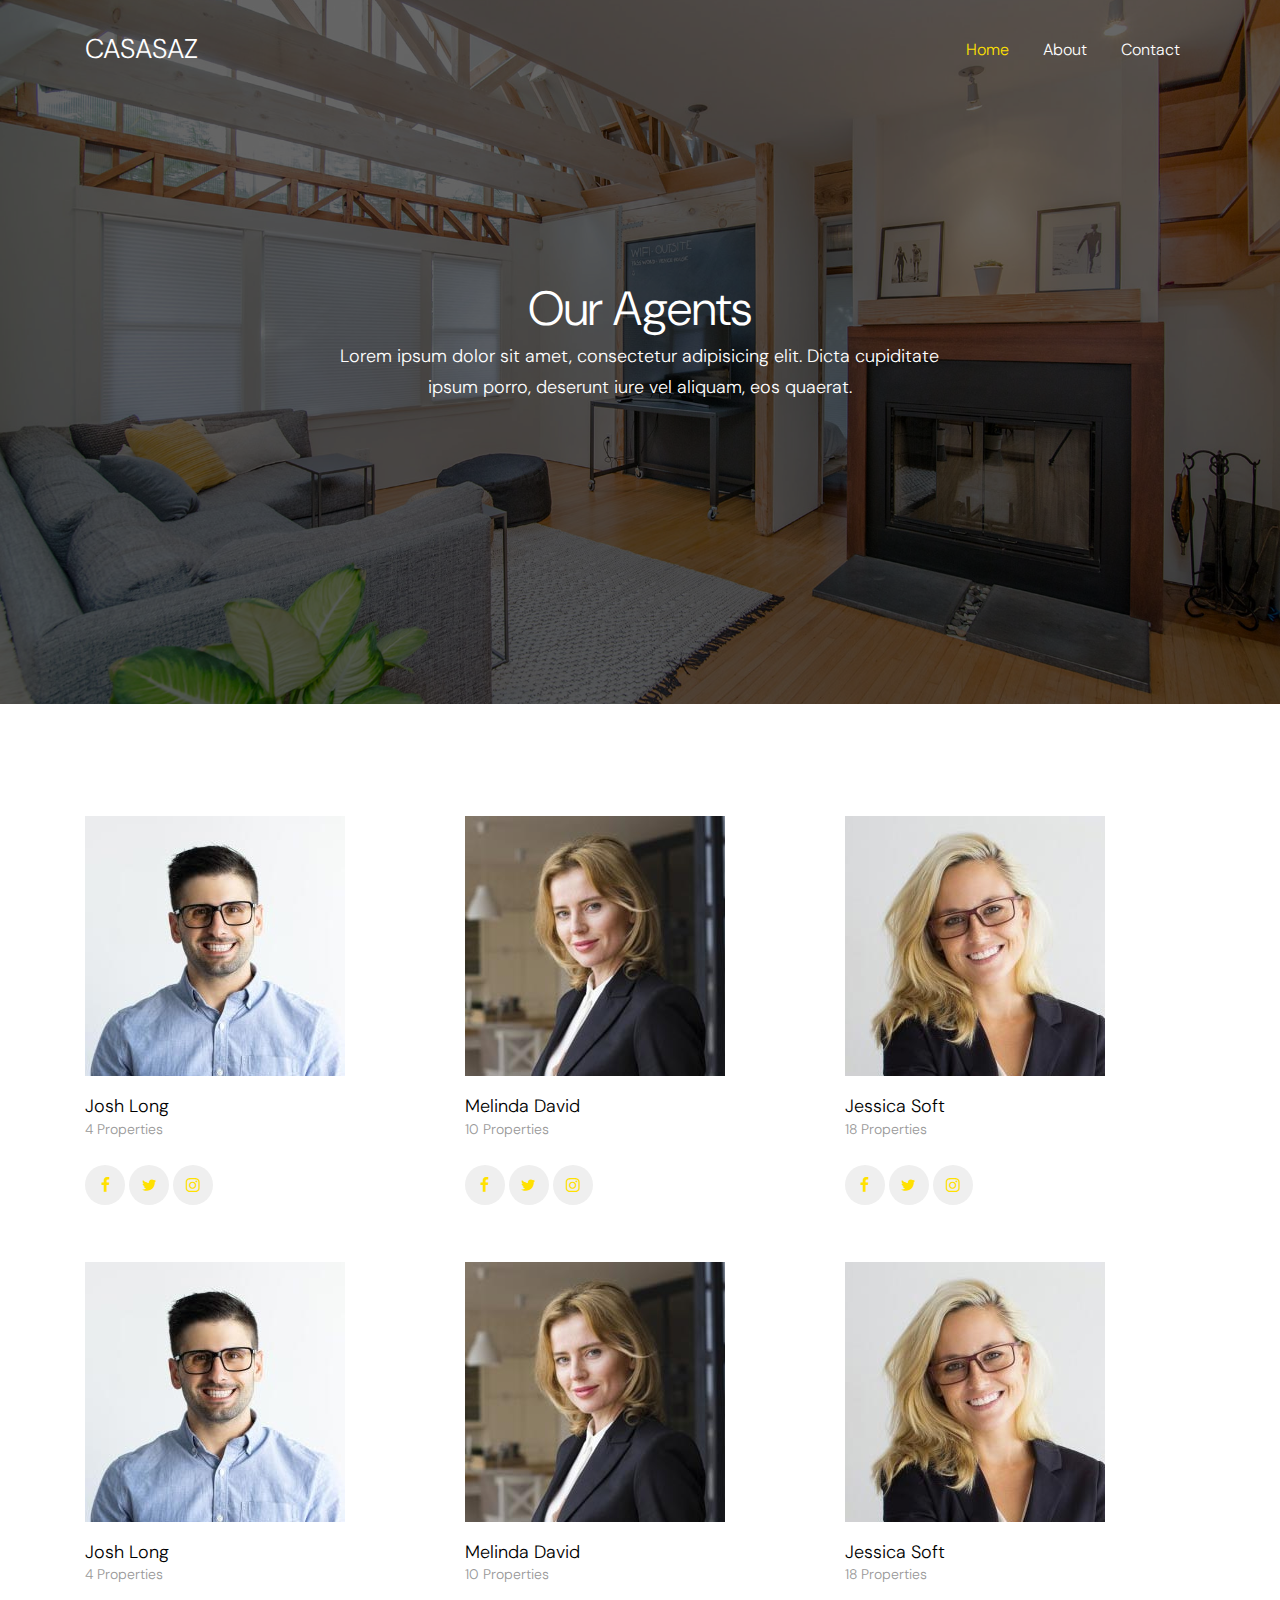
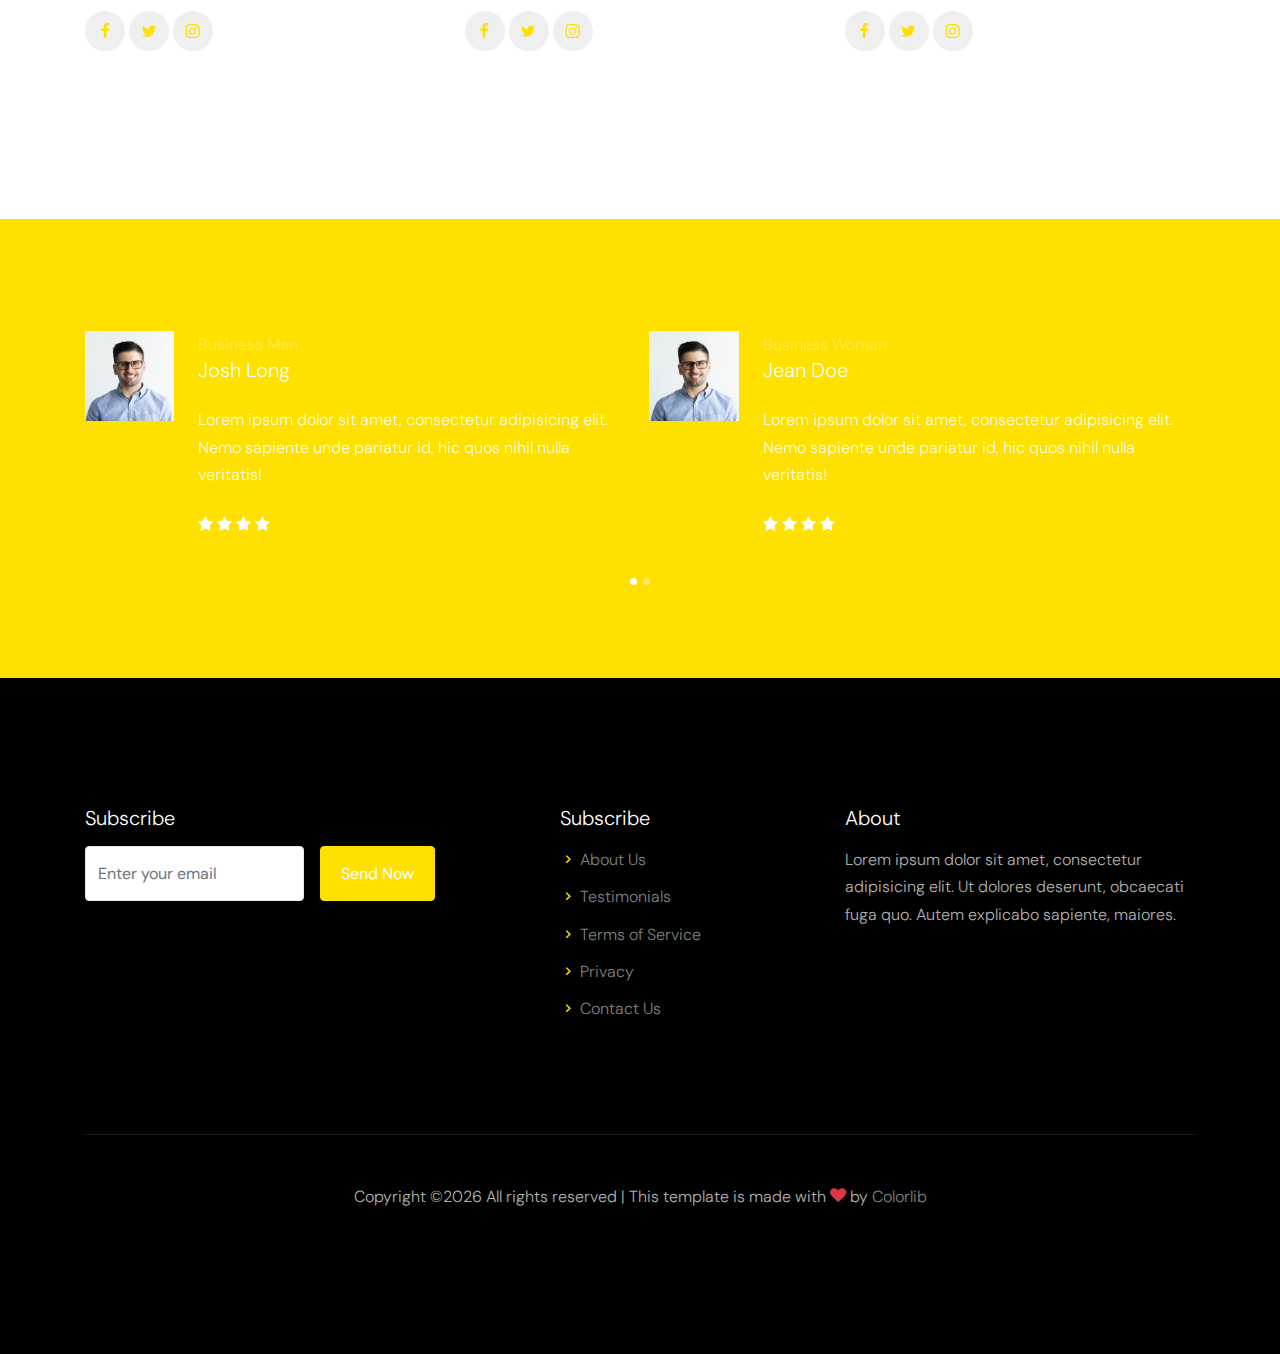
<file: agents.html>
<!doctype html>
<html lang="en">

  <head>
    <title>CasasAZ &mdash; Website Template by Colorlib</title>
    <meta charset="utf-8">
    <meta name="viewport" content="width=device-width, initial-scale=1, shrink-to-fit=no">

    <link href="https://fonts.googleapis.com/css?family=DM+Sans:300,400,700&display=swap" rel="stylesheet">

    <link rel="stylesheet" href="fonts/icomoon/style.css">

    <link rel="stylesheet" href="css/bootstrap.min.css">
    <link rel="stylesheet" href="css/bootstrap-datepicker.css">
    <link rel="stylesheet" href="css/jquery.fancybox.min.css">
    <link rel="stylesheet" href="css/owl.carousel.min.css">
    <link rel="stylesheet" href="css/owl.theme.default.min.css">
    <link rel="stylesheet" href="fonts/flaticon/font/flaticon.css">
    <link rel="stylesheet" href="css/aos.css">

    <!-- MAIN CSS -->
    <link rel="stylesheet" href="css/style.css">

  </head>

  <body data-spy="scroll" data-target=".site-navbar-target" data-offset="300">

    
    <div class="site-wrap" id="home-section">

      <div class="site-mobile-menu site-navbar-target">
        <div class="site-mobile-menu-header">
          <div class="site-mobile-menu-close mt-3">
            <span class="icon-close2 js-menu-toggle"></span>
          </div>
        </div>
        <div class="site-mobile-menu-body"></div>
      </div>



      <header class="site-navbar site-navbar-target" role="banner">

        <div class="container">
          <div class="row align-items-center position-relative">

            <div class="col-3 ">
              <div class="site-logo">
                <a href="index.html">CasasAZ</a>
              </div>
            </div>

            <div class="col-9  text-right">
              

              <span class="d-inline-block d-lg-none"><a href="#" class="text-white site-menu-toggle js-menu-toggle py-5 text-white"><span class="icon-menu h3 text-white"></span></a></span>

              

              <nav class="site-navigation text-right ml-auto d-none d-lg-block" role="navigation">
                <ul class="site-menu main-menu js-clone-nav ml-auto ">
                  <li class="active"><a href="index.html" class="nav-link">Home</a></li>
                  <!-- <li><a href="agents.html" class="nav-link">Agents</a></li> -->
                  <!-- <li><a href="property.html" class="nav-link">Property</a></li> -->
                  <li><a href="about.html" class="nav-link">About</a></li>
                  <!-- <li><a href="blog.html" class="nav-link">Blog</a></li> -->
                  <li><a href="contact.html" class="nav-link">Contact</a></li>
                </ul>
              </nav>
            </div>

            
          </div>
        </div>

      </header>

    <div class="ftco-blocks-cover-1">
      <div class="site-section-cover overlay" data-stellar-background-ratio="0.5" style="background-image: url('images/hero_1.jpg')">
        <div class="container">
          <div class="row align-items-center justify-content-center text-center">
            <div class="col-md-7">
              <h1 class="mb-2">Our Agents</h1>
              <p class="text-white">Lorem ipsum dolor sit amet, consectetur adipisicing elit. Dicta cupiditate ipsum porro, deserunt iure vel aliquam, eos quaerat.</p>
            </div>
          </div>
        </div>
      </div>
    </div>
    
    

    
    <div class="site-section">
      <div class="container">
        
        <div class="row">
          <div class="col-md-4 mb-5">
            <div class="person-29381">
              <div class="media-39912">
                <img src="images/person_1.jpg" alt="Image" class="img-fluid">
              </div>
              <h3><a href="#">Josh Long</a></h3>
              <span class="meta d-block mb-4">4 Properties</span>
              <div class="social-32913">
                <a href="#"><span class="icon-facebook"></span></a>
                <a href="#"><span class="icon-twitter"></span></a>
                <a href="#"><span class="icon-instagram"></span></a>
              </div>
            </div>
          </div>
          <div class="col-md-4 mb-5">
            <div class="person-29381">
              <div class="media-39912">
                <img src="images/person_3.jpg" alt="Image" class="img-fluid">
              </div>
              <h3><a href="#">Melinda David</a></h3>
              <span class="meta d-block mb-4">10 Properties</span>
              <div class="social-32913">
                <a href="#"><span class="icon-facebook"></span></a>
                <a href="#"><span class="icon-twitter"></span></a>
                <a href="#"><span class="icon-instagram"></span></a>
              </div>
            </div>
          </div>
          <div class="col-md-4 mb-5">
            <div class="person-29381">
              <div class="media-39912">
                <img src="images/person_2.jpg" alt="Image" class="img-fluid">
              </div>
              <h3><a href="#">Jessica Soft</a></h3>
              <span class="meta d-block mb-4">18 Properties</span>
              <div class="social-32913">
                <a href="#"><span class="icon-facebook"></span></a>
                <a href="#"><span class="icon-twitter"></span></a>
                <a href="#"><span class="icon-instagram"></span></a>
              </div>
            </div>
          </div>

          <div class="col-md-4 mb-5">
            <div class="person-29381">
              <div class="media-39912">
                <img src="images/person_1.jpg" alt="Image" class="img-fluid">
              </div>
              <h3><a href="#">Josh Long</a></h3>
              <span class="meta d-block mb-4">4 Properties</span>
              <div class="social-32913">
                <a href="#"><span class="icon-facebook"></span></a>
                <a href="#"><span class="icon-twitter"></span></a>
                <a href="#"><span class="icon-instagram"></span></a>
              </div>
            </div>
          </div>
          <div class="col-md-4 mb-5">
            <div class="person-29381">
              <div class="media-39912">
                <img src="images/person_3.jpg" alt="Image" class="img-fluid">
              </div>
              <h3><a href="#">Melinda David</a></h3>
              <span class="meta d-block mb-4">10 Properties</span>
              <div class="social-32913">
                <a href="#"><span class="icon-facebook"></span></a>
                <a href="#"><span class="icon-twitter"></span></a>
                <a href="#"><span class="icon-instagram"></span></a>
              </div>
            </div>
          </div>
          <div class="col-md-4 mb-5">
            <div class="person-29381">
              <div class="media-39912">
                <img src="images/person_2.jpg" alt="Image" class="img-fluid">
              </div>
              <h3><a href="#">Jessica Soft</a></h3>
              <span class="meta d-block mb-4">18 Properties</span>
              <div class="social-32913">
                <a href="#"><span class="icon-facebook"></span></a>
                <a href="#"><span class="icon-twitter"></span></a>
                <a href="#"><span class="icon-instagram"></span></a>
              </div>
            </div>
          </div>
          
        </div>
      </div>
    </div>


    <div class="site-section bg-primary">
      <div class="container block-13">
        <div class="nonloop-block-13 owl-carousel">
          <div class="testimonial-38920 d-flex align-items-start">
            <div class="pic mr-4"><img src="images/person_1.jpg" alt=""></div>
            <div>
              <span class="meta">Business Man</span>
              <h3 class="mb-4">Josh Long</h3>
              <p>Lorem ipsum dolor sit amet, consectetur adipisicing elit. Nemo sapiente unde pariatur id, hic quos nihil nulla veritatis!</p>
              <div class="mt-4">
                <span class="icon-star text-white"></span>
                <span class="icon-star text-white"></span>
                <span class="icon-star text-white"></span>
                <span class="icon-star text-white"></span>
              </div>
            </div>
          </div>

          <div class="testimonial-38920 d-flex align-items-start">
            <div class="pic mr-4"><img src="images/person_1.jpg" alt=""></div>
            <div>
              <span class="meta">Business Woman</span>
              <h3 class="mb-4">Jean Doe</h3>
              <p>Lorem ipsum dolor sit amet, consectetur adipisicing elit. Nemo sapiente unde pariatur id, hic quos nihil nulla veritatis!</p>
              <div class="mt-4">
                <span class="icon-star text-white"></span>
                <span class="icon-star text-white"></span>
                <span class="icon-star text-white"></span>
                <span class="icon-star text-white"></span>
              </div>
            </div>
          </div>

          <div class="testimonial-38920 d-flex align-items-start">
            <div class="pic mr-4"><img src="images/person_1.jpg" alt=""></div>
            <div>
              <span class="meta">Business Woman</span>
              <h3 class="mb-4">Jean Doe</h3>
              <p>Lorem ipsum dolor sit amet, consectetur adipisicing elit. Nemo sapiente unde pariatur id, hic quos nihil nulla veritatis!</p>
              <div class="mt-4">
                <span class="icon-star text-white"></span>
                <span class="icon-star text-white"></span>
                <span class="icon-star text-white"></span>
                <span class="icon-star text-white"></span>
              </div>
            </div>
          </div>
        </div>
      </div>
    </div>


    

    <footer class="site-footer">
      <div class="container">
        <div class="row">
          <div class="col-md-4">
            <h3 class="text-white h5 mb-3">Subscribe</h3>
            <form action="" class="d-flex">
              <input type="text" class="form-control mr-3" placeholder="Enter your email">
              <input type="submit" class="btn btn-primary text-white" value="Send Now">
            </form>
          </div>
          <div class="col-md-3 ml-auto">
            <h3 class="text-white h5 mb-3">Subscribe</h3>
            <ul class="list-unstyled menu-arrow">
              <li><a href="#">About Us</a></li>
              <li><a href="#">Testimonials</a></li>
              <li><a href="#">Terms of Service</a></li>
              <li><a href="#">Privacy</a></li>
              <li><a href="#">Contact Us</a></li>
            </ul>
          </div>
          <div class="col-md-4">
            <h3 class="text-white h5 mb-3">About</h3>
            <p>Lorem ipsum dolor sit amet, consectetur adipisicing elit. Ut dolores deserunt, obcaecati fuga quo. Autem explicabo sapiente, maiores.</p>
          </div>
        </div>
        <div class="row pt-5 mt-5 text-center">
          <div class="col-md-12">
            <div class="border-top pt-5">
              <p>
            <!-- Link back to Colorlib can't be removed. Template is licensed under CC BY 3.0. -->
            Copyright &copy;<script>document.write(new Date().getFullYear());</script> All rights reserved | This template is made with <i class="icon-heart text-danger" aria-hidden="true"></i> by <a href="https://colorlib.com" target="_blank" >Colorlib</a>
            <!-- Link back to Colorlib can't be removed. Template is licensed under CC BY 3.0. -->
            </p>
            </div>
          </div>

        </div>
      </div>
    </footer>

    </div>

    <script src="js/jquery-3.3.1.min.js"></script>
    <script src="js/jquery-migrate-3.0.0.js"></script>
    <script src="js/popper.min.js"></script>
    <script src="js/bootstrap.min.js"></script>
    <script src="js/owl.carousel.min.js"></script>
    <script src="js/jquery.sticky.js"></script>
    <script src="js/jquery.waypoints.min.js"></script>
    <script src="js/jquery.animateNumber.min.js"></script>
    <script src="js/jquery.fancybox.min.js"></script>
    <script src="js/jquery.stellar.min.js"></script>
    <script src="js/jquery.easing.1.3.js"></script>
    <script src="js/bootstrap-datepicker.min.js"></script>
    <script src="js/aos.js"></script>

    <script src="js/main.js"></script>

  </body>

</html>
</file>
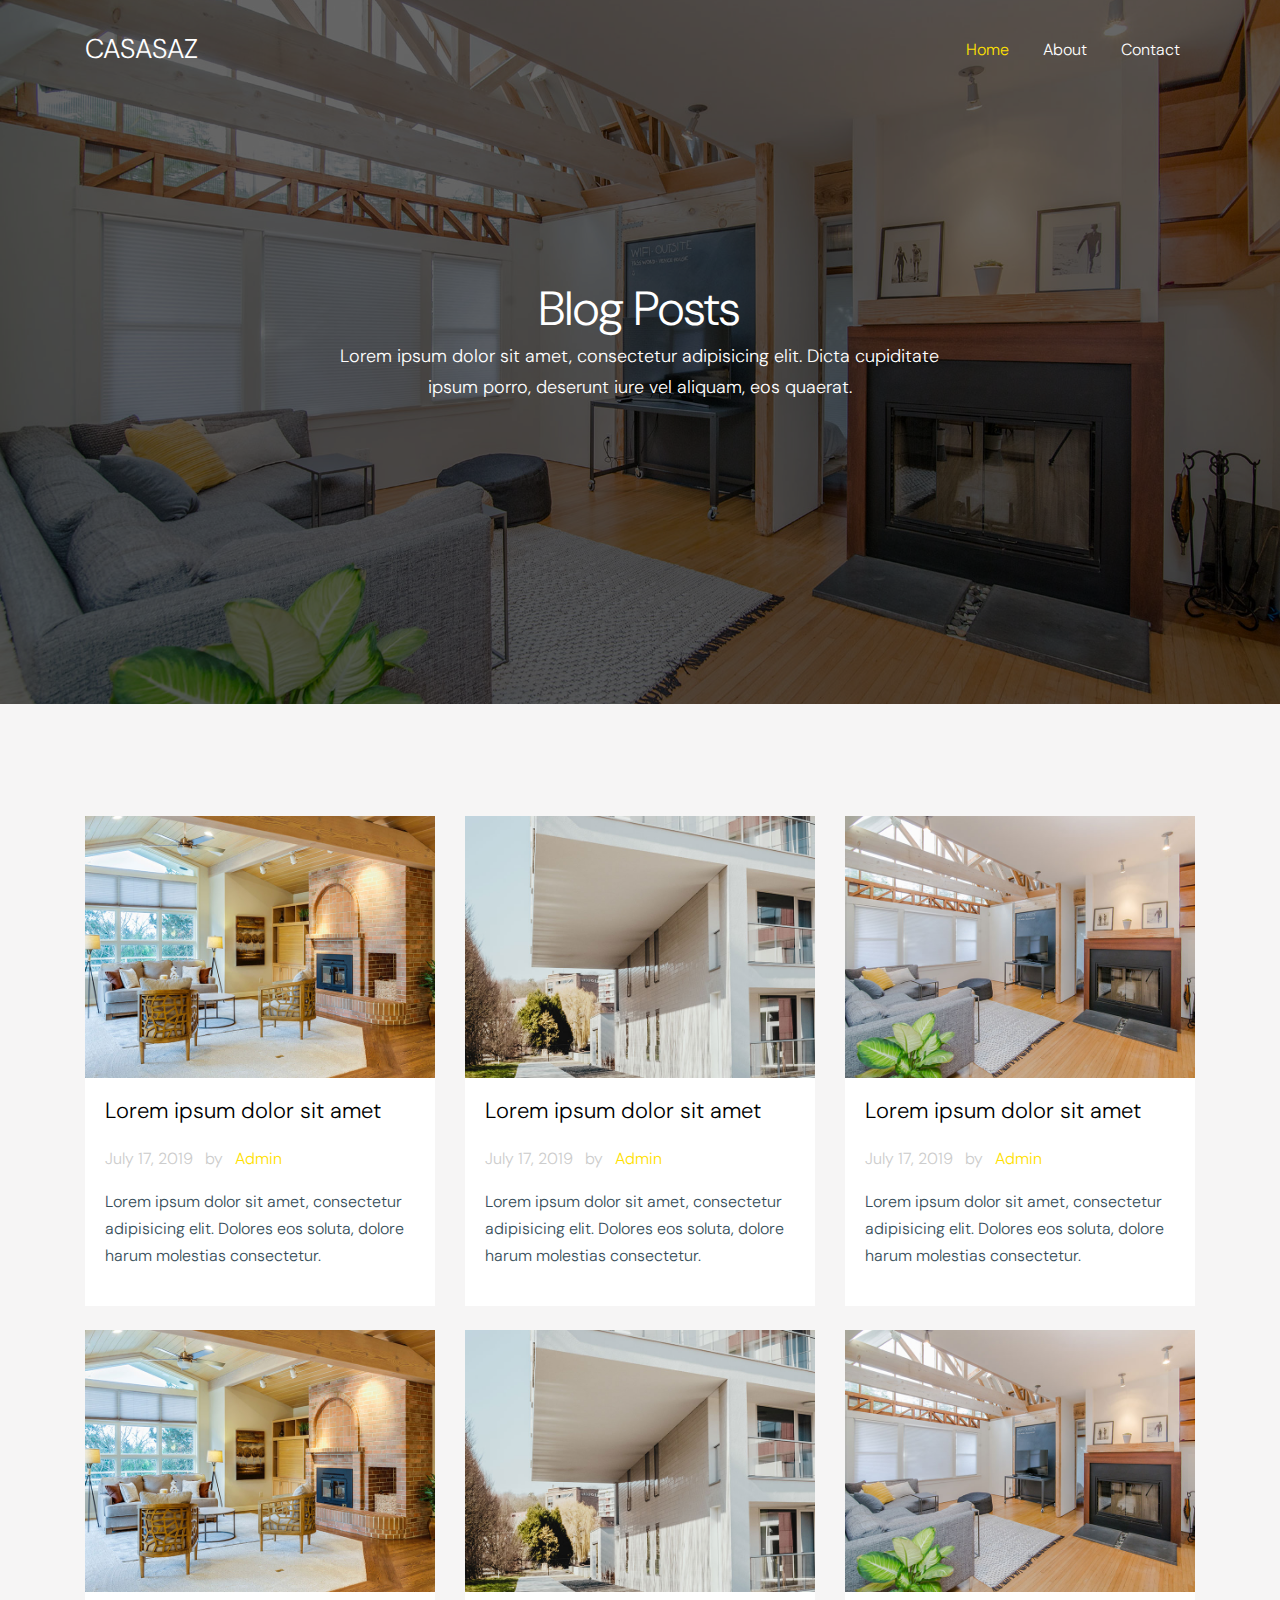
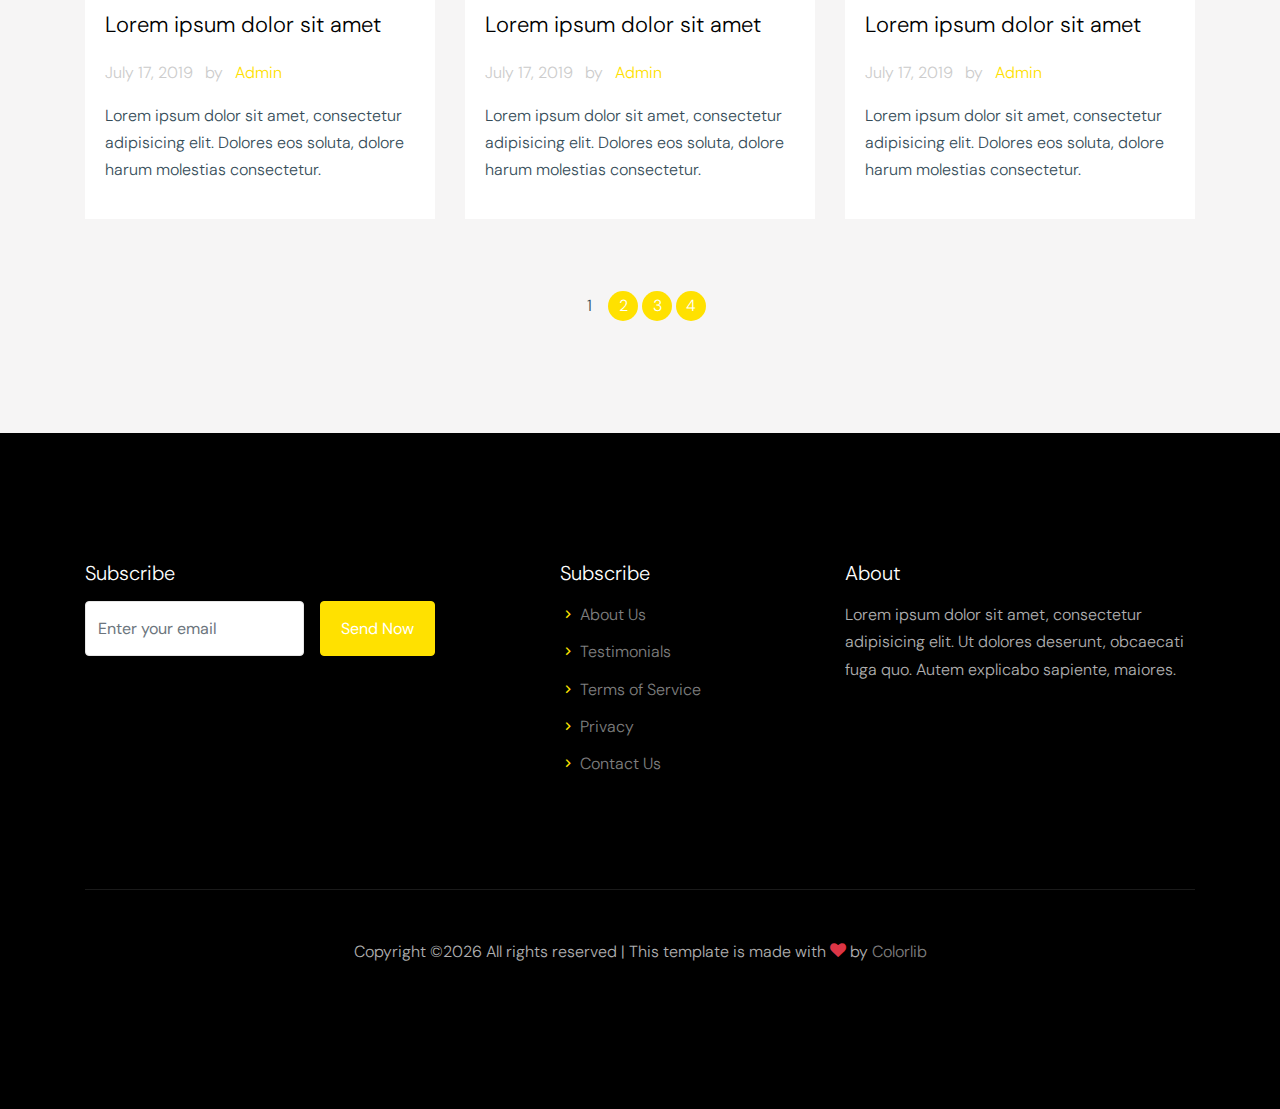
<file: blog.html>
<!doctype html>
<html lang="en">

  <head>
    <title>CasasAZ &mdash; Website Template by Colorlib</title>
    <meta charset="utf-8">
    <meta name="viewport" content="width=device-width, initial-scale=1, shrink-to-fit=no">

    <link href="https://fonts.googleapis.com/css?family=DM+Sans:300,400,700&display=swap" rel="stylesheet">

    <link rel="stylesheet" href="fonts/icomoon/style.css">

    <link rel="stylesheet" href="css/bootstrap.min.css">
    <link rel="stylesheet" href="css/bootstrap-datepicker.css">
    <link rel="stylesheet" href="css/jquery.fancybox.min.css">
    <link rel="stylesheet" href="css/owl.carousel.min.css">
    <link rel="stylesheet" href="css/owl.theme.default.min.css">
    <link rel="stylesheet" href="fonts/flaticon/font/flaticon.css">
    <link rel="stylesheet" href="css/aos.css">

    <!-- MAIN CSS -->
    <link rel="stylesheet" href="css/style.css">

  </head>

  <body data-spy="scroll" data-target=".site-navbar-target" data-offset="300">

    
    <div class="site-wrap" id="home-section">

      <div class="site-mobile-menu site-navbar-target">
        <div class="site-mobile-menu-header">
          <div class="site-mobile-menu-close mt-3">
            <span class="icon-close2 js-menu-toggle"></span>
          </div>
        </div>
        <div class="site-mobile-menu-body"></div>
      </div>



      <header class="site-navbar site-navbar-target" role="banner">

        <div class="container">
          <div class="row align-items-center position-relative">

            <div class="col-3 ">
              <div class="site-logo">
                <a href="index.html">CasasAZ</a>
              </div>
            </div>

            <div class="col-9  text-right">
              

              <span class="d-inline-block d-lg-none"><a href="#" class="text-white site-menu-toggle js-menu-toggle py-5 text-white"><span class="icon-menu h3 text-white"></span></a></span>

              

              <nav class="site-navigation text-right ml-auto d-none d-lg-block" role="navigation">
                <ul class="site-menu main-menu js-clone-nav ml-auto ">
                  <li class="active"><a href="index.html" class="nav-link">Home</a></li>
                  <!-- <li><a href="agents.html" class="nav-link">Agents</a></li> -->
                  <!-- <li><a href="property.html" class="nav-link">Property</a></li> -->
                  <li><a href="about.html" class="nav-link">About</a></li>
                  <!-- <li><a href="blog.html" class="nav-link">Blog</a></li> -->
                  <li><a href="contact.html" class="nav-link">Contact</a></li>
                </ul>
              </nav>
            </div>

            
          </div>
        </div>

      </header>

    <div class="ftco-blocks-cover-1">
      <div class="site-section-cover overlay" data-stellar-background-ratio="0.5" style="background-image: url('images/hero_1.jpg')">
        <div class="container">
          <div class="row align-items-center justify-content-center text-center">
            <div class="col-md-7">
              <h1 class="mb-2">Blog Posts</h1>
              <p class="text-white">Lorem ipsum dolor sit amet, consectetur adipisicing elit. Dicta cupiditate ipsum porro, deserunt iure vel aliquam, eos quaerat.</p>
            </div>
          </div>
        </div>
      </div>
    </div>
    
    

    <div class="site-section bg-light">
      <div class="container">
        <div class="row">
          
          <div class="col-lg-4 col-md-6 mb-4">
            <div class="post-entry-1 h-100">
              <a href="single.html">
                <img src="images/img_1.jpg" alt="Image"
                 class="img-fluid">
              </a>
              <div class="post-entry-1-contents">
                
                <h2><a href="single.html">Lorem ipsum dolor sit amet</a></h2>
                <span class="meta d-inline-block mb-3">July 17, 2019 <span class="mx-2">by</span> <a href="#">Admin</a></span>
                <p>Lorem ipsum dolor sit amet, consectetur adipisicing elit. Dolores eos soluta, dolore harum molestias consectetur.</p>
              </div>
            </div>
          </div>
          <div class="col-lg-4 col-md-6 mb-4">
            <div class="post-entry-1 h-100">
              <a href="single.html">
                <img src="images/img_2.jpg" alt="Image"
                 class="img-fluid">
              </a>
              <div class="post-entry-1-contents">
                
                <h2><a href="single.html">Lorem ipsum dolor sit amet</a></h2>
                <span class="meta d-inline-block mb-3">July 17, 2019 <span class="mx-2">by</span> <a href="#">Admin</a></span>
                <p>Lorem ipsum dolor sit amet, consectetur adipisicing elit. Dolores eos soluta, dolore harum molestias consectetur.</p>
              </div>
            </div>
          </div>

          <div class="col-lg-4 col-md-6 mb-4">
            <div class="post-entry-1 h-100">
              <a href="single.html">
                <img src="images/img_3.jpg" alt="Image"
                 class="img-fluid">
              </a>
              <div class="post-entry-1-contents">
                
                <h2><a href="single.html">Lorem ipsum dolor sit amet</a></h2>
                <span class="meta d-inline-block mb-3">July 17, 2019 <span class="mx-2">by</span> <a href="#">Admin</a></span>
                <p>Lorem ipsum dolor sit amet, consectetur adipisicing elit. Dolores eos soluta, dolore harum molestias consectetur.</p>
              </div>
            </div>
          </div>

          <div class="col-lg-4 col-md-6 mb-4">
            <div class="post-entry-1 h-100">
              <a href="single.html">
                <img src="images/img_1.jpg" alt="Image"
                 class="img-fluid">
              </a>
              <div class="post-entry-1-contents">
                
                <h2><a href="single.html">Lorem ipsum dolor sit amet</a></h2>
                <span class="meta d-inline-block mb-3">July 17, 2019 <span class="mx-2">by</span> <a href="#">Admin</a></span>
                <p>Lorem ipsum dolor sit amet, consectetur adipisicing elit. Dolores eos soluta, dolore harum molestias consectetur.</p>
              </div>
            </div>
          </div>
          <div class="col-lg-4 col-md-6 mb-4">
            <div class="post-entry-1 h-100">
              <a href="single.html">
                <img src="images/img_2.jpg" alt="Image"
                 class="img-fluid">
              </a>
              <div class="post-entry-1-contents">
                
                <h2><a href="single.html">Lorem ipsum dolor sit amet</a></h2>
                <span class="meta d-inline-block mb-3">July 17, 2019 <span class="mx-2">by</span> <a href="#">Admin</a></span>
                <p>Lorem ipsum dolor sit amet, consectetur adipisicing elit. Dolores eos soluta, dolore harum molestias consectetur.</p>
              </div>
            </div>
          </div>

          <div class="col-lg-4 col-md-6 mb-4">
            <div class="post-entry-1 h-100">
              <a href="single.html">
                <img src="images/img_3.jpg" alt="Image"
                 class="img-fluid">
              </a>
              <div class="post-entry-1-contents">
                
                <h2><a href="single.html">Lorem ipsum dolor sit amet</a></h2>
                <span class="meta d-inline-block mb-3">July 17, 2019 <span class="mx-2">by</span> <a href="#">Admin</a></span>
                <p>Lorem ipsum dolor sit amet, consectetur adipisicing elit. Dolores eos soluta, dolore harum molestias consectetur.</p>
              </div>
            </div>
          </div>
        

          <div class="col-12 mt-5 text-center pagination-39291">
            <span>1</span>
            <a href="#" >2</a>
            <a href="#" >3</a>
            <a href="#" >4</a>
          </div>
        </div>
      </div>
    </div>


    

    <footer class="site-footer">
      <div class="container">
        <div class="row">
          <div class="col-md-4">
            <h3 class="text-white h5 mb-3">Subscribe</h3>
            <form action="" class="d-flex">
              <input type="text" class="form-control mr-3" placeholder="Enter your email">
              <input type="submit" class="btn btn-primary text-white" value="Send Now">
            </form>
          </div>
          <div class="col-md-3 ml-auto">
            <h3 class="text-white h5 mb-3">Subscribe</h3>
            <ul class="list-unstyled menu-arrow">
              <li><a href="#">About Us</a></li>
              <li><a href="#">Testimonials</a></li>
              <li><a href="#">Terms of Service</a></li>
              <li><a href="#">Privacy</a></li>
              <li><a href="#">Contact Us</a></li>
            </ul>
          </div>
          <div class="col-md-4">
            <h3 class="text-white h5 mb-3">About</h3>
            <p>Lorem ipsum dolor sit amet, consectetur adipisicing elit. Ut dolores deserunt, obcaecati fuga quo. Autem explicabo sapiente, maiores.</p>
          </div>
        </div>
        <div class="row pt-5 mt-5 text-center">
          <div class="col-md-12">
            <div class="border-top pt-5">
              <p>
            <!-- Link back to Colorlib can't be removed. Template is licensed under CC BY 3.0. -->
            Copyright &copy;<script>document.write(new Date().getFullYear());</script> All rights reserved | This template is made with <i class="icon-heart text-danger" aria-hidden="true"></i> by <a href="https://colorlib.com" target="_blank" >Colorlib</a>
            <!-- Link back to Colorlib can't be removed. Template is licensed under CC BY 3.0. -->
            </p>
            </div>
          </div>

        </div>
      </div>
    </footer>

    </div>

    <script src="js/jquery-3.3.1.min.js"></script>
    <script src="js/jquery-migrate-3.0.0.js"></script>
    <script src="js/popper.min.js"></script>
    <script src="js/bootstrap.min.js"></script>
    <script src="js/owl.carousel.min.js"></script>
    <script src="js/jquery.sticky.js"></script>
    <script src="js/jquery.waypoints.min.js"></script>
    <script src="js/jquery.animateNumber.min.js"></script>
    <script src="js/jquery.fancybox.min.js"></script>
    <script src="js/jquery.stellar.min.js"></script>
    <script src="js/jquery.easing.1.3.js"></script>
    <script src="js/bootstrap-datepicker.min.js"></script>
    <script src="js/aos.js"></script>

    <script src="js/main.js"></script>

  </body>

</html>
</file>
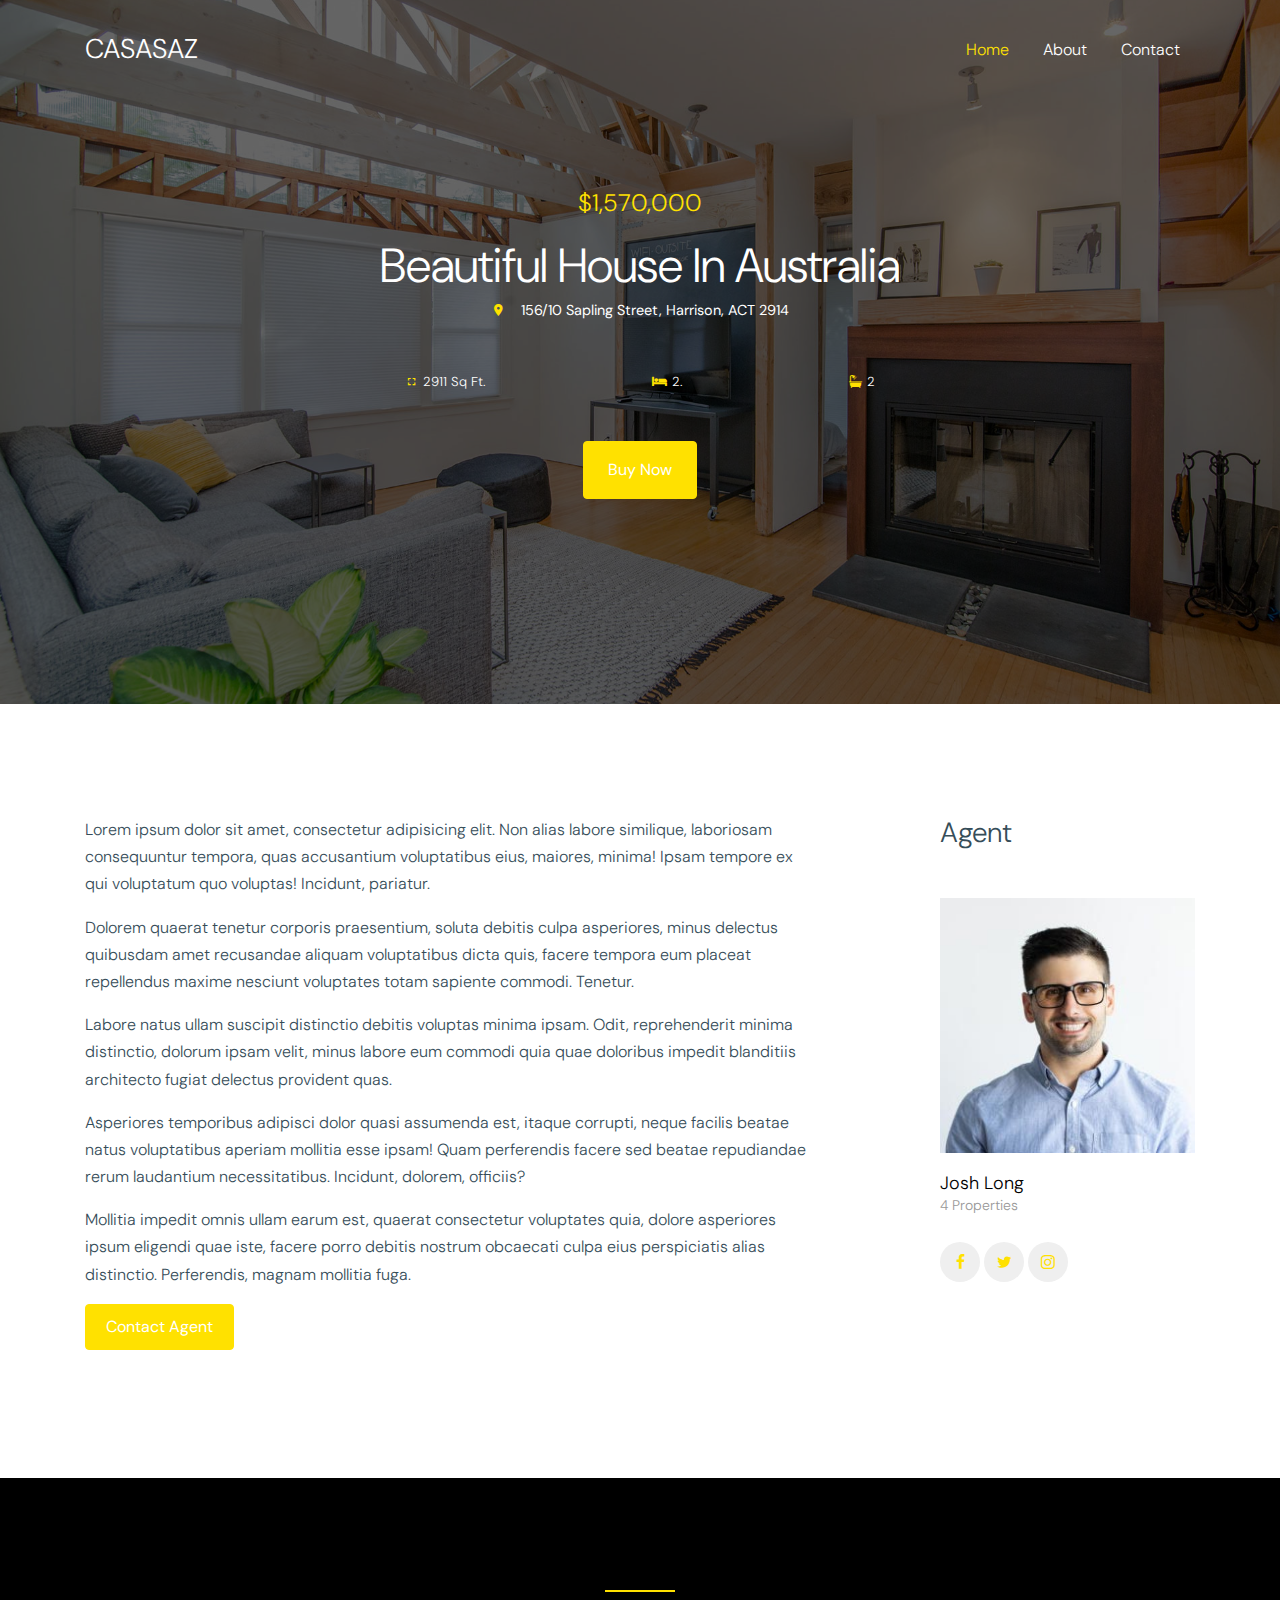
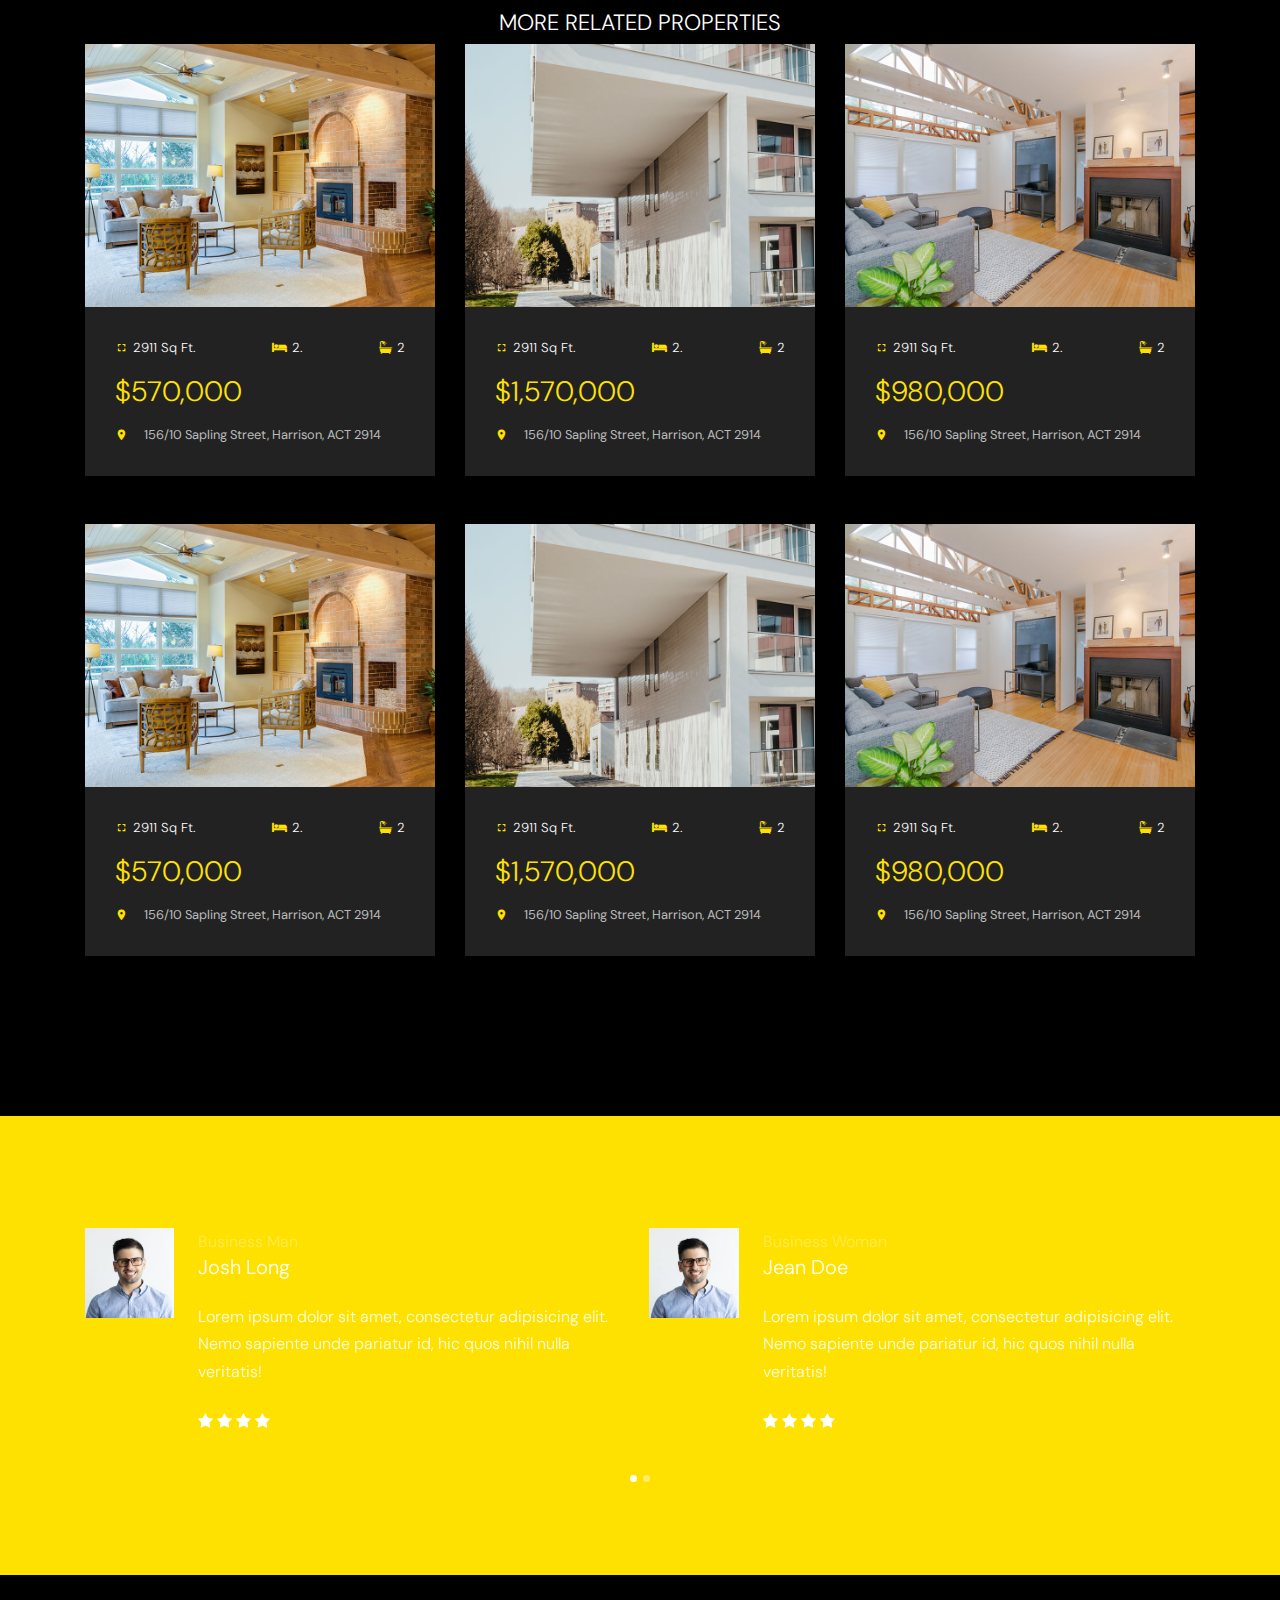
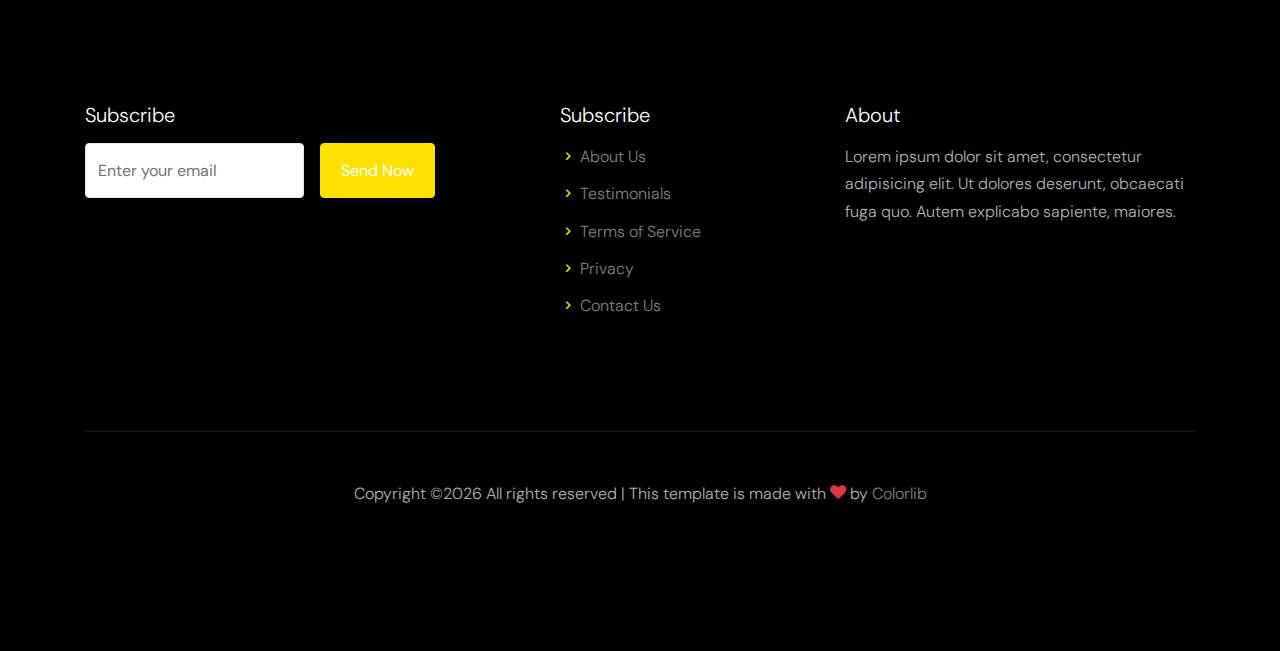
<file: property-single.html>
<!doctype html>
<html lang="en">

  <head>
    <title>CasasAZ</title>
    <meta charset="utf-8">
    <meta name="viewport" content="width=device-width, initial-scale=1, shrink-to-fit=no">

    <link href="https://fonts.googleapis.com/css?family=DM+Sans:300,400,700&display=swap" rel="stylesheet">

    <link rel="stylesheet" href="fonts/icomoon/style.css">

    <link rel="stylesheet" href="css/bootstrap.min.css">
    <link rel="stylesheet" href="css/bootstrap-datepicker.css">
    <link rel="stylesheet" href="css/jquery.fancybox.min.css">
    <link rel="stylesheet" href="css/owl.carousel.min.css">
    <link rel="stylesheet" href="css/owl.theme.default.min.css">
    <link rel="stylesheet" href="fonts/flaticon/font/flaticon.css">
    <link rel="stylesheet" href="css/aos.css">

    <!-- MAIN CSS -->
    <link rel="stylesheet" href="css/style.css">

  </head>

  <body data-spy="scroll" data-target=".site-navbar-target" data-offset="300">

    
    <div class="site-wrap" id="home-section">

      <div class="site-mobile-menu site-navbar-target">
        <div class="site-mobile-menu-header">
          <div class="site-mobile-menu-close mt-3">
            <span class="icon-close2 js-menu-toggle"></span>
          </div>
        </div>
        <div class="site-mobile-menu-body"></div>
      </div>



      <header class="site-navbar site-navbar-target" role="banner">

        <div class="container">
          <div class="row align-items-center position-relative">

            <div class="col-3 ">
              <div class="site-logo">
                <a href="index.html">CasasAZ</a>
              </div>
            </div>

            <div class="col-9  text-right">
              

              <span class="d-inline-block d-lg-none"><a href="#" class="text-white site-menu-toggle js-menu-toggle py-5 text-white"><span class="icon-menu h3 text-white"></span></a></span>

              

              <nav class="site-navigation text-right ml-auto d-none d-lg-block" role="navigation">
                <ul class="site-menu main-menu js-clone-nav ml-auto ">
                  <li class="active"><a href="index.html" class="nav-link">Home</a></li>
                  <!-- <li><a href="agents.html" class="nav-link">Agents</a></li> -->
                  <!-- <li><a href="property.html" class="nav-link">Property</a></li> -->
                  <li><a href="about.html" class="nav-link">About</a></li>
                  <!-- <li><a href="blog.html" class="nav-link">Blog</a></li> -->
                  <li><a href="contact.html" class="nav-link">Contact</a></li>
                </ul>
              </nav>
            </div>

            
          </div>
        </div>

      </header>

    <div class="ftco-blocks-cover-1">
      <div class="site-section-cover overlay" data-stellar-background-ratio="0.5" style="background-image: url('images/hero_1.jpg')">
        <div class="container">
          <div class="row align-items-center justify-content-center text-center">
            <div class="col-md-7">
              <span class="h4 text-primary mb-4 d-block">$1,570,000</span>
              <h1 class="mb-2">Beautiful House In Australia</h1>
              <p class="text-center mb-5"><span class="small address d-flex align-items-center justify-content-center"> <span class="icon-room mr-3 text-primary"></span> <span>156/10 Sapling Street, Harrison, ACT 2914</span></span></p>
            
                <div class="d-flex media-38289 justify-content-around mb-5">
                  <div class="sq d-flex align-items-center"><span class="wrap-icon icon-fullscreen"></span> <span>2911 Sq Ft.</span></div>
                  <div class="bed d-flex align-items-center"><span class="wrap-icon icon-bed"></span> <span>2.</span></div>
                  <div class="bath d-flex align-items-center"><span class="wrap-icon icon-bath"></span> <span>2</span></div>
                </div>
              <p><a href="#" class="btn btn-primary text-white px-4 py-3">Buy Now</a></p>
            </div>
          </div>
        </div>
      </div>
    </div>
    

    
    <div class="site-section">
      <div class="container">
        <div class="row">
          <div class="col-md-8">
            <p>Lorem ipsum dolor sit amet, consectetur adipisicing elit. Non alias labore similique, laboriosam consequuntur tempora, quas accusantium voluptatibus eius, maiores, minima! Ipsam tempore ex qui voluptatum quo voluptas! Incidunt, pariatur.</p>
            <p>Dolorem quaerat tenetur corporis praesentium, soluta debitis culpa asperiores, minus delectus quibusdam amet recusandae aliquam voluptatibus dicta quis, facere tempora eum placeat repellendus maxime nesciunt voluptates totam sapiente commodi. Tenetur.</p>
            <p>Labore natus ullam suscipit distinctio debitis voluptas minima ipsam. Odit, reprehenderit minima distinctio, dolorum ipsam velit, minus labore eum commodi quia quae doloribus impedit blanditiis architecto fugiat delectus provident quas.</p>
            <p>Asperiores temporibus adipisci dolor quasi assumenda est, itaque corrupti, neque facilis beatae natus voluptatibus aperiam mollitia esse ipsam! Quam perferendis facere sed beatae repudiandae rerum laudantium necessitatibus. Incidunt, dolorem, officiis?</p>
            <p>Mollitia impedit omnis ullam earum est, quaerat consectetur voluptates quia, dolore asperiores ipsum eligendi quae iste, facere porro debitis nostrum obcaecati culpa eius perspiciatis alias distinctio. Perferendis, magnam mollitia fuga.</p>
            <p><a href="#" class="btn btn-primary text-white">Contact Agent</a></p>
          </div>
          <div class="col-md-3 ml-auto">
            <h3 class="mb-5">Agent</h3>
            <div class="person-29381">
              <div class="media-39912">
                <img src="images/person_1.jpg" alt="Image" class="img-fluid">
              </div>
              <h3><a href="#">Josh Long</a></h3>
              <span class="meta d-block mb-4">4 Properties</span>
              <div class="social-32913">
                <a href="#"><span class="icon-facebook"></span></a>
                <a href="#"><span class="icon-twitter"></span></a>
                <a href="#"><span class="icon-instagram"></span></a>
              </div>
            </div>
          </div>
        </div>
      </div>
    </div>

    
    <div class="site-section bg-black">
      <div class="container">


        <div class="row justify-content-center">
          <div class="col-md-6 text-center">
            <h3 class="heading-29201 text-center text-white">More Related Properties</h3>
            
            
          </div>
        </div>
        
        <div class="row">

          <div class="col-md-4 mb-5">
            <div class="media-38289">
              <a href="property-single.html" class="d-block"><img src="images/img_1.jpg" alt="Image" class="img-fluid"></a>
              <div class="text">
                <div class="d-flex justify-content-between mb-3">
                  <div class="sq d-flex align-items-center"><span class="wrap-icon icon-fullscreen"></span> <span>2911 Sq Ft.</span></div>
                  <div class="bed d-flex align-items-center"><span class="wrap-icon icon-bed"></span> <span>2.</span></div>
                  <div class="bath d-flex align-items-center"><span class="wrap-icon icon-bath"></span> <span>2</span></div>
                </div>
                <h3 class="mb-3"><a href="#">$570,000</a></h3>
                <span class="d-block small address d-flex align-items-center"> <span class="icon-room mr-3 text-primary"></span> <span>156/10 Sapling Street, Harrison, ACT 2914</span></span>
              </div>
            </div>
          </div>
          <div class="col-md-4 mb-5">
            <div class="media-38289">
            <a href="property-single.html" class="d-block"><img src="images/img_2.jpg" alt="Image" class="img-fluid"></a>
            <div class="text">
              <div class="d-flex justify-content-between mb-3">
                <div class="sq d-flex align-items-center"><span class="wrap-icon icon-fullscreen"></span> <span>2911 Sq Ft.</span></div>
                <div class="bed d-flex align-items-center"><span class="wrap-icon icon-bed"></span> <span>2.</span></div>
                  <div class="bath d-flex align-items-center"><span class="wrap-icon icon-bath"></span> <span>2</span></div>
              </div>
              <h3 class="mb-3"><a href="#">$1,570,000</a></h3>
              <span class="d-block small address d-flex align-items-center"> <span class="icon-room mr-3 text-primary"></span> <span>156/10 Sapling Street, Harrison, ACT 2914</span></span>
            </div>
          </div>
          </div>
          <div class="col-md-4 mb-5">
            <div class="media-38289">
              <a href="property-single.html" class="d-block"><img src="images/img_3.jpg" alt="Image" class="img-fluid"></a>
              <div class="text">
                <div class="d-flex justify-content-between mb-3">
                  <div class="sq d-flex align-items-center"><span class="wrap-icon icon-fullscreen"></span> <span>2911 Sq Ft.</span></div>
                  <div class="bed d-flex align-items-center"><span class="wrap-icon icon-bed"></span> <span>2.</span></div>
                  <div class="bath d-flex align-items-center"><span class="wrap-icon icon-bath"></span> <span>2</span></div>
                </div>
                <h3 class="mb-3"><a href="#">$980,000</a></h3>
                <span class="d-block small address d-flex align-items-center"> <span class="icon-room mr-3 text-primary"></span> <span>156/10 Sapling Street, Harrison, ACT 2914</span></span>
              </div>
            </div>
          </div>

          <div class="col-md-4 mb-5">
            <div class="media-38289">
              <a href="property-single.html" class="d-block"><img src="images/img_1.jpg" alt="Image" class="img-fluid"></a>
              <div class="text">
                <div class="d-flex justify-content-between mb-3">
                  <div class="sq d-flex align-items-center"><span class="wrap-icon icon-fullscreen"></span> <span>2911 Sq Ft.</span></div>
                  <div class="bed d-flex align-items-center"><span class="wrap-icon icon-bed"></span> <span>2.</span></div>
                  <div class="bath d-flex align-items-center"><span class="wrap-icon icon-bath"></span> <span>2</span></div>
                </div>
                <h3 class="mb-3"><a href="#">$570,000</a></h3>
                <span class="d-block small address d-flex align-items-center"> <span class="icon-room mr-3 text-primary"></span> <span>156/10 Sapling Street, Harrison, ACT 2914</span></span>
              </div>
            </div>
          </div>
          <div class="col-md-4 mb-5">
            <div class="media-38289">
            <a href="property-single.html" class="d-block"><img src="images/img_2.jpg" alt="Image" class="img-fluid"></a>
            <div class="text">
              <div class="d-flex justify-content-between mb-3">
                <div class="sq d-flex align-items-center"><span class="wrap-icon icon-fullscreen"></span> <span>2911 Sq Ft.</span></div>
                <div class="bed d-flex align-items-center"><span class="wrap-icon icon-bed"></span> <span>2.</span></div>
                  <div class="bath d-flex align-items-center"><span class="wrap-icon icon-bath"></span> <span>2</span></div>
              </div>
              <h3 class="mb-3"><a href="#">$1,570,000</a></h3>
              <span class="d-block small address d-flex align-items-center"> <span class="icon-room mr-3 text-primary"></span> <span>156/10 Sapling Street, Harrison, ACT 2914</span></span>
            </div>
          </div>
          </div>
          <div class="col-md-4 mb-5">
            <div class="media-38289">
              <a href="property-single.html" class="d-block"><img src="images/img_3.jpg" alt="Image" class="img-fluid"></a>
              <div class="text">
                <div class="d-flex justify-content-between mb-3">
                  <div class="sq d-flex align-items-center"><span class="wrap-icon icon-fullscreen"></span> <span>2911 Sq Ft.</span></div>
                  <div class="bed d-flex align-items-center"><span class="wrap-icon icon-bed"></span> <span>2.</span></div>
                  <div class="bath d-flex align-items-center"><span class="wrap-icon icon-bath"></span> <span>2</span></div>
                </div>
                <h3 class="mb-3"><a href="#">$980,000</a></h3>
                <span class="d-block small address d-flex align-items-center"> <span class="icon-room mr-3 text-primary"></span> <span>156/10 Sapling Street, Harrison, ACT 2914</span></span>
              </div>
            </div>
          </div>
        </div>
      </div>
    </div>


    <div class="site-section bg-primary">
      <div class="container block-13">
        <div class="nonloop-block-13 owl-carousel">
          <div class="testimonial-38920 d-flex align-items-start">
            <div class="pic mr-4"><img src="images/person_1.jpg" alt=""></div>
            <div>
              <span class="meta">Business Man</span>
              <h3 class="mb-4">Josh Long</h3>
              <p>Lorem ipsum dolor sit amet, consectetur adipisicing elit. Nemo sapiente unde pariatur id, hic quos nihil nulla veritatis!</p>
              <div class="mt-4">
                <span class="icon-star text-white"></span>
                <span class="icon-star text-white"></span>
                <span class="icon-star text-white"></span>
                <span class="icon-star text-white"></span>
              </div>
            </div>
          </div>

          <div class="testimonial-38920 d-flex align-items-start">
            <div class="pic mr-4"><img src="images/person_1.jpg" alt=""></div>
            <div>
              <span class="meta">Business Woman</span>
              <h3 class="mb-4">Jean Doe</h3>
              <p>Lorem ipsum dolor sit amet, consectetur adipisicing elit. Nemo sapiente unde pariatur id, hic quos nihil nulla veritatis!</p>
              <div class="mt-4">
                <span class="icon-star text-white"></span>
                <span class="icon-star text-white"></span>
                <span class="icon-star text-white"></span>
                <span class="icon-star text-white"></span>
              </div>
            </div>
          </div>

          <div class="testimonial-38920 d-flex align-items-start">
            <div class="pic mr-4"><img src="images/person_1.jpg" alt=""></div>
            <div>
              <span class="meta">Business Woman</span>
              <h3 class="mb-4">Jean Doe</h3>
              <p>Lorem ipsum dolor sit amet, consectetur adipisicing elit. Nemo sapiente unde pariatur id, hic quos nihil nulla veritatis!</p>
              <div class="mt-4">
                <span class="icon-star text-white"></span>
                <span class="icon-star text-white"></span>
                <span class="icon-star text-white"></span>
                <span class="icon-star text-white"></span>
              </div>
            </div>
          </div>
        </div>
      </div>
    </div>


    

    <footer class="site-footer">
      <div class="container">
        <div class="row">
          <div class="col-md-4">
            <h3 class="text-white h5 mb-3">Subscribe</h3>
            <form action="" class="d-flex">
              <input type="text" class="form-control mr-3" placeholder="Enter your email">
              <input type="submit" class="btn btn-primary text-white" value="Send Now">
            </form>
          </div>
          <div class="col-md-3 ml-auto">
            <h3 class="text-white h5 mb-3">Subscribe</h3>
            <ul class="list-unstyled menu-arrow">
              <li><a href="#">About Us</a></li>
              <li><a href="#">Testimonials</a></li>
              <li><a href="#">Terms of Service</a></li>
              <li><a href="#">Privacy</a></li>
              <li><a href="#">Contact Us</a></li>
            </ul>
          </div>
          <div class="col-md-4">
            <h3 class="text-white h5 mb-3">About</h3>
            <p>Lorem ipsum dolor sit amet, consectetur adipisicing elit. Ut dolores deserunt, obcaecati fuga quo. Autem explicabo sapiente, maiores.</p>
          </div>
        </div>
        <div class="row pt-5 mt-5 text-center">
          <div class="col-md-12">
            <div class="border-top pt-5">
              <p>
            <!-- Link back to Colorlib can't be removed. Template is licensed under CC BY 3.0. -->
            Copyright &copy;<script>document.write(new Date().getFullYear());</script> All rights reserved | This template is made with <i class="icon-heart text-danger" aria-hidden="true"></i> by <a href="https://colorlib.com" target="_blank" >Colorlib</a>
            <!-- Link back to Colorlib can't be removed. Template is licensed under CC BY 3.0. -->
            </p>
            </div>
          </div>

        </div>
      </div>
    </footer>

    </div>

    <script src="js/jquery-3.3.1.min.js"></script>
    <script src="js/jquery-migrate-3.0.0.js"></script>
    <script src="js/popper.min.js"></script>
    <script src="js/bootstrap.min.js"></script>
    <script src="js/owl.carousel.min.js"></script>
    <script src="js/jquery.sticky.js"></script>
    <script src="js/jquery.waypoints.min.js"></script>
    <script src="js/jquery.animateNumber.min.js"></script>
    <script src="js/jquery.fancybox.min.js"></script>
    <script src="js/jquery.stellar.min.js"></script>
    <script src="js/jquery.easing.1.3.js"></script>
    <script src="js/bootstrap-datepicker.min.js"></script>
    <script src="js/aos.js"></script>

    <script src="js/main.js"></script>

  </body>

</html>
</file>
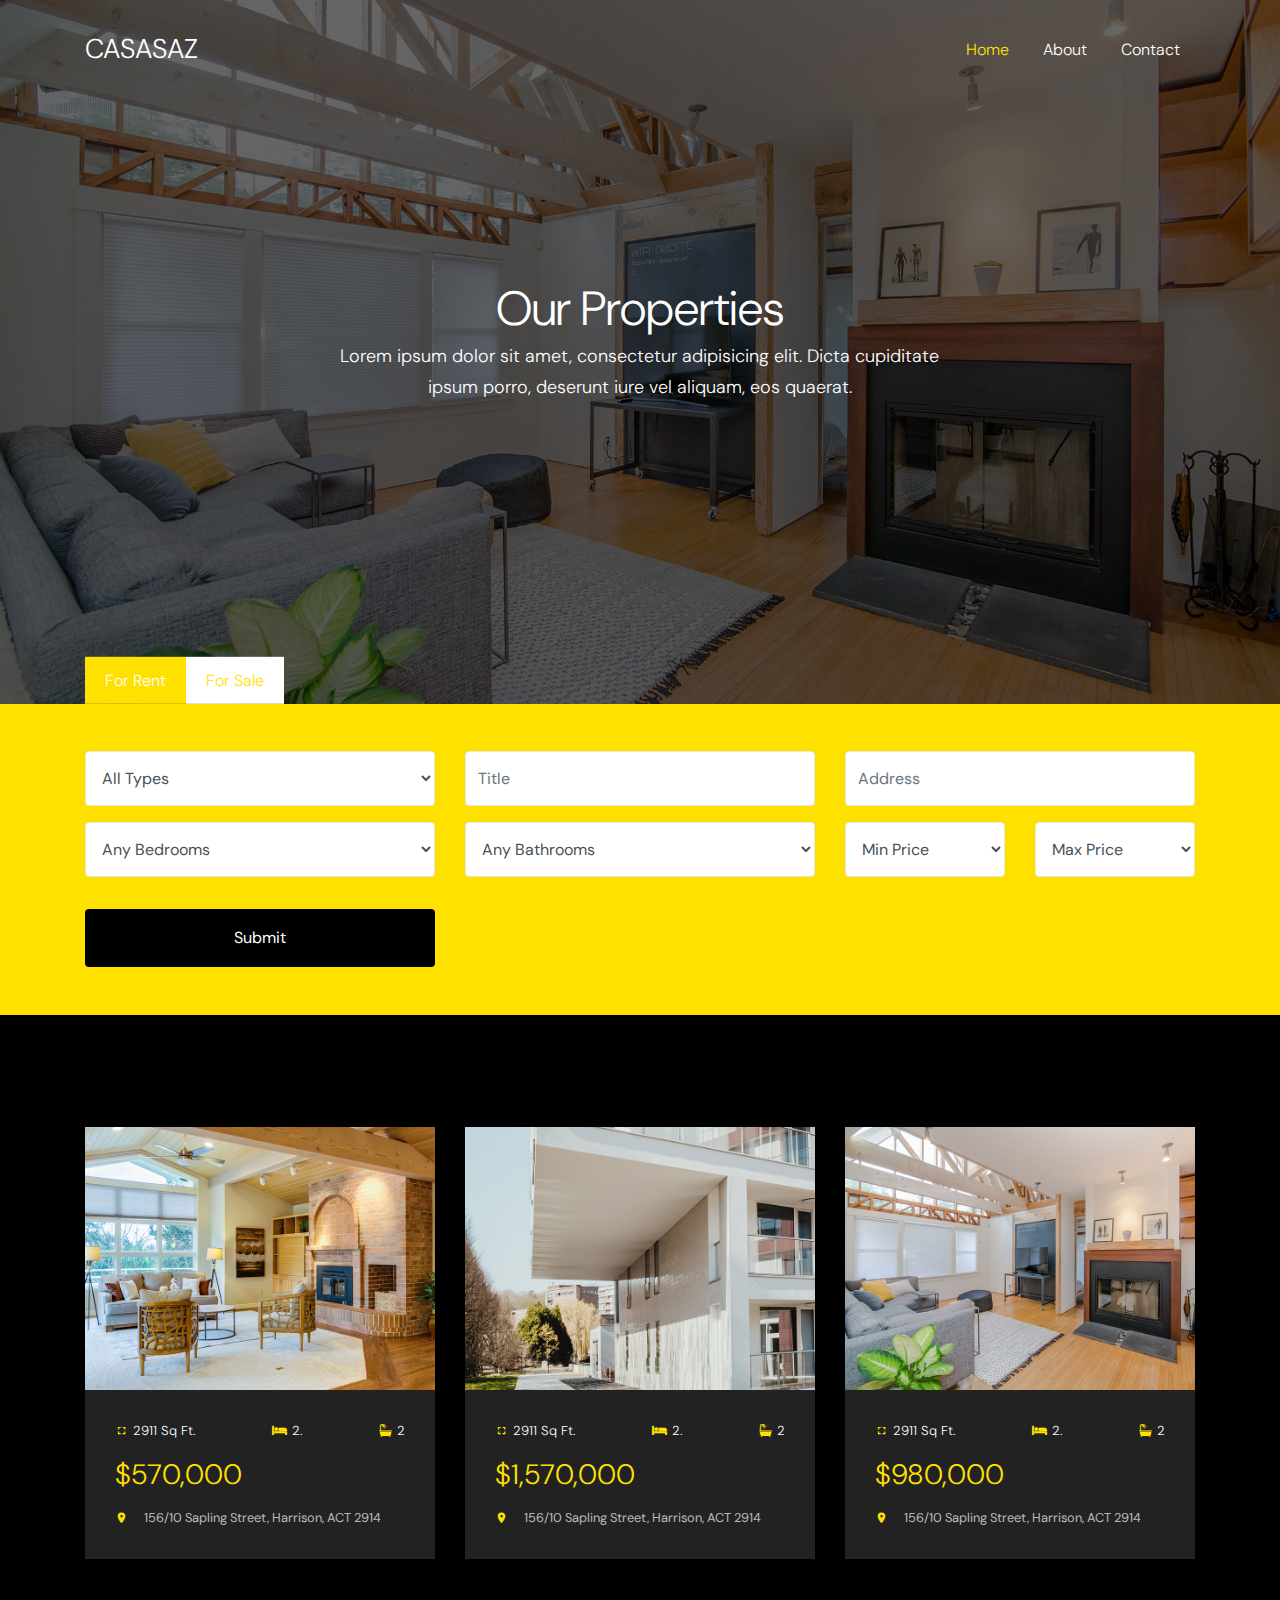
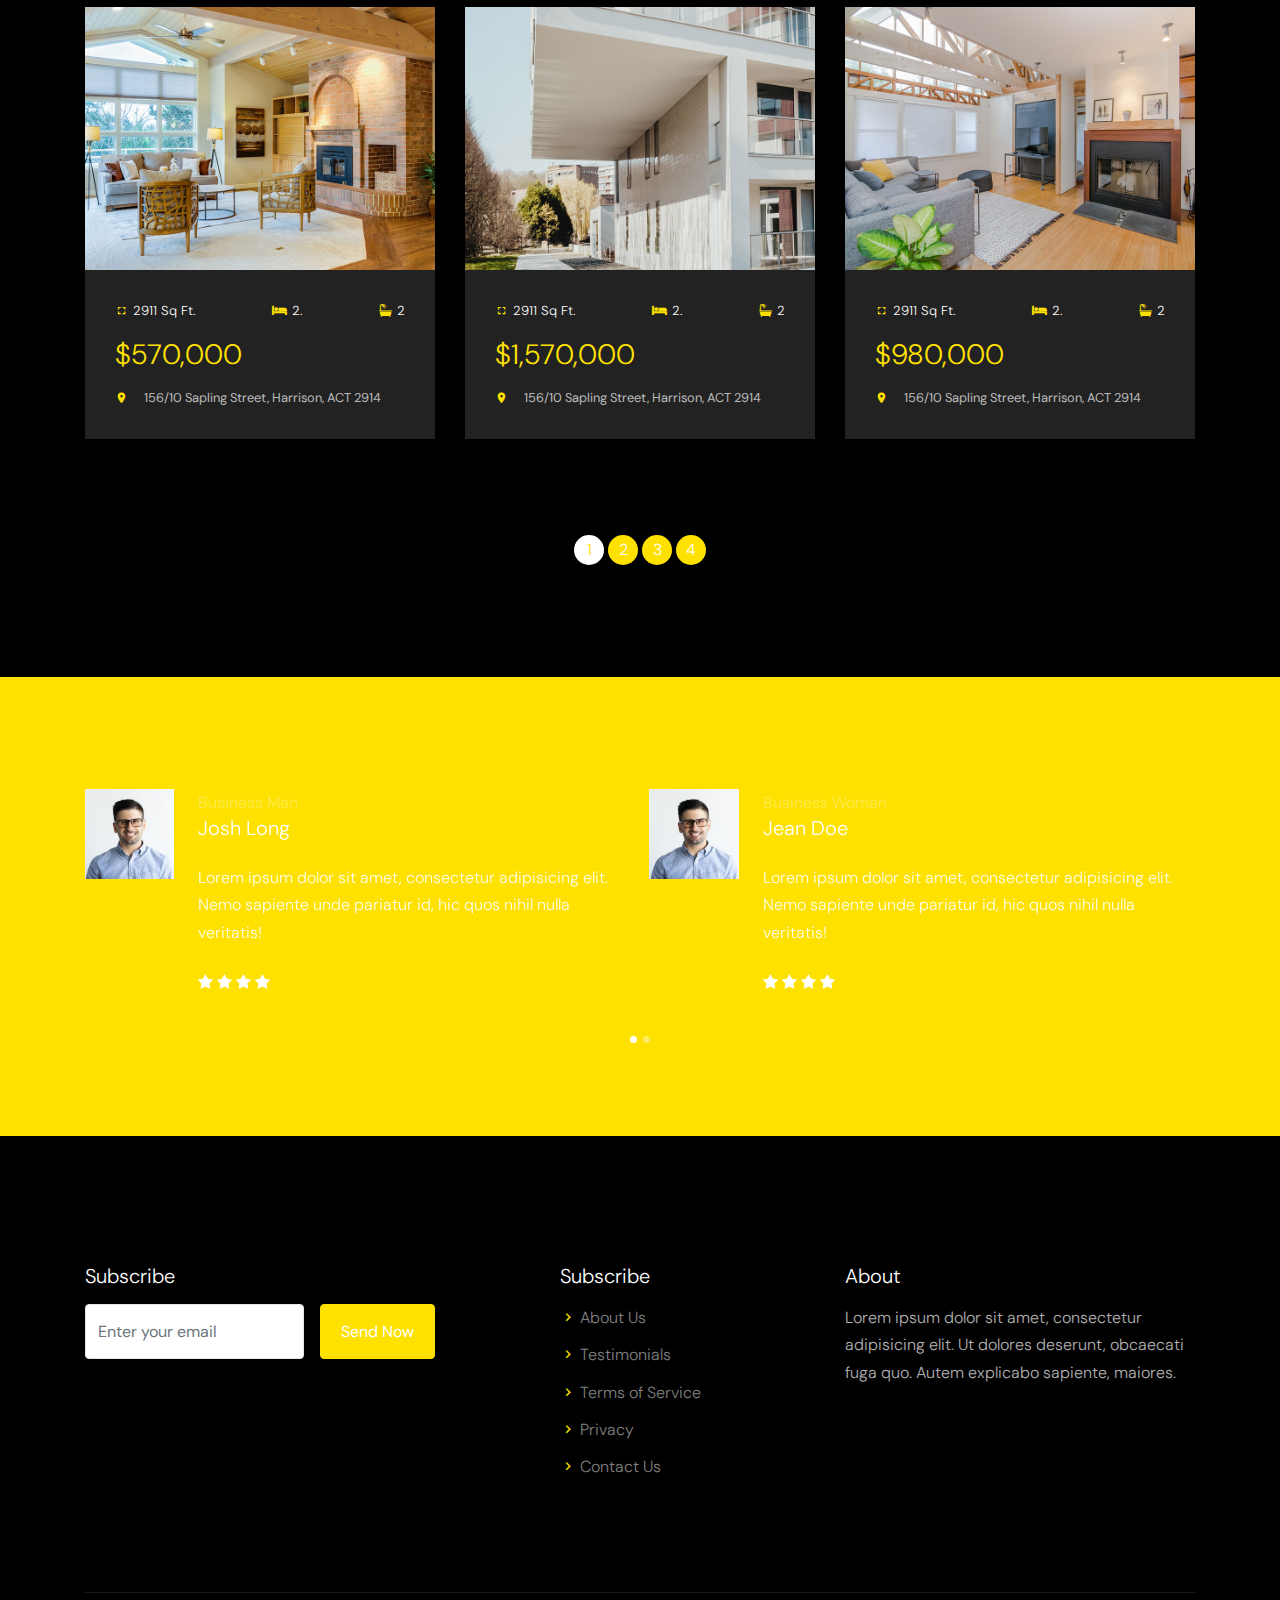
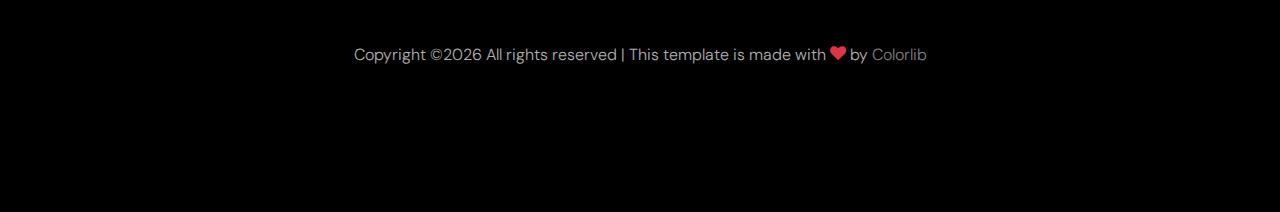
<file: property.html>
<!doctype html>
<html lang="en">

  <head>
    <title>CasasAZ</title>
    <meta charset="utf-8">
    <meta name="viewport" content="width=device-width, initial-scale=1, shrink-to-fit=no">

    <link href="https://fonts.googleapis.com/css?family=DM+Sans:300,400,700&display=swap" rel="stylesheet">

    <link rel="stylesheet" href="fonts/icomoon/style.css">

    <link rel="stylesheet" href="css/bootstrap.min.css">
    <link rel="stylesheet" href="css/bootstrap-datepicker.css">
    <link rel="stylesheet" href="css/jquery.fancybox.min.css">
    <link rel="stylesheet" href="css/owl.carousel.min.css">
    <link rel="stylesheet" href="css/owl.theme.default.min.css">
    <link rel="stylesheet" href="fonts/flaticon/font/flaticon.css">
    <link rel="stylesheet" href="css/aos.css">

    <!-- MAIN CSS -->
    <link rel="stylesheet" href="css/style.css">

  </head>

  <body data-spy="scroll" data-target=".site-navbar-target" data-offset="300">

    
    <div class="site-wrap" id="home-section">

      <div class="site-mobile-menu site-navbar-target">
        <div class="site-mobile-menu-header">
          <div class="site-mobile-menu-close mt-3">
            <span class="icon-close2 js-menu-toggle"></span>
          </div>
        </div>
        <div class="site-mobile-menu-body"></div>
      </div>



      <header class="site-navbar site-navbar-target" role="banner">

        <div class="container">
          <div class="row align-items-center position-relative">

            <div class="col-3 ">
              <div class="site-logo">
                <a href="index.html">CasasAZ</a>
              </div>
            </div>

            <div class="col-9  text-right">
              

              <span class="d-inline-block d-lg-none"><a href="#" class="text-white site-menu-toggle js-menu-toggle py-5 text-white"><span class="icon-menu h3 text-white"></span></a></span>

              

              <nav class="site-navigation text-right ml-auto d-none d-lg-block" role="navigation">
                <ul class="site-menu main-menu js-clone-nav ml-auto ">
                  <li class="active"><a href="index.html" class="nav-link">Home</a></li>
                  <!-- <li><a href="agents.html" class="nav-link">Agents</a></li> -->
                  <!-- <li><a href="property.html" class="nav-link">Property</a></li> -->
                  <li><a href="about.html" class="nav-link">About</a></li>
                  <!-- <li><a href="blog.html" class="nav-link">Blog</a></li> -->
                  <li><a href="contact.html" class="nav-link">Contact</a></li>
                </ul>
              </nav>
            </div>

            
          </div>
        </div>

      </header>

    <div class="ftco-blocks-cover-1">
      <div class="site-section-cover overlay" data-stellar-background-ratio="0.5" style="background-image: url('images/hero_1.jpg')">
        <div class="container">
          <div class="row align-items-center justify-content-center text-center">
            <div class="col-md-7">
              <h1 class="mb-2">Our Properties</h1>
              <p class="text-white">Lorem ipsum dolor sit amet, consectetur adipisicing elit. Dicta cupiditate ipsum porro, deserunt iure vel aliquam, eos quaerat.</p>
            </div>
          </div>
        </div>
      </div>
    </div>
    

    <form action="">
      <div class="realestate-filter">
        <div class="container">
          <div class="realestate-filter-wrap nav">
            <a href="#for-rent" class="active" data-toggle="tab" id="rent-tab" aria-controls="rent" aria-selected="true">For Rent</a>
            <a href="#for-sale" class="" data-toggle="tab" id="sale-tab" aria-controls="sale" aria-selected="false">For Sale</a>
          </div>
        </div>
      </div>
      
      <div class="realestate-tabpane pb-5">
        <div class="container tab-content">
           <div class="tab-pane active" id="for-rent" role="tabpanel" aria-labelledby="rent-tab">

             <div class="row">
               <div class="col-md-4 form-group">
                 <select name="" id="" class="form-control w-100">
                   <option value="">All Types</option>
                   <option value="">Townhouses</option>
                   <option value="">Duplexes</option>
                   <option value="">Quadplexes</option>
                   <option value="">Condominiums</option>
                 </select>
               </div>
               <div class="col-md-4 form-group">
                 <input type="text" class="form-control" placeholder="Title">
               </div>
               <div class="col-md-4 form-group">
                 <input type="text" class="form-control" placeholder="Address">
               </div>
             </div>

             <div class="row">
               <div class="col-md-4 form-group">
                 <select name="" id="" class="form-control w-100">
                   <option value="">Any Bedrooms</option>
                   <option value="">0</option>
                   <option value="">1</option>
                   <option value="">2</option>
                   <option value="">3+</option>
                 </select>
               </div>
               <div class="col-md-4 form-group">
                 <select name="" id="" class="form-control w-100">
                   <option value="">Any Bathrooms</option>
                   <option value="">0</option>
                   <option value="">1</option>
                   <option value="">2</option>
                   <option value="">3+</option>
                 </select>
               </div>
               <div class="col-md-4 form-group">
                 <div class="row">
                   <div class="col-md-6 form-group">
                     <select name="" id="" class="form-control w-100">
                       <option value="">Min Price</option>
                       <option value="">$100</option>
                       <option value="">$200</option>
                       <option value="">$300</option>
                       <option value="">$400</option>
                     </select>
                   </div>
                   <div class="col-md-6">
                     <select name="" id="" class="form-control w-100">
                       <option value="">Max Price</option>
                       <option value="">$25,000</option>
                       <option value="">$50,000</option>
                       <option value="">$75,000</option>
                       <option value="">$100,000</option>
                       <option value="">$100,000,000</option>
                     </select>
                   </div>
                 </div>
               </div>
             </div>
             <div class="row">
               <div class="col-md-4">
                 <input type="submit" class="btn btn-black py-3 btn-block" value="Submit">
               </div>
             </div>

           </div>
           <div class="tab-pane" id="for-sale" role="tabpanel" aria-labelledby="sale-tab">
             <div class="row">
               <div class="col-md-4 form-group">
                 <select name="" id="" class="form-control w-100">
                   <option value="">All Types</option>
                   <option value="">Townhouses</option>
                   <option value="">Duplexes</option>
                   <option value="">Quadplexes</option>
                   <option value="">Condominiums</option>
                 </select>
               </div>
               <div class="col-md-4 form-group">
                 <input type="text" class="form-control" placeholder="Title">
               </div>
               <div class="col-md-4 form-group">
                 <input type="text" class="form-control" placeholder="Address">
               </div>
             </div>

             <div class="row">
               <div class="col-md-4 form-group">
                 <select name="" id="" class="form-control w-100">
                   <option value="">Any Bedrooms</option>
                   <option value="">0</option>
                   <option value="">1</option>
                   <option value="">2</option>
                   <option value="">3+</option>
                 </select>
               </div>
               <div class="col-md-4 form-group">
                 <select name="" id="" class="form-control w-100">
                   <option value="">Any Bathrooms</option>
                   <option value="">0</option>
                   <option value="">1</option>
                   <option value="">2</option>
                   <option value="">3+</option>
                 </select>
               </div>
               <div class="col-md-4 form-group">
                 <div class="row">
                   <div class="col-md-6 form-group">
                     <select name="" id="" class="form-control w-100">
                       <option value="">Min Price</option>
                       <option value="">$100</option>
                       <option value="">$200</option>
                       <option value="">$300</option>
                       <option value="">$400</option>
                     </select>
                   </div>
                   <div class="col-md-6">
                     <select name="" id="" class="form-control w-100">
                       <option value="">Max Price</option>
                       <option value="">$25,000</option>
                       <option value="">$50,000</option>
                       <option value="">$75,000</option>
                       <option value="">$100,000</option>
                       <option value="">$100,000,000</option>
                     </select>
                   </div>
                 </div>
               </div>
             </div>
             <div class="row">
               <div class="col-md-4">
                 <input type="submit" class="btn btn-black py-3 btn-block" value="Submit">
               </div>
             </div>

           </div>
        </div>
      </div>
    </form>
    

    
    <div class="site-section bg-black">
      <div class="container">
        
        <div class="row">

          <div class="col-md-4 mb-5">
            <div class="media-38289">
              <a href="property-single.html" class="d-block"><img src="images/img_1.jpg" alt="Image" class="img-fluid"></a>
              <div class="text">
                <div class="d-flex justify-content-between mb-3">
                  <div class="sq d-flex align-items-center"><span class="wrap-icon icon-fullscreen"></span> <span>2911 Sq Ft.</span></div>
                  <div class="bed d-flex align-items-center"><span class="wrap-icon icon-bed"></span> <span>2.</span></div>
                  <div class="bath d-flex align-items-center"><span class="wrap-icon icon-bath"></span> <span>2</span></div>
                </div>
                <h3 class="mb-3"><a href="#">$570,000</a></h3>
                <span class="d-block small address d-flex align-items-center"> <span class="icon-room mr-3 text-primary"></span> <span>156/10 Sapling Street, Harrison, ACT 2914</span></span>
              </div>
            </div>
          </div>
          <div class="col-md-4 mb-5">
            <div class="media-38289">
            <a href="property-single.html" class="d-block"><img src="images/img_2.jpg" alt="Image" class="img-fluid"></a>
            <div class="text">
              <div class="d-flex justify-content-between mb-3">
                <div class="sq d-flex align-items-center"><span class="wrap-icon icon-fullscreen"></span> <span>2911 Sq Ft.</span></div>
                <div class="bed d-flex align-items-center"><span class="wrap-icon icon-bed"></span> <span>2.</span></div>
                  <div class="bath d-flex align-items-center"><span class="wrap-icon icon-bath"></span> <span>2</span></div>
              </div>
              <h3 class="mb-3"><a href="#">$1,570,000</a></h3>
              <span class="d-block small address d-flex align-items-center"> <span class="icon-room mr-3 text-primary"></span> <span>156/10 Sapling Street, Harrison, ACT 2914</span></span>
            </div>
          </div>
          </div>
          <div class="col-md-4 mb-5">
            <div class="media-38289">
              <a href="property-single.html" class="d-block"><img src="images/img_3.jpg" alt="Image" class="img-fluid"></a>
              <div class="text">
                <div class="d-flex justify-content-between mb-3">
                  <div class="sq d-flex align-items-center"><span class="wrap-icon icon-fullscreen"></span> <span>2911 Sq Ft.</span></div>
                  <div class="bed d-flex align-items-center"><span class="wrap-icon icon-bed"></span> <span>2.</span></div>
                  <div class="bath d-flex align-items-center"><span class="wrap-icon icon-bath"></span> <span>2</span></div>
                </div>
                <h3 class="mb-3"><a href="#">$980,000</a></h3>
                <span class="d-block small address d-flex align-items-center"> <span class="icon-room mr-3 text-primary"></span> <span>156/10 Sapling Street, Harrison, ACT 2914</span></span>
              </div>
            </div>
          </div>

          <div class="col-md-4 mb-5">
            <div class="media-38289">
              <a href="property-single.html" class="d-block"><img src="images/img_1.jpg" alt="Image" class="img-fluid"></a>
              <div class="text">
                <div class="d-flex justify-content-between mb-3">
                  <div class="sq d-flex align-items-center"><span class="wrap-icon icon-fullscreen"></span> <span>2911 Sq Ft.</span></div>
                  <div class="bed d-flex align-items-center"><span class="wrap-icon icon-bed"></span> <span>2.</span></div>
                  <div class="bath d-flex align-items-center"><span class="wrap-icon icon-bath"></span> <span>2</span></div>
                </div>
                <h3 class="mb-3"><a href="#">$570,000</a></h3>
                <span class="d-block small address d-flex align-items-center"> <span class="icon-room mr-3 text-primary"></span> <span>156/10 Sapling Street, Harrison, ACT 2914</span></span>
              </div>
            </div>
          </div>
          <div class="col-md-4 mb-5">
            <div class="media-38289">
            <a href="property-single.html" class="d-block"><img src="images/img_2.jpg" alt="Image" class="img-fluid"></a>
            <div class="text">
              <div class="d-flex justify-content-between mb-3">
                <div class="sq d-flex align-items-center"><span class="wrap-icon icon-fullscreen"></span> <span>2911 Sq Ft.</span></div>
                <div class="bed d-flex align-items-center"><span class="wrap-icon icon-bed"></span> <span>2.</span></div>
                  <div class="bath d-flex align-items-center"><span class="wrap-icon icon-bath"></span> <span>2</span></div>
              </div>
              <h3 class="mb-3"><a href="#">$1,570,000</a></h3>
              <span class="d-block small address d-flex align-items-center"> <span class="icon-room mr-3 text-primary"></span> <span>156/10 Sapling Street, Harrison, ACT 2914</span></span>
            </div>
          </div>
          </div>
          <div class="col-md-4 mb-5">
            <div class="media-38289">
              <a href="property-single.html" class="d-block"><img src="images/img_3.jpg" alt="Image" class="img-fluid"></a>
              <div class="text">
                <div class="d-flex justify-content-between mb-3">
                  <div class="sq d-flex align-items-center"><span class="wrap-icon icon-fullscreen"></span> <span>2911 Sq Ft.</span></div>
                  <div class="bed d-flex align-items-center"><span class="wrap-icon icon-bed"></span> <span>2.</span></div>
                  <div class="bath d-flex align-items-center"><span class="wrap-icon icon-bath"></span> <span>2</span></div>
                </div>
                <h3 class="mb-3"><a href="#">$980,000</a></h3>
                <span class="d-block small address d-flex align-items-center"> <span class="icon-room mr-3 text-primary"></span> <span>156/10 Sapling Street, Harrison, ACT 2914</span></span>
              </div>
            </div>
          </div>


          <div class="col-12 mt-5 text-center pagination-39291">
            <span class="active">1</span>
            <a href="#">2</a>
            <a href="#">3</a>
            <a href="#">4</a>
          </div>

          
          
        </div>
      </div>
    </div>


    <div class="site-section bg-primary">
      <div class="container block-13">
        <div class="nonloop-block-13 owl-carousel">
          <div class="testimonial-38920 d-flex align-items-start">
            <div class="pic mr-4"><img src="images/person_1.jpg" alt=""></div>
            <div>
              <span class="meta">Business Man</span>
              <h3 class="mb-4">Josh Long</h3>
              <p>Lorem ipsum dolor sit amet, consectetur adipisicing elit. Nemo sapiente unde pariatur id, hic quos nihil nulla veritatis!</p>
              <div class="mt-4">
                <span class="icon-star text-white"></span>
                <span class="icon-star text-white"></span>
                <span class="icon-star text-white"></span>
                <span class="icon-star text-white"></span>
              </div>
            </div>
          </div>

          <div class="testimonial-38920 d-flex align-items-start">
            <div class="pic mr-4"><img src="images/person_1.jpg" alt=""></div>
            <div>
              <span class="meta">Business Woman</span>
              <h3 class="mb-4">Jean Doe</h3>
              <p>Lorem ipsum dolor sit amet, consectetur adipisicing elit. Nemo sapiente unde pariatur id, hic quos nihil nulla veritatis!</p>
              <div class="mt-4">
                <span class="icon-star text-white"></span>
                <span class="icon-star text-white"></span>
                <span class="icon-star text-white"></span>
                <span class="icon-star text-white"></span>
              </div>
            </div>
          </div>

          <div class="testimonial-38920 d-flex align-items-start">
            <div class="pic mr-4"><img src="images/person_1.jpg" alt=""></div>
            <div>
              <span class="meta">Business Woman</span>
              <h3 class="mb-4">Jean Doe</h3>
              <p>Lorem ipsum dolor sit amet, consectetur adipisicing elit. Nemo sapiente unde pariatur id, hic quos nihil nulla veritatis!</p>
              <div class="mt-4">
                <span class="icon-star text-white"></span>
                <span class="icon-star text-white"></span>
                <span class="icon-star text-white"></span>
                <span class="icon-star text-white"></span>
              </div>
            </div>
          </div>
        </div>
      </div>
    </div>


    

    <footer class="site-footer">
      <div class="container">
        <div class="row">
          <div class="col-md-4">
            <h3 class="text-white h5 mb-3">Subscribe</h3>
            <form action="" class="d-flex">
              <input type="text" class="form-control mr-3" placeholder="Enter your email">
              <input type="submit" class="btn btn-primary text-white" value="Send Now">
            </form>
          </div>
          <div class="col-md-3 ml-auto">
            <h3 class="text-white h5 mb-3">Subscribe</h3>
            <ul class="list-unstyled menu-arrow">
              <li><a href="#">About Us</a></li>
              <li><a href="#">Testimonials</a></li>
              <li><a href="#">Terms of Service</a></li>
              <li><a href="#">Privacy</a></li>
              <li><a href="#">Contact Us</a></li>
            </ul>
          </div>
          <div class="col-md-4">
            <h3 class="text-white h5 mb-3">About</h3>
            <p>Lorem ipsum dolor sit amet, consectetur adipisicing elit. Ut dolores deserunt, obcaecati fuga quo. Autem explicabo sapiente, maiores.</p>
          </div>
        </div>
        <div class="row pt-5 mt-5 text-center">
          <div class="col-md-12">
            <div class="border-top pt-5">
              <p>
            <!-- Link back to Colorlib can't be removed. Template is licensed under CC BY 3.0. -->
            Copyright &copy;<script>document.write(new Date().getFullYear());</script> All rights reserved | This template is made with <i class="icon-heart text-danger" aria-hidden="true"></i> by <a href="https://colorlib.com" target="_blank" >Colorlib</a>
            <!-- Link back to Colorlib can't be removed. Template is licensed under CC BY 3.0. -->
            </p>
            </div>
          </div>

        </div>
      </div>
    </footer>

    </div>

    <script src="js/jquery-3.3.1.min.js"></script>
    <script src="js/jquery-migrate-3.0.0.js"></script>
    <script src="js/popper.min.js"></script>
    <script src="js/bootstrap.min.js"></script>
    <script src="js/owl.carousel.min.js"></script>
    <script src="js/jquery.sticky.js"></script>
    <script src="js/jquery.waypoints.min.js"></script>
    <script src="js/jquery.animateNumber.min.js"></script>
    <script src="js/jquery.fancybox.min.js"></script>
    <script src="js/jquery.stellar.min.js"></script>
    <script src="js/jquery.easing.1.3.js"></script>
    <script src="js/bootstrap-datepicker.min.js"></script>
    <script src="js/aos.js"></script>

    <script src="js/main.js"></script>

  </body>

</html>
</file>
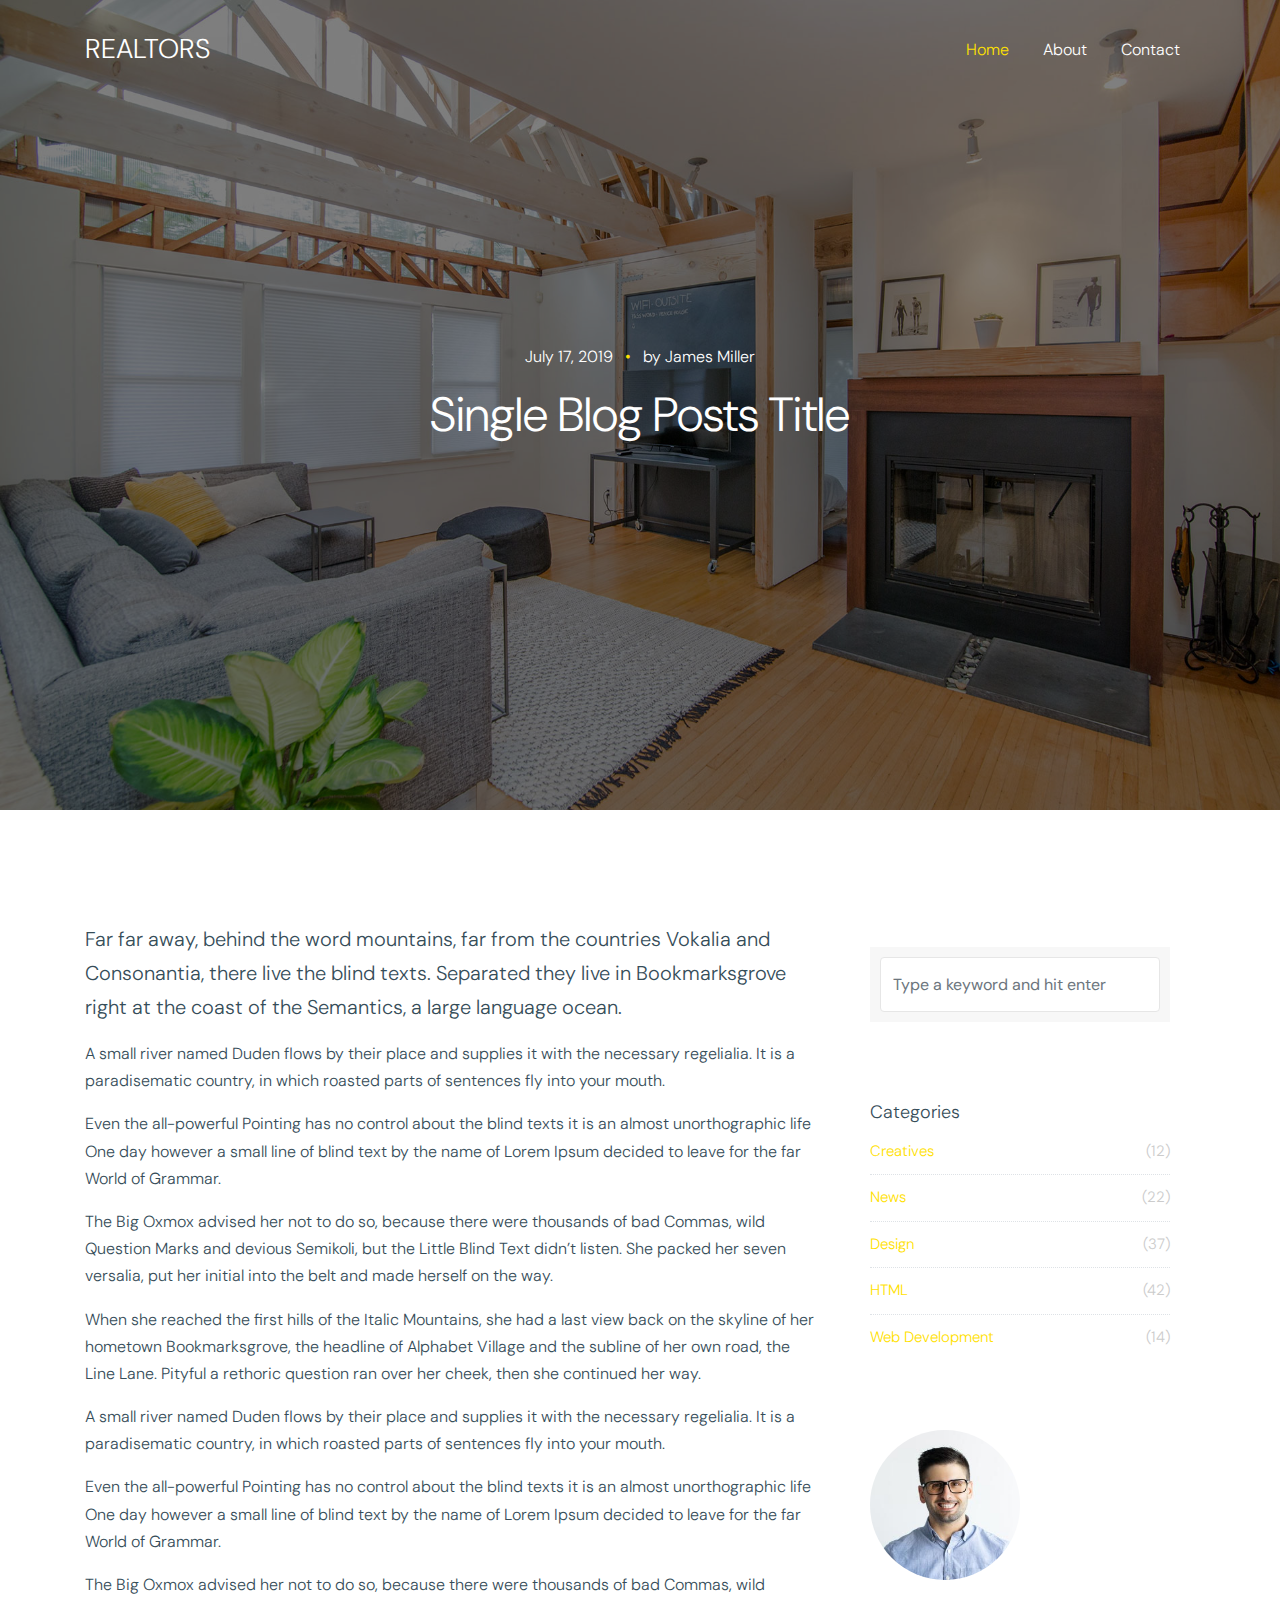
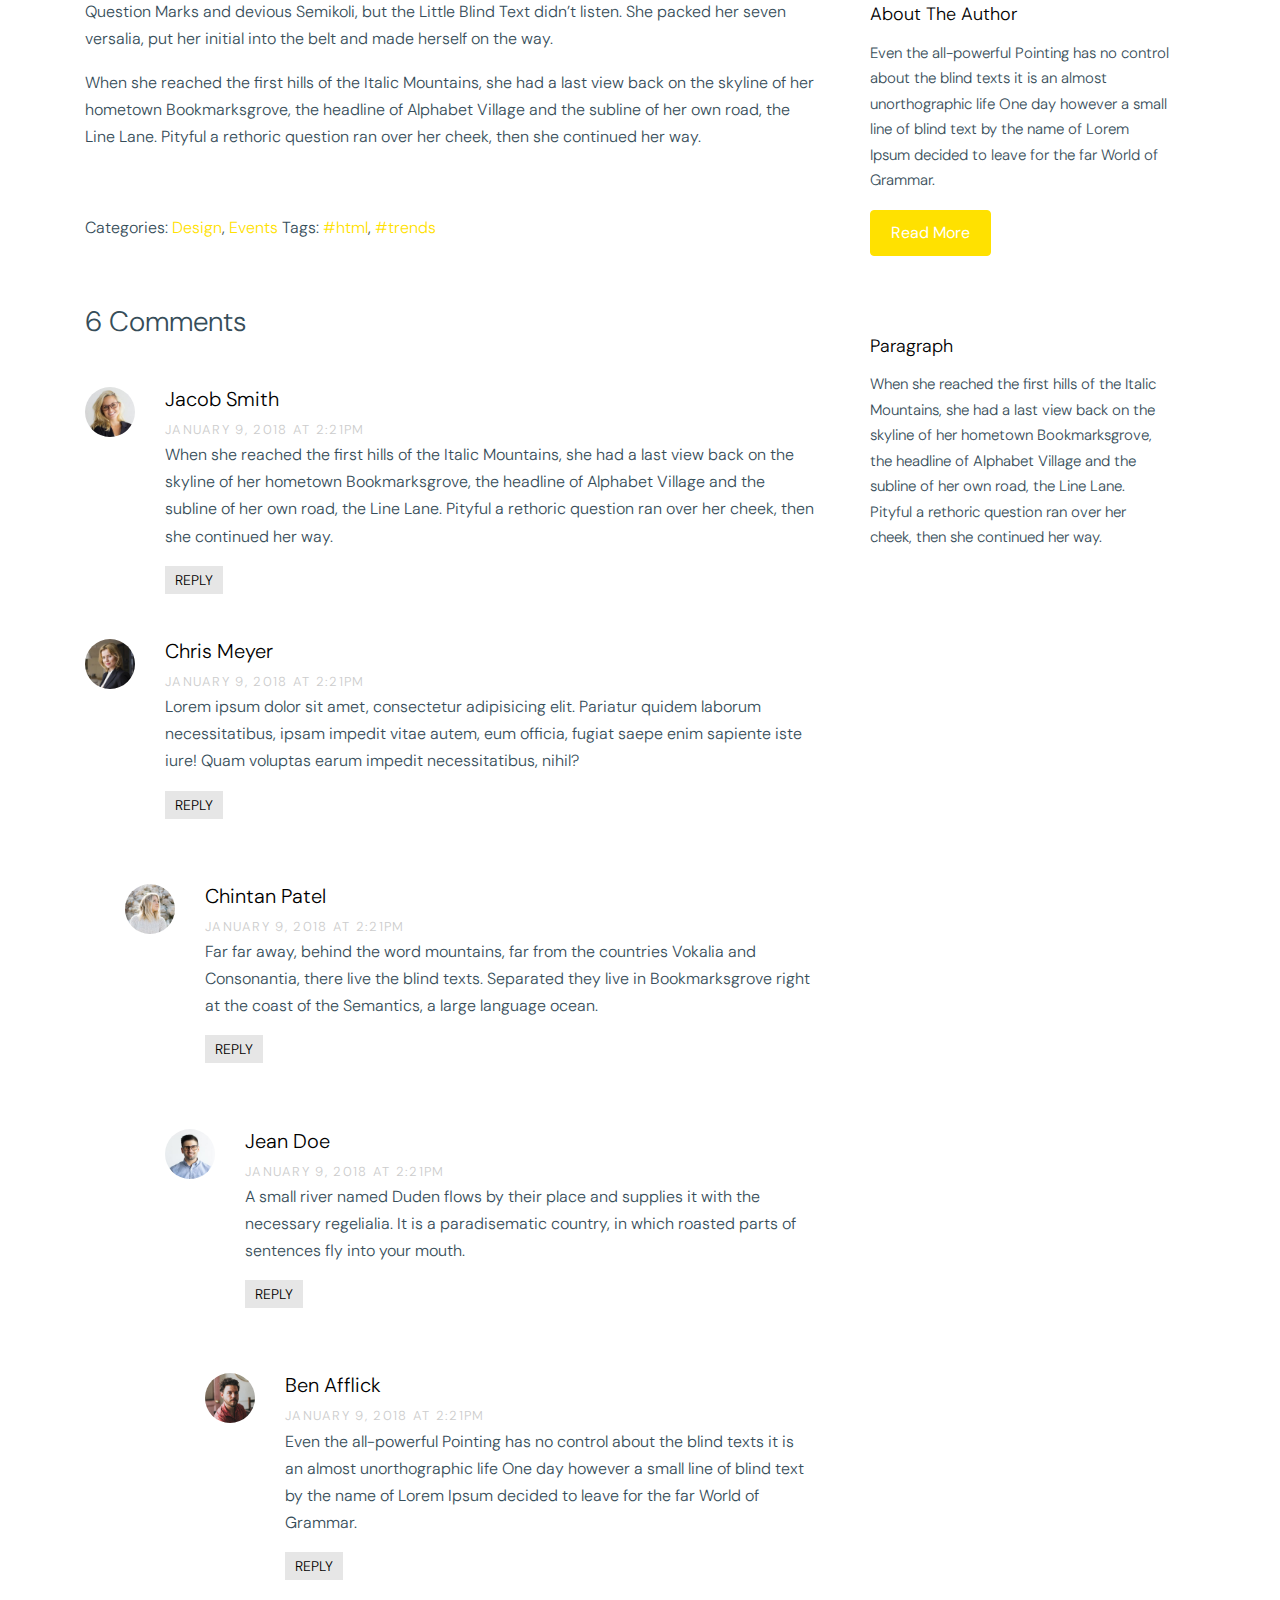
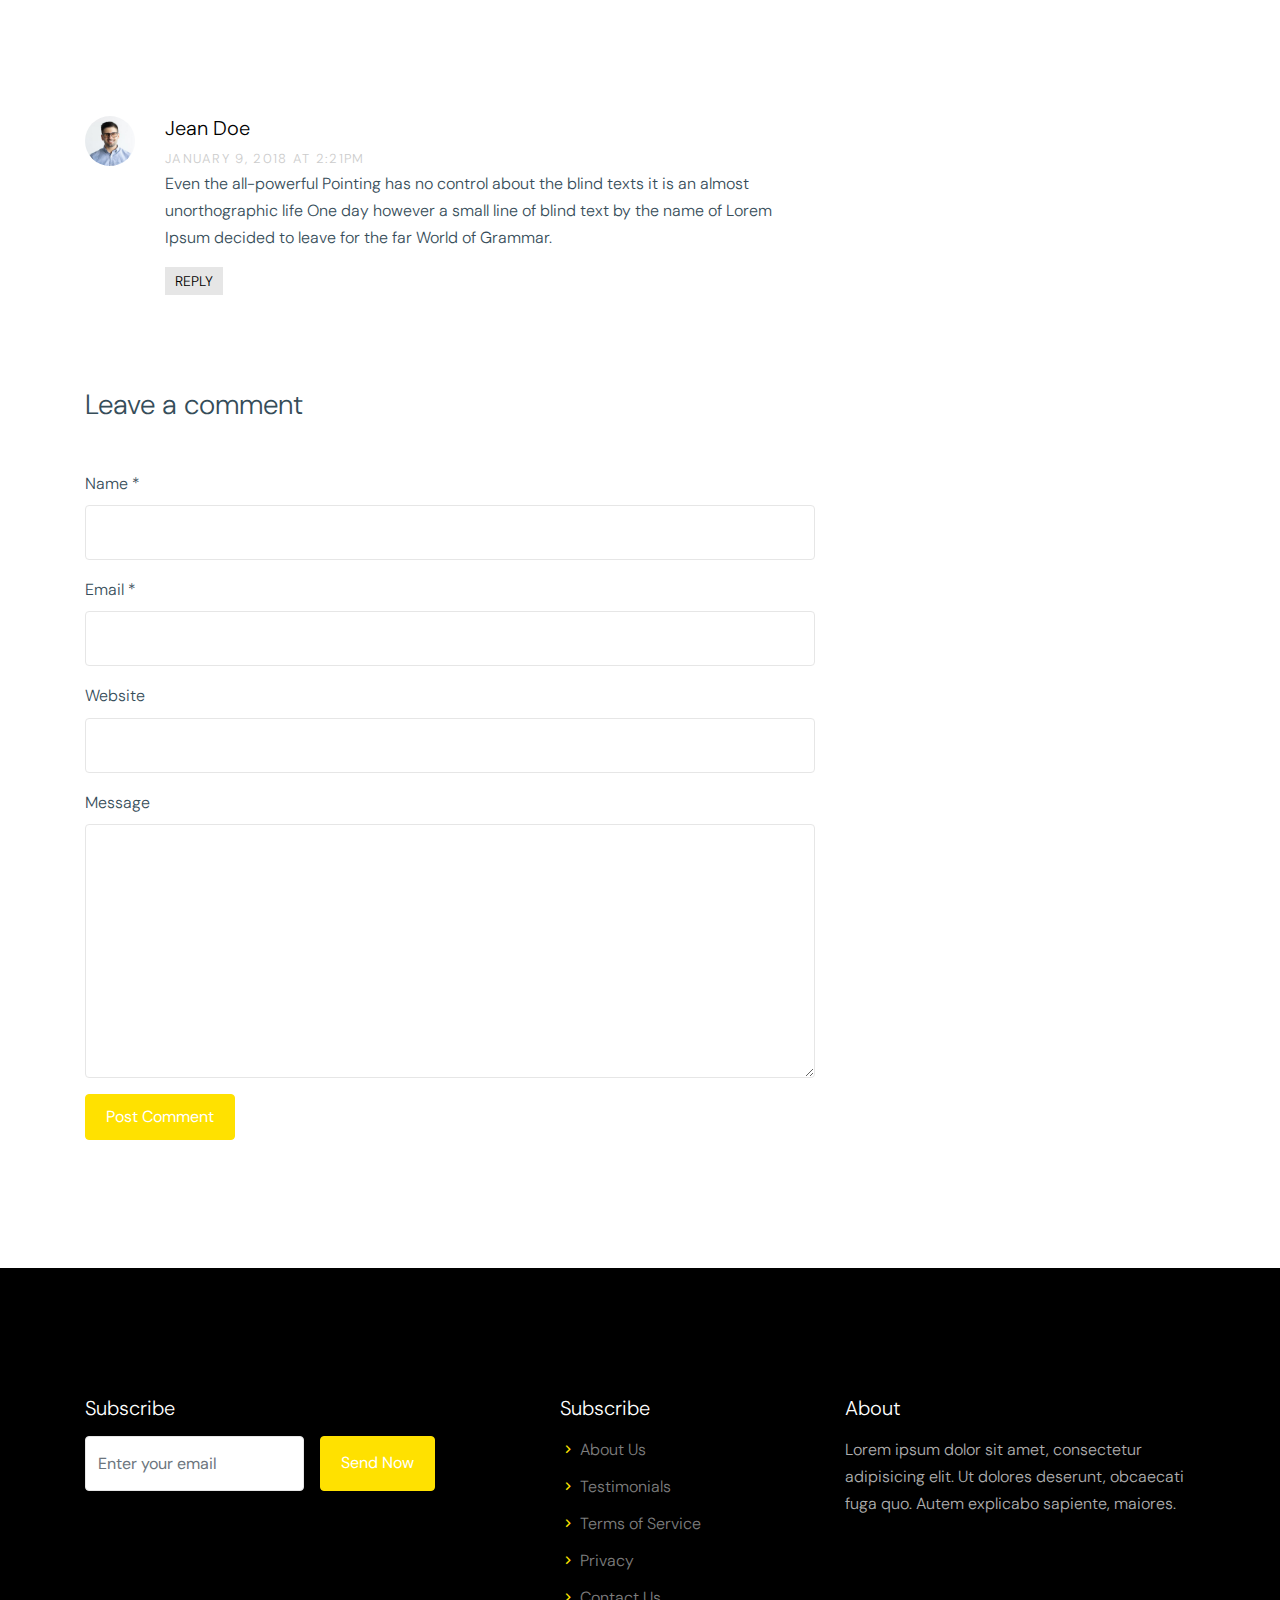
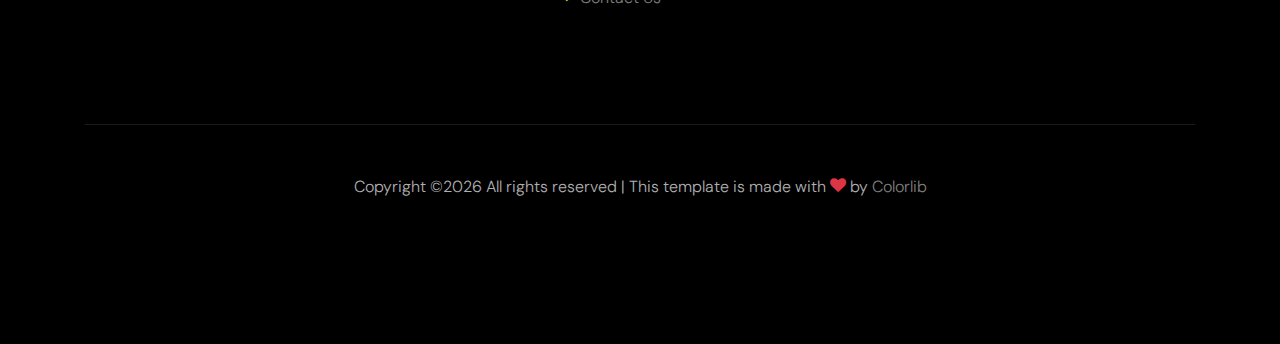
<file: single.html>
<!doctype html>
<html lang="en">

  <head>
    <title>CasasAZ</title>
    <meta charset="utf-8">
    <meta name="viewport" content="width=device-width, initial-scale=1, shrink-to-fit=no">

    <link href="https://fonts.googleapis.com/css?family=DM+Sans:300,400,700&display=swap" rel="stylesheet">

    <link rel="stylesheet" href="fonts/icomoon/style.css">

    <link rel="stylesheet" href="css/bootstrap.min.css">
    <link rel="stylesheet" href="css/bootstrap-datepicker.css">
    <link rel="stylesheet" href="css/jquery.fancybox.min.css">
    <link rel="stylesheet" href="css/owl.carousel.min.css">
    <link rel="stylesheet" href="css/owl.theme.default.min.css">
    <link rel="stylesheet" href="fonts/flaticon/font/flaticon.css">
    <link rel="stylesheet" href="css/aos.css">

    <!-- MAIN CSS -->
    <link rel="stylesheet" href="css/style.css">

  </head>

  <body data-spy="scroll" data-target=".site-navbar-target" data-offset="300">

    
    <div class="site-wrap" id="home-section">

      <div class="site-mobile-menu site-navbar-target">
        <div class="site-mobile-menu-header">
          <div class="site-mobile-menu-close mt-3">
            <span class="icon-close2 js-menu-toggle"></span>
          </div>
        </div>
        <div class="site-mobile-menu-body"></div>
      </div>



      <header class="site-navbar site-navbar-target" role="banner">

        <div class="container">
          <div class="row align-items-center position-relative">

            <div class="col-3 ">
              <div class="site-logo">
                <a href="index.html">Realtors</a>
              </div>
            </div>

            <div class="col-9  text-right">
              

              <span class="d-inline-block d-lg-none"><a href="#" class="text-white site-menu-toggle js-menu-toggle py-5 text-white"><span class="icon-menu h3 text-white"></span></a></span>

              

              <nav class="site-navigation text-right ml-auto d-none d-lg-block" role="navigation">
                <ul class="site-menu main-menu js-clone-nav ml-auto ">
                  <li class="active"><a href="index.html" class="nav-link">Home</a></li>
                  <!-- <li><a href="agents.html" class="nav-link">Agents</a></li> -->
                  <!-- <li><a href="property.html" class="nav-link">Property</a></li> -->
                  <li><a href="about.html" class="nav-link">About</a></li>
                  <!-- <li><a href="blog.html" class="nav-link">Blog</a></li> -->
                  <li><a href="contact.html" class="nav-link">Contact</a></li>
                </ul>
              </nav>
            </div>

            
          </div>
        </div>

      </header>

    <div class="ftco-blocks-cover-1">
      <div class="ftco-cover-1 innerpage overlay" style="background-image: url('images/hero_1.jpg')">
        <div class="container">
          <div class="row align-items-center justify-content-center">
            <div class="col-lg-6 text-center">
              <span class="d-block mb-3 text-white" data-aos="fade-up">July 17, 2019 <span class="mx-2 text-primary">&bullet;</span> by James Miller</span>
                <h1 class="mb-4" data-aos="fade-up" data-aos-delay="100">Single Blog Posts Title</h1>
            </div>
          </div>
        </div>
      </div>
    </div>

    <div class="site-section">
      <div class="container">
        <div class="row">
          <div class="col-md-8 blog-content">
            <p class="lead">Far far away, behind the word mountains, far from the countries Vokalia and Consonantia, there live the blind texts. Separated they live in Bookmarksgrove right at the coast of the Semantics, a large language ocean.</p>
            <p>A small river named Duden flows by their place and supplies it with the necessary regelialia. It is a paradisematic country, in which roasted parts of sentences fly into your mouth.</p>

            <blockquote><p>Even the all-powerful Pointing has no control about the blind texts it is an almost unorthographic life One day however a small line of blind text by the name of Lorem Ipsum decided to leave for the far World of Grammar.</p></blockquote>

            <p>The Big Oxmox advised her not to do so, because there were thousands of bad Commas, wild Question Marks and devious Semikoli, but the Little Blind Text didn’t listen. She packed her seven versalia, put her initial into the belt and made herself on the way.</p>

            <p>When she reached the first hills of the Italic Mountains, she had a last view back on the skyline of her hometown Bookmarksgrove, the headline of Alphabet Village and the subline of her own road, the Line Lane. Pityful a rethoric question ran over her cheek, then she continued her way.</p>

            <p>A small river named Duden flows by their place and supplies it with the necessary regelialia. It is a paradisematic country, in which roasted parts of sentences fly into your mouth.</p>

            <blockquote><p>Even the all-powerful Pointing has no control about the blind texts it is an almost unorthographic life One day however a small line of blind text by the name of Lorem Ipsum decided to leave for the far World of Grammar.</p></blockquote>

            <p>The Big Oxmox advised her not to do so, because there were thousands of bad Commas, wild Question Marks and devious Semikoli, but the Little Blind Text didn’t listen. She packed her seven versalia, put her initial into the belt and made herself on the way.</p>
            
            <p>When she reached the first hills of the Italic Mountains, she had a last view back on the skyline of her hometown Bookmarksgrove, the headline of Alphabet Village and the subline of her own road, the Line Lane. Pityful a rethoric question ran over her cheek, then she continued her way.</p>


            <div class="pt-5">
              <p>Categories:  <a href="#">Design</a>, <a href="#">Events</a>  Tags: <a href="#">#html</a>, <a href="#">#trends</a></p>
            </div>


            <div class="pt-5">
              <h3 class="mb-5">6 Comments</h3>
              <ul class="comment-list">
                <li class="comment">
                  <div class="vcard bio">
                    <img src="images/person_2.jpg" alt="Free Website Template by Free-Template.co">
                  </div>
                  <div class="comment-body">
                    <h3>Jacob Smith</h3>
                    <div class="meta">January 9, 2018 at 2:21pm</div>
                    <p>When she reached the first hills of the Italic Mountains, she had a last view back on the skyline of her hometown Bookmarksgrove, the headline of Alphabet Village and the subline of her own road, the Line Lane. Pityful a rethoric question ran over her cheek, then she continued her way.</p>
                    <p><a href="#" class="reply">Reply</a></p>
                  </div>
                </li>

                <li class="comment">
                  <div class="vcard bio">
                    <img src="images/person_3.jpg" alt="Free Website Template by Free-Template.co">
                  </div>
                  <div class="comment-body">
                    <h3>Chris Meyer</h3>
                    <div class="meta">January 9, 2018 at 2:21pm</div>
                    <p>Lorem ipsum dolor sit amet, consectetur adipisicing elit. Pariatur quidem laborum necessitatibus, ipsam impedit vitae autem, eum officia, fugiat saepe enim sapiente iste iure! Quam voluptas earum impedit necessitatibus, nihil?</p>
                    <p><a href="#" class="reply">Reply</a></p>
                  </div>

                  <ul class="children">
                    <li class="comment">
                      <div class="vcard bio">
                        <img src="images/person_5.jpg" alt="Free Website Template by Free-Template.co">
                      </div>
                      <div class="comment-body">
                        <h3>Chintan Patel</h3>
                        <div class="meta">January 9, 2018 at 2:21pm</div>
                        <p>Far far away, behind the word mountains, far from the countries Vokalia and Consonantia, there live the blind texts. Separated they live in Bookmarksgrove right at the coast of the Semantics, a large language ocean.</p>
                        <p><a href="#" class="reply">Reply</a></p>
                      </div>


                      <ul class="children">
                        <li class="comment">
                          <div class="vcard bio">
                            <img src="images/person_1.jpg" alt="Free Website Template by Free-Template.co">
                          </div>
                          <div class="comment-body">
                            <h3>Jean Doe</h3>
                            <div class="meta">January 9, 2018 at 2:21pm</div>
                            <p>A small river named Duden flows by their place and supplies it with the necessary regelialia. It is a paradisematic country, in which roasted parts of sentences fly into your mouth.</p>
                            <p><a href="#" class="reply">Reply</a></p>
                          </div>

                            <ul class="children">
                              <li class="comment">
                                <div class="vcard bio">
                                  <img src="images/person_4.jpg" alt="Free Website Template by Free-Template.co">
                                </div>
                                <div class="comment-body">
                                  <h3>Ben Afflick</h3>
                                  <div class="meta">January 9, 2018 at 2:21pm</div>
                                  <p>Even the all-powerful Pointing has no control about the blind texts it is an almost unorthographic life One day however a small line of blind text by the name of Lorem Ipsum decided to leave for the far World of Grammar.</p>
                                  <p><a href="#" class="reply">Reply</a></p>
                                </div>
                              </li>
                            </ul>
                        </li>
                      </ul>
                    </li>
                  </ul>
                </li>

                <li class="comment">
                  <div class="vcard bio">
                    <img src="images/person_1.jpg" alt="Free Website Template by Free-Template.co">
                  </div>
                  <div class="comment-body">
                    <h3>Jean Doe</h3>
                    <div class="meta">January 9, 2018 at 2:21pm</div>
                    <p>Even the all-powerful Pointing has no control about the blind texts it is an almost unorthographic life One day however a small line of blind text by the name of Lorem Ipsum decided to leave for the far World of Grammar.</p>
                    <p><a href="#" class="reply">Reply</a></p>
                  </div>
                </li>
              </ul>
              <!-- END comment-list -->
              
              <div class="comment-form-wrap pt-5">
                <h3 class="mb-5">Leave a comment</h3>
                <form action="#" class="">
                  <div class="form-group">
                    <label for="name">Name *</label>
                    <input type="text" class="form-control" id="name">
                  </div>
                  <div class="form-group">
                    <label for="email">Email *</label>
                    <input type="email" class="form-control" id="email">
                  </div>
                  <div class="form-group">
                    <label for="website">Website</label>
                    <input type="url" class="form-control" id="website">
                  </div>

                  <div class="form-group">
                    <label for="message">Message</label>
                    <textarea name="" id="message" cols="30" rows="10" class="form-control"></textarea>
                  </div>
                  <div class="form-group">
                    <input type="submit" value="Post Comment" class="btn btn-primary btn-md text-white">
                  </div>

                </form>
              </div>
            </div>

          </div>
          <div class="col-md-4 sidebar">
            <div class="sidebar-box">
              <form action="#" class="search-form">
                <div class="form-group">
                  <span class="icon fa fa-search"></span>
                  <input type="text" class="form-control" placeholder="Type a keyword and hit enter">
                </div>
              </form>
            </div>
            <div class="sidebar-box">
              <div class="categories">
                <h3>Categories</h3>
                <li><a href="#">Creatives <span>(12)</span></a></li>
                <li><a href="#">News <span>(22)</span></a></li>
                <li><a href="#">Design <span>(37)</span></a></li>
                <li><a href="#">HTML <span>(42)</span></a></li>
                <li><a href="#">Web Development <span>(14)</span></a></li>
              </div>
            </div>
            <div class="sidebar-box">
              <img src="images/person_1.jpg" alt="Free Website Template by Free-Template.co" class="img-fluid mb-4 w-50 rounded-circle">
              <h3 class="text-black">About The Author</h3>
              <p>Even the all-powerful Pointing has no control about the blind texts it is an almost unorthographic life One day however a small line of blind text by the name of Lorem Ipsum decided to leave for the far World of Grammar.</p>
              <p><a href="#" class="btn btn-primary btn-md text-white">Read More</a></p>
            </div>

            <div class="sidebar-box">
              <h3 class="text-black">Paragraph</h3>
              <p>When she reached the first hills of the Italic Mountains, she had a last view back on the skyline of her hometown Bookmarksgrove, the headline of Alphabet Village and the subline of her own road, the Line Lane. Pityful a rethoric question ran over her cheek, then she continued her way.</p>
            </div>
          </div>
        </div>
      </div>
    </div>


    

    <footer class="site-footer">
      <div class="container">
        <div class="row">
          <div class="col-md-4">
            <h3 class="text-white h5 mb-3">Subscribe</h3>
            <form action="" class="d-flex">
              <input type="text" class="form-control mr-3" placeholder="Enter your email">
              <input type="submit" class="btn btn-primary text-white" value="Send Now">
            </form>
          </div>
          <div class="col-md-3 ml-auto">
            <h3 class="text-white h5 mb-3">Subscribe</h3>
            <ul class="list-unstyled menu-arrow">
              <li><a href="#">About Us</a></li>
              <li><a href="#">Testimonials</a></li>
              <li><a href="#">Terms of Service</a></li>
              <li><a href="#">Privacy</a></li>
              <li><a href="#">Contact Us</a></li>
            </ul>
          </div>
          <div class="col-md-4">
            <h3 class="text-white h5 mb-3">About</h3>
            <p>Lorem ipsum dolor sit amet, consectetur adipisicing elit. Ut dolores deserunt, obcaecati fuga quo. Autem explicabo sapiente, maiores.</p>
          </div>
        </div>
        <div class="row pt-5 mt-5 text-center">
          <div class="col-md-12">
            <div class="border-top pt-5">
              <p>
            <!-- Link back to Colorlib can't be removed. Template is licensed under CC BY 3.0. -->
            Copyright &copy;<script>document.write(new Date().getFullYear());</script> All rights reserved | This template is made with <i class="icon-heart text-danger" aria-hidden="true"></i> by <a href="https://colorlib.com" target="_blank" >Colorlib</a>
            <!-- Link back to Colorlib can't be removed. Template is licensed under CC BY 3.0. -->
            </p>
            </div>
          </div>

        </div>
      </div>
    </footer>

    </div>

    <script src="js/jquery-3.3.1.min.js"></script>
    <script src="js/jquery-migrate-3.0.0.js"></script>
    <script src="js/popper.min.js"></script>
    <script src="js/bootstrap.min.js"></script>
    <script src="js/owl.carousel.min.js"></script>
    <script src="js/jquery.sticky.js"></script>
    <script src="js/jquery.waypoints.min.js"></script>
    <script src="js/jquery.animateNumber.min.js"></script>
    <script src="js/jquery.fancybox.min.js"></script>
    <script src="js/jquery.stellar.min.js"></script>
    <script src="js/jquery.easing.1.3.js"></script>
    <script src="js/bootstrap-datepicker.min.js"></script>
    <script src="js/aos.js"></script>

    <script src="js/main.js"></script>

  </body>

</html>
</file>
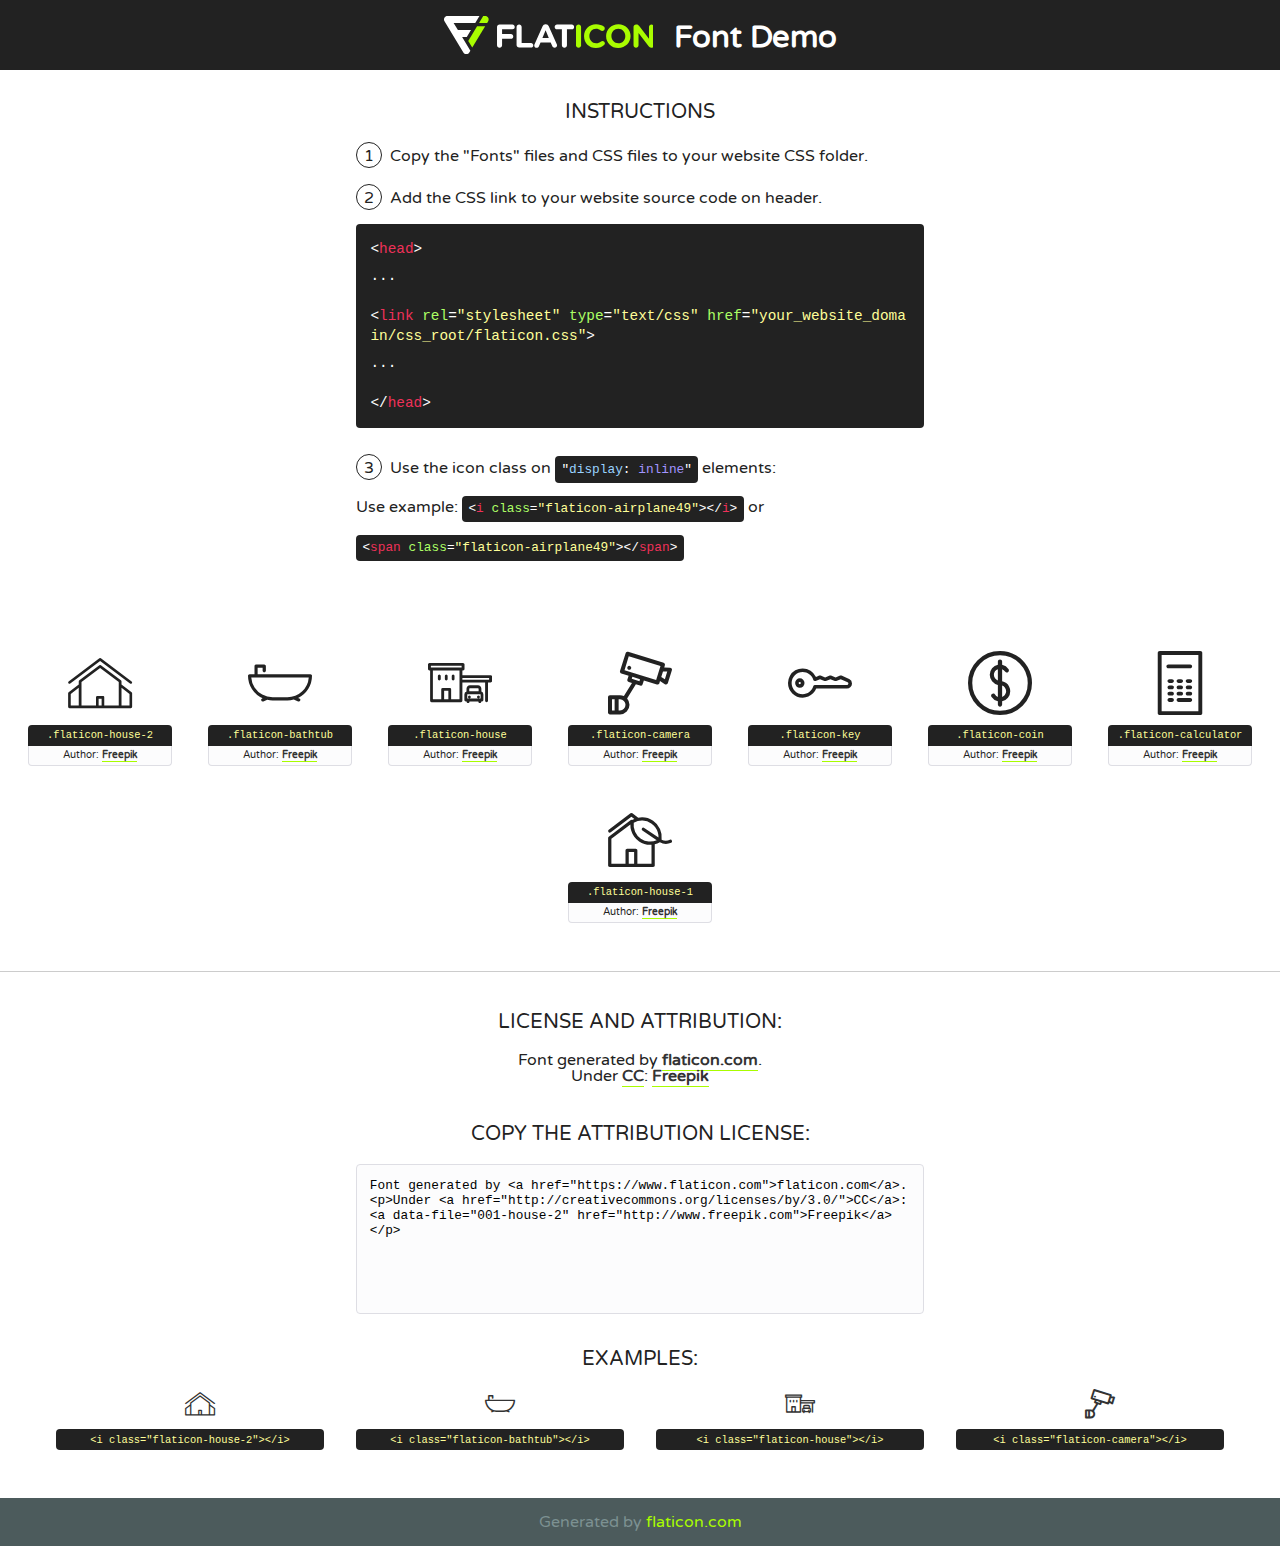
<file: fonts/flaticon/font/flaticon.html>
<!DOCTYPE html>
<!--
  Flaticon icon font: Flaticon
  Creation date: 11/09/2019 03:10
-->
<html>
<!DOCTYPE html>
<html>

<head>
    <title>Flaticon WebFont</title>
    <link href="http://fonts.googleapis.com/css?family=Varela+Round" rel="stylesheet" type="text/css" />
    <link rel="stylesheet" type="text/css" href="flaticon.css">
    <meta charset="UTF-8">
    <style>
    html, body, div, span, applet, object, iframe,
    h1, h2, h3, h4, h5, h6, p, blockquote, pre,
    a, abbr, acronym, address, big, cite, code,
    del, dfn, em, img, ins, kbd, q, s, samp,
    small, strike, strong, sub, sup, tt, var,
    b, u, i, center,
    dl, dt, dd, ol, ul, li,
    fieldset, form, label, legend,
    table, caption, tbody, tfoot, thead, tr, th, td,
    article, aside, canvas, details, embed, 
    figure, figcaption, footer, header, hgroup, 
    menu, nav, output, ruby, section, summary,
    time, mark, audio, video {
        margin: 0;
        padding: 0;
        border: 0;
        font-size: 100%;
        font: inherit;
        vertical-align: baseline;
    }
    /* HTML5 display-role reset for older browsers */
    article, aside, details, figcaption, figure, 
    footer, header, hgroup, menu, nav, section {
        display: block;
    }
    body {
        line-height: 1;
    }
    ol, ul {
        list-style: none;
    }
    blockquote, q {
        quotes: none;
    }
    blockquote:before, blockquote:after,
    q:before, q:after {
        content: '';
        content: none;
    }
    table {
        border-collapse: collapse;
        border-spacing: 0;
    }
    body {
        font-family: 'Varela Round', Helvetica, Arial, sans-serif;
        font-size: 16px;
        color: #222;
    }
    a {
        color: #333;
        border-bottom: 1px solid #a9fd00;
        font-weight: bold;
        text-decoration: none;
    }
    * {
        -moz-box-sizing: border-box;
        -webkit-box-sizing: border-box;
        box-sizing: border-box;
        margin: 0;
        padding: 0;
    }
    [class^="flaticon-"]:before, [class*=" flaticon-"]:before, [class^="flaticon-"]:after, [class*=" flaticon-"]:after {
        font-family: Flaticon;
        font-size: 30px;
        font-style: normal;
        margin-left: 20px;
        color: #333;
    }
    .wrapper {
        max-width: 600px;
        margin: auto;
        padding: 0 1em;
    }
    .title {
        font-size: 1.25em;
        text-align: center;
        margin-bottom: 1em;
        text-transform: uppercase;
    }
    header {
        text-align: center;
        background-color: #222;
        color: #fff;
        padding: 1em;
    }
    header .logo {
        width: 210px;
        height: 38px;
        display: inline-block;
        vertical-align: middle;
        margin-right: 1em;
        border: none;
    }
    header strong {
        font-size: 1.95em;
        font-weight: bold;
        vertical-align: middle;
        margin-top: 5px;
        display: inline-block;
    }
    .demo {
        margin: 2em auto;
        line-height: 1.25em;
    }
    .demo ul li {
        margin-bottom: 1em;
    }
    .demo ul li .num {
        color: #222;
        border-radius: 20px;
        display: inline-block;
        width: 26px;
        padding: 3px;
        height: 26px;
        text-align: center;
        margin-right: 0.5em;
        border: 1px solid #222;
    }
    .demo ul li code {
        background-color: #222;
        border-radius: 4px;
        padding: 0.25em 0.5em;
        display: inline-block;
        color: #fff;
        font-family: Consolas,Monaco,Lucida Console,Liberation Mono,DejaVu Sans Mono,Bitstream Vera Sans Mono,Courier New, monospace;
        font-weight: lighter;
        margin-top: 1em;
        font-size: 0.8em;
        word-break: break-all;
    }
    .demo ul li code.big {
        padding: 1em;
        font-size: 0.9em;
    }
    .demo ul li code .red {
        color: #EF3159;
    }
    .demo ul li code .green {
        color: #ACFF65;
    }
    .demo ul li code .yellow {
        color: #FFFF99;
    }
    .demo ul li code .blue {
        color: #99D3FF;
    }
    .demo ul li code .purple {
        color: #A295FF;
    }
    .demo ul li code .dots {
        margin-top: 0.5em;
        display: block;
    }
    #glyphs {
        border-bottom: 1px solid #ccc;
        padding: 2em 0;
        text-align: center;
    }
    .glyph {
        display: inline-block;
        width: 9em;
        margin: 1em;
        text-align: center;
        vertical-align: top;
        background: #FFF;
    }
    .glyph .glyph-icon {
        padding: 10px;
        display: block;
        font-family:"Flaticon";
        font-size: 64px;
        line-height: 1;
    }
    .glyph .glyph-icon:before {
        font-size: 64px;
        color: #222;
        margin-left: 0;
    }
    .class-name {
        font-size: 0.65em;
        background-color: #222;
        color: #fff;
        border-radius: 4px 4px 0 0;
        padding: 0.5em;
        color: #FFFF99;
        font-family: Consolas,Monaco,Lucida Console,Liberation Mono,DejaVu Sans Mono,Bitstream Vera Sans Mono,Courier New, monospace;
    }
    .author-name {
        font-size: 0.6em;
        background-color: #fcfcfd;
        border: 1px solid #DEDEE4;
        border-top: 0;
        border-radius: 0 0 4px 4px;
        padding: 0.5em;
    }
    .class-name:last-child {
        font-size: 10px;
        color:#888;
    }
    .class-name:last-child a {
        font-size: 10px;
        color:#555;
    }
    .class-name:last-child a:hover {
        color:#a9fd00;
    }
    .glyph > input {
        display: block;
        width: 100px;
        margin: 5px auto;
        text-align: center;
        font-size: 12px;
        cursor: text;
    }
    .glyph > input.icon-input {
        font-family:"Flaticon";
        font-size: 16px;
        margin-bottom: 10px;
    }
    .attribution .title {
        margin-top: 2em;
    }
    .attribution textarea {
        background-color: #fcfcfd;
        padding: 1em;
        border: none;
        box-shadow: none;
        border: 1px solid #DEDEE4;
        border-radius: 4px;
        resize: none;
        width: 100%;
        height: 150px;
        font-size: 0.8em;
        font-family: Consolas,Monaco,Lucida Console,Liberation Mono,DejaVu Sans Mono,Bitstream Vera Sans Mono,Courier New, monospace;
        -webkit-appearance: none;
    }
    .iconsuse {
        margin: 2em auto;
        text-align: center;
        max-width: 1200px;
    }
    .iconsuse:after {
        content: '';
        display: table;
        clear: both;
    }
    .iconsuse .image {
        float: left;
        width: 25%;
        padding: 0 1em;
    }
    .iconsuse .image p {
        margin-bottom: 1em;
    }
    .iconsuse .image span {
        display: block;
        font-size: 0.65em;
        background-color: #222;
        color: #fff;
        border-radius: 4px;
        padding: 0.5em;
        color: #FFFF99;
        margin-top: 1em;
        font-family: Consolas,Monaco,Lucida Console,Liberation Mono,DejaVu Sans Mono,Bitstream Vera Sans Mono,Courier New, monospace;
    }
    #footer {
        text-align: center;
        background-color: #4C5B5C;
        color: #7c9192;
        padding: 1em;
    }
    #footer a {
        border: none;
        color: #a9fd00;
        font-weight: normal;
    }
    @media (max-width: 960px) {
        .iconsuse .image {
            width: 50%;
        }
    }
    @media (max-width: 560px) {
        .iconsuse .image {
            width: 100%;
        }
    }
    </style>
</head>

<body class="characters-off">

    <header>
        <a href="https://www.flaticon.com" target="_blank" class="logo">
            <svg version="1.1" xmlns="http://www.w3.org/2000/svg" xmlns:xlink="http://www.w3.org/1999/xlink" xmlns:a="http://ns.adobe.com/AdobeSVGViewerExtensions/3.0/" viewBox="0 0 560.875 102.036" enable-background="new 0 0 560.875 102.036" xml:space="preserve">
                <defs>
                </defs>
                <g>
                    <g class="letters">
                        <path fill="#ffffff" d="M141.596,29.675c0-3.777,2.985-6.767,6.764-6.767h34.438c3.426,0,6.15,2.728,6.15,6.15
                        c0,3.43-2.724,6.149-6.15,6.149h-27.674v13.091h23.719c3.429,0,6.151,2.724,6.151,6.15c0,3.43-2.723,6.149-6.151,6.149h-23.719
                        v17.574c0,3.773-2.986,6.761-6.764,6.761c-3.779,0-6.764-2.989-6.764-6.761V29.675z"></path>
                        <path fill="#ffffff" d="M193.844,29.149c0-3.781,2.985-6.767,6.764-6.767c3.776,0,6.763,2.985,6.763,6.767v42.957h25.039
                        c3.426,0,6.149,2.726,6.149,6.153c0,3.425-2.723,6.15-6.149,6.15h-31.802c-3.779,0-6.764-2.986-6.764-6.768V29.149z"></path>
                        <path fill="#ffffff" d="M241.891,75.71l21.438-48.407c1.492-3.341,4.215-5.357,7.906-5.357h0.792
                        c3.686,0,6.323,2.017,7.815,5.357l21.439,48.407c0.436,0.967,0.701,1.845,0.701,2.723c0,3.602-2.809,6.501-6.414,6.501
                        c-3.161,0-5.269-1.845-6.499-4.655l-4.132-9.661h-27.059l-4.301,10.102c-1.144,2.631-3.426,4.214-6.237,4.214
                        c-3.517,0-6.24-2.81-6.24-6.325C241.1,77.64,241.451,76.677,241.891,75.71z M279.932,58.666l-8.521-20.297l-8.526,20.297H279.932
                        z"></path>
                        <path fill="#ffffff" d="M314.864,35.387H301.86c-3.429,0-6.239-2.813-6.239-6.238c0-3.429,2.811-6.24,6.239-6.24h39.533
                        c3.426,0,6.237,2.811,6.237,6.24c0,3.425-2.811,6.238-6.237,6.238h-13.001v42.785c0,3.773-2.99,6.761-6.764,6.761
                        c-3.779,0-6.764-2.989-6.764-6.761V35.387z"></path>
                        <path fill="#A9FD00" d="M352.615,29.149c0-3.781,2.985-6.767,6.767-6.767c3.774,0,6.761,2.985,6.761,6.767v49.024
                        c0,3.773-2.987,6.761-6.761,6.761c-3.781,0-6.767-2.989-6.767-6.761V29.149z"></path>
                        <path fill="#A9FD00" d="M374.132,53.836v-0.179c0-17.481,13.178-31.801,32.065-31.801c9.22,0,15.459,2.458,20.557,6.238
                        c1.402,1.054,2.637,2.985,2.637,5.357c0,3.692-2.985,6.59-6.681,6.59c-1.845,0-3.071-0.702-4.044-1.319
                        c-3.776-2.813-7.729-4.393-12.562-4.393c-10.364,0-17.831,8.611-17.831,19.154v0.173c0,10.542,7.291,19.329,17.831,19.329
                        c5.715,0,9.492-1.756,13.359-4.834c1.049-0.874,2.458-1.491,4.039-1.491c3.429,0,6.325,2.813,6.325,6.236
                        c0,2.106-1.056,3.78-2.282,4.834c-5.539,4.834-12.036,7.733-21.878,7.733C387.572,85.464,374.132,71.493,374.132,53.836z"></path>
                        <path fill="#A9FD00" d="M433.009,53.836v-0.179c0-17.481,13.79-31.801,32.766-31.801c18.981,0,32.592,14.143,32.592,31.628v0.173
                        c0,17.483-13.785,31.807-32.769,31.807C446.625,85.464,433.009,71.32,433.009,53.836z M484.224,53.836v-0.179
                        c0-10.539-7.725-19.326-18.626-19.326c-10.893,0-18.449,8.611-18.449,19.154v0.173c0,10.542,7.73,19.329,18.626,19.329
                        C476.676,72.986,484.224,64.378,484.224,53.836z"></path>
                        <path fill="#A9FD00" d="M506.233,29.321c0-3.774,2.99-6.763,6.767-6.763h1.401c3.252,0,5.183,1.583,7.029,3.953l26.093,34.265
                        V29.059c0-3.692,2.99-6.677,6.681-6.677c3.683,0,6.671,2.985,6.671,6.677v48.934c0,3.78-2.987,6.765-6.764,6.765h-0.436
                        c-3.257,0-5.188-1.581-7.034-3.953l-27.056-35.492v32.944c0,3.687-2.985,6.676-6.678,6.676c-3.683,0-6.673-2.989-6.673-6.676
                        V29.321z"></path>
                    </g>
                    <g class="insignia">
                        <path fill="#ffffff" d="M48.372,56.137h12.517l11.156-18.537H37.186L25.688,18.539h57.825L94.668,0H9.271
                        C5.925,0,2.842,1.801,1.198,4.716c-1.644,2.907-1.593,6.482,0.134,9.343l50.38,83.501c1.678,2.781,4.689,4.476,7.938,4.476
                        c3.246,0,6.257-1.695,7.935-4.476l2.898-4.804L48.372,56.137z"></path>
                        <g class="i">
                            <path fill="#A9FD00" d="M93.575,18.539h0.031v0.004l21.652,0.004l2.705-4.488c1.727-2.861,1.778-6.436,0.133-9.343
                            C116.454,1.801,113.371,0,110.026,0h-5.294L93.575,18.539z"></path>
                            <polygon fill="#A9FD00" points="88.291,27.356 64.725,66.486 75.519,84.404 109.942,27.356"></polygon>
                        </g>
                    </g>
                </g>
            </svg>
        </a>
        <strong>Font Demo</strong>
    </header>


    <section class="demo wrapper">

        <p class="title">Instructions</p>

        <ul>
            <li>
                <span class="num">1</span>Copy the "Fonts" files and CSS files to your website CSS folder.
            </li>
            <li>
                <span class="num">2</span>Add the CSS link to your website source code on header.
                <code class="big">
                    &lt;<span class="red">head</span>&gt;
                    <br/><span class="dots">...</span>
                    <br/>&lt;<span class="red">link</span> <span class="green">rel</span>=<span class="yellow">"stylesheet"</span> <span class="green">type</span>=<span class="yellow">"text/css"</span> <span class="green">href</span>=<span class="yellow">"your_website_domain/css_root/flaticon.css"</span>&gt;
                    <br/><span class="dots">...</span>
                    <br/>&lt;/<span class="red">head</span>&gt;
                </code>
            </li>

            <li>
                <p>
                    <span class="num">3</span>Use the icon class on <code>"<span class="blue">display</span>:<span class="purple"> inline</span>"</code> elements:
                    <br />
                    Use example: <code>&lt;<span class="red">i</span> <span class="green">class</span>=<span class="yellow">&quot;flaticon-airplane49&quot;</span>&gt;&lt;/<span class="red">i</span>&gt;</code> or <code>&lt;<span class="red">span</span> <span class="green">class</span>=<span class="yellow">&quot;flaticon-airplane49&quot;</span>&gt;&lt;/<span class="red">span</span>&gt;</code>
            </li>
        </ul>

    </section>




   <section id="glyphs">          
    
      
        <div class="glyph"><div class="glyph-icon flaticon-house-2"></div>
            <div class="class-name">.flaticon-house-2</div>
            <div class="author-name">Author: <a data-file="001-house-2" href="http://www.freepik.com">Freepik</a> </div> 
        </div>        
        
        <div class="glyph"><div class="glyph-icon flaticon-bathtub"></div>
            <div class="class-name">.flaticon-bathtub</div>
            <div class="author-name">Author: <a data-file="002-bathtub" href="http://www.freepik.com">Freepik</a> </div> 
        </div>        
        
        <div class="glyph"><div class="glyph-icon flaticon-house"></div>
            <div class="class-name">.flaticon-house</div>
            <div class="author-name">Author: <a data-file="003-house" href="http://www.freepik.com">Freepik</a> </div> 
        </div>        
        
        <div class="glyph"><div class="glyph-icon flaticon-camera"></div>
            <div class="class-name">.flaticon-camera</div>
            <div class="author-name">Author: <a data-file="004-camera" href="http://www.freepik.com">Freepik</a> </div> 
        </div>        
        
        <div class="glyph"><div class="glyph-icon flaticon-key"></div>
            <div class="class-name">.flaticon-key</div>
            <div class="author-name">Author: <a data-file="005-key" href="http://www.freepik.com">Freepik</a> </div> 
        </div>        
        
        <div class="glyph"><div class="glyph-icon flaticon-coin"></div>
            <div class="class-name">.flaticon-coin</div>
            <div class="author-name">Author: <a data-file="006-coin" href="http://www.freepik.com">Freepik</a> </div> 
        </div>        
        
        <div class="glyph"><div class="glyph-icon flaticon-calculator"></div>
            <div class="class-name">.flaticon-calculator</div>
            <div class="author-name">Author: <a data-file="007-calculator" href="http://www.freepik.com">Freepik</a> </div> 
        </div>        
        
        <div class="glyph"><div class="glyph-icon flaticon-house-1"></div>
            <div class="class-name">.flaticon-house-1</div>
            <div class="author-name">Author: <a data-file="008-house-1" href="http://www.freepik.com">Freepik</a> </div> 
        </div>        
        

    </section>



    <section class="attribution wrapper"   style="text-align:center;">

      <div class="title">License and attribution:</div><div class="attrDiv">Font generated by <a href="https://www.flaticon.com">flaticon.com</a>. <div><p>Under <a href="http://creativecommons.org/licenses/by/3.0/">CC</a>: <a data-file="001-house-2" href="http://www.freepik.com">Freepik</a></p>  </div>
      </div>
      <div class="title">Copy the Attribution License:</div>

    <textarea onclick="this.focus();this.select();">Font generated by &lt;a href=&quot;https://www.flaticon.com&quot;&gt;flaticon.com&lt;/a&gt;. <p>Under <a href="http://creativecommons.org/licenses/by/3.0/">CC</a>: <a data-file="001-house-2" href="http://www.freepik.com">Freepik</a></p>  
     </textarea>

    </section>

    <section class="iconsuse">

          <div class="title">Examples:</div>            
             
            <div class="image">
                <p>
                    <i class="glyph-icon flaticon-house-2"></i> 
                    <span>&lt;i class=&quot;flaticon-house-2&quot;&gt;&lt;/i&gt;</span>
                </p>
            </div>
            
            <div class="image">
                <p>
                    <i class="glyph-icon flaticon-bathtub"></i> 
                    <span>&lt;i class=&quot;flaticon-bathtub&quot;&gt;&lt;/i&gt;</span>
                </p>
            </div>
            
            <div class="image">
                <p>
                    <i class="glyph-icon flaticon-house"></i> 
                    <span>&lt;i class=&quot;flaticon-house&quot;&gt;&lt;/i&gt;</span>
                </p>
            </div>
            
            <div class="image">
                <p>
                    <i class="glyph-icon flaticon-camera"></i> 
                    <span>&lt;i class=&quot;flaticon-camera&quot;&gt;&lt;/i&gt;</span>
                </p>
            </div>
                       
        </div>
                            
    </section>

<div id="footer">
    <div>Generated by <a href="https://www.flaticon.com">flaticon.com</a>
    </div>
</div>



</body>
</html>
</file>
<file: fonts/icomoon/style.css>
@font-face {
  font-family: 'icomoon';
  src:  url('fonts/icomoon.eot?10si43');
  src:  url('fonts/icomoon.eot?10si43#iefix') format('embedded-opentype'),
    url('fonts/icomoon.ttf?10si43') format('truetype'),
    url('fonts/icomoon.woff?10si43') format('woff'),
    url('fonts/icomoon.svg?10si43#icomoon') format('svg');
  font-weight: normal;
  font-style: normal;
}

[class^="icon-"], [class*=" icon-"] {
  /* use !important to prevent issues with browser extensions that change fonts */
  font-family: 'icomoon' !important;
  speak: none;
  font-style: normal;
  font-weight: normal;
  font-variant: normal;
  text-transform: none;
  line-height: 1;

  /* Better Font Rendering =========== */
  -webkit-font-smoothing: antialiased;
  -moz-osx-font-smoothing: grayscale;
}

.icon-asterisk:before {
  content: "\f069";
}
.icon-plus:before {
  content: "\f067";
}
.icon-question:before {
  content: "\f128";
}
.icon-minus:before {
  content: "\f068";
}
.icon-glass:before {
  content: "\f000";
}
.icon-music:before {
  content: "\f001";
}
.icon-search:before {
  content: "\f002";
}
.icon-envelope-o:before {
  content: "\f003";
}
.icon-heart:before {
  content: "\f004";
}
.icon-star:before {
  content: "\f005";
}
.icon-star-o:before {
  content: "\f006";
}
.icon-user:before {
  content: "\f007";
}
.icon-film:before {
  content: "\f008";
}
.icon-th-large:before {
  content: "\f009";
}
.icon-th:before {
  content: "\f00a";
}
.icon-th-list:before {
  content: "\f00b";
}
.icon-check:before {
  content: "\f00c";
}
.icon-close:before {
  content: "\f00d";
}
.icon-remove:before {
  content: "\f00d";
}
.icon-times:before {
  content: "\f00d";
}
.icon-search-plus:before {
  content: "\f00e";
}
.icon-search-minus:before {
  content: "\f010";
}
.icon-power-off:before {
  content: "\f011";
}
.icon-signal:before {
  content: "\f012";
}
.icon-cog:before {
  content: "\f013";
}
.icon-gear:before {
  content: "\f013";
}
.icon-trash-o:before {
  content: "\f014";
}
.icon-home:before {
  content: "\f015";
}
.icon-file-o:before {
  content: "\f016";
}
.icon-clock-o:before {
  content: "\f017";
}
.icon-road:before {
  content: "\f018";
}
.icon-download:before {
  content: "\f019";
}
.icon-arrow-circle-o-down:before {
  content: "\f01a";
}
.icon-arrow-circle-o-up:before {
  content: "\f01b";
}
.icon-inbox:before {
  content: "\f01c";
}
.icon-play-circle-o:before {
  content: "\f01d";
}
.icon-repeat:before {
  content: "\f01e";
}
.icon-rotate-right:before {
  content: "\f01e";
}
.icon-refresh:before {
  content: "\f021";
}
.icon-list-alt:before {
  content: "\f022";
}
.icon-lock:before {
  content: "\f023";
}
.icon-flag:before {
  content: "\f024";
}
.icon-headphones:before {
  content: "\f025";
}
.icon-volume-off:before {
  content: "\f026";
}
.icon-volume-down:before {
  content: "\f027";
}
.icon-volume-up:before {
  content: "\f028";
}
.icon-qrcode:before {
  content: "\f029";
}
.icon-barcode:before {
  content: "\f02a";
}
.icon-tag:before {
  content: "\f02b";
}
.icon-tags:before {
  content: "\f02c";
}
.icon-book:before {
  content: "\f02d";
}
.icon-bookmark:before {
  content: "\f02e";
}
.icon-print:before {
  content: "\f02f";
}
.icon-camera:before {
  content: "\f030";
}
.icon-font:before {
  content: "\f031";
}
.icon-bold:before {
  content: "\f032";
}
.icon-italic:before {
  content: "\f033";
}
.icon-text-height:before {
  content: "\f034";
}
.icon-text-width:before {
  content: "\f035";
}
.icon-align-left:before {
  content: "\f036";
}
.icon-align-center:before {
  content: "\f037";
}
.icon-align-right:before {
  content: "\f038";
}
.icon-align-justify:before {
  content: "\f039";
}
.icon-list:before {
  content: "\f03a";
}
.icon-dedent:before {
  content: "\f03b";
}
.icon-outdent:before {
  content: "\f03b";
}
.icon-indent:before {
  content: "\f03c";
}
.icon-video-camera:before {
  content: "\f03d";
}
.icon-image:before {
  content: "\f03e";
}
.icon-photo:before {
  content: "\f03e";
}
.icon-picture-o:before {
  content: "\f03e";
}
.icon-pencil:before {
  content: "\f040";
}
.icon-map-marker:before {
  content: "\f041";
}
.icon-adjust:before {
  content: "\f042";
}
.icon-tint:before {
  content: "\f043";
}
.icon-edit:before {
  content: "\f044";
}
.icon-pencil-square-o:before {
  content: "\f044";
}
.icon-share-square-o:before {
  content: "\f045";
}
.icon-check-square-o:before {
  content: "\f046";
}
.icon-arrows:before {
  content: "\f047";
}
.icon-step-backward:before {
  content: "\f048";
}
.icon-fast-backward:before {
  content: "\f049";
}
.icon-backward:before {
  content: "\f04a";
}
.icon-play:before {
  content: "\f04b";
}
.icon-pause:before {
  content: "\f04c";
}
.icon-stop:before {
  content: "\f04d";
}
.icon-forward:before {
  content: "\f04e";
}
.icon-fast-forward:before {
  content: "\f050";
}
.icon-step-forward:before {
  content: "\f051";
}
.icon-eject:before {
  content: "\f052";
}
.icon-chevron-left:before {
  content: "\f053";
}
.icon-chevron-right:before {
  content: "\f054";
}
.icon-plus-circle:before {
  content: "\f055";
}
.icon-minus-circle:before {
  content: "\f056";
}
.icon-times-circle:before {
  content: "\f057";
}
.icon-check-circle:before {
  content: "\f058";
}
.icon-question-circle:before {
  content: "\f059";
}
.icon-info-circle:before {
  content: "\f05a";
}
.icon-crosshairs:before {
  content: "\f05b";
}
.icon-times-circle-o:before {
  content: "\f05c";
}
.icon-check-circle-o:before {
  content: "\f05d";
}
.icon-ban:before {
  content: "\f05e";
}
.icon-arrow-left:before {
  content: "\f060";
}
.icon-arrow-right:before {
  content: "\f061";
}
.icon-arrow-up:before {
  content: "\f062";
}
.icon-arrow-down:before {
  content: "\f063";
}
.icon-mail-forward:before {
  content: "\f064";
}
.icon-share:before {
  content: "\f064";
}
.icon-expand:before {
  content: "\f065";
}
.icon-compress:before {
  content: "\f066";
}
.icon-exclamation-circle:before {
  content: "\f06a";
}
.icon-gift:before {
  content: "\f06b";
}
.icon-leaf:before {
  content: "\f06c";
}
.icon-fire:before {
  content: "\f06d";
}
.icon-eye:before {
  content: "\f06e";
}
.icon-eye-slash:before {
  content: "\f070";
}
.icon-exclamation-triangle:before {
  content: "\f071";
}
.icon-warning:before {
  content: "\f071";
}
.icon-plane:before {
  content: "\f072";
}
.icon-calendar:before {
  content: "\f073";
}
.icon-random:before {
  content: "\f074";
}
.icon-comment:before {
  content: "\f075";
}
.icon-magnet:before {
  content: "\f076";
}
.icon-chevron-up:before {
  content: "\f077";
}
.icon-chevron-down:before {
  content: "\f078";
}
.icon-retweet:before {
  content: "\f079";
}
.icon-shopping-cart:before {
  content: "\f07a";
}
.icon-folder:before {
  content: "\f07b";
}
.icon-folder-open:before {
  content: "\f07c";
}
.icon-arrows-v:before {
  content: "\f07d";
}
.icon-arrows-h:before {
  content: "\f07e";
}
.icon-bar-chart:before {
  content: "\f080";
}
.icon-bar-chart-o:before {
  content: "\f080";
}
.icon-twitter-square:before {
  content: "\f081";
}
.icon-facebook-square:before {
  content: "\f082";
}
.icon-camera-retro:before {
  content: "\f083";
}
.icon-key:before {
  content: "\f084";
}
.icon-cogs:before {
  content: "\f085";
}
.icon-gears:before {
  content: "\f085";
}
.icon-comments:before {
  content: "\f086";
}
.icon-thumbs-o-up:before {
  content: "\f087";
}
.icon-thumbs-o-down:before {
  content: "\f088";
}
.icon-star-half:before {
  content: "\f089";
}
.icon-heart-o:before {
  content: "\f08a";
}
.icon-sign-out:before {
  content: "\f08b";
}
.icon-linkedin-square:before {
  content: "\f08c";
}
.icon-thumb-tack:before {
  content: "\f08d";
}
.icon-external-link:before {
  content: "\f08e";
}
.icon-sign-in:before {
  content: "\f090";
}
.icon-trophy:before {
  content: "\f091";
}
.icon-github-square:before {
  content: "\f092";
}
.icon-upload:before {
  content: "\f093";
}
.icon-lemon-o:before {
  content: "\f094";
}
.icon-phone:before {
  content: "\f095";
}
.icon-square-o:before {
  content: "\f096";
}
.icon-bookmark-o:before {
  content: "\f097";
}
.icon-phone-square:before {
  content: "\f098";
}
.icon-twitter:before {
  content: "\f099";
}
.icon-facebook:before {
  content: "\f09a";
}
.icon-facebook-f:before {
  content: "\f09a";
}
.icon-github:before {
  content: "\f09b";
}
.icon-unlock:before {
  content: "\f09c";
}
.icon-credit-card:before {
  content: "\f09d";
}
.icon-feed:before {
  content: "\f09e";
}
.icon-rss:before {
  content: "\f09e";
}
.icon-hdd-o:before {
  content: "\f0a0";
}
.icon-bullhorn:before {
  content: "\f0a1";
}
.icon-bell-o:before {
  content: "\f0a2";
}
.icon-certificate:before {
  content: "\f0a3";
}
.icon-hand-o-right:before {
  content: "\f0a4";
}
.icon-hand-o-left:before {
  content: "\f0a5";
}
.icon-hand-o-up:before {
  content: "\f0a6";
}
.icon-hand-o-down:before {
  content: "\f0a7";
}
.icon-arrow-circle-left:before {
  content: "\f0a8";
}
.icon-arrow-circle-right:before {
  content: "\f0a9";
}
.icon-arrow-circle-up:before {
  content: "\f0aa";
}
.icon-arrow-circle-down:before {
  content: "\f0ab";
}
.icon-globe:before {
  content: "\f0ac";
}
.icon-wrench:before {
  content: "\f0ad";
}
.icon-tasks:before {
  content: "\f0ae";
}
.icon-filter:before {
  content: "\f0b0";
}
.icon-briefcase:before {
  content: "\f0b1";
}
.icon-arrows-alt:before {
  content: "\f0b2";
}
.icon-group:before {
  content: "\f0c0";
}
.icon-users:before {
  content: "\f0c0";
}
.icon-chain:before {
  content: "\f0c1";
}
.icon-link:before {
  content: "\f0c1";
}
.icon-cloud:before {
  content: "\f0c2";
}
.icon-flask:before {
  content: "\f0c3";
}
.icon-cut:before {
  content: "\f0c4";
}
.icon-scissors:before {
  content: "\f0c4";
}
.icon-copy:before {
  content: "\f0c5";
}
.icon-files-o:before {
  content: "\f0c5";
}
.icon-paperclip:before {
  content: "\f0c6";
}
.icon-floppy-o:before {
  content: "\f0c7";
}
.icon-save:before {
  content: "\f0c7";
}
.icon-square:before {
  content: "\f0c8";
}
.icon-bars:before {
  content: "\f0c9";
}
.icon-navicon:before {
  content: "\f0c9";
}
.icon-reorder:before {
  content: "\f0c9";
}
.icon-list-ul:before {
  content: "\f0ca";
}
.icon-list-ol:before {
  content: "\f0cb";
}
.icon-strikethrough:before {
  content: "\f0cc";
}
.icon-underline:before {
  content: "\f0cd";
}
.icon-table:before {
  content: "\f0ce";
}
.icon-magic:before {
  content: "\f0d0";
}
.icon-truck:before {
  content: "\f0d1";
}
.icon-pinterest:before {
  content: "\f0d2";
}
.icon-pinterest-square:before {
  content: "\f0d3";
}
.icon-google-plus-square:before {
  content: "\f0d4";
}
.icon-google-plus:before {
  content: "\f0d5";
}
.icon-money:before {
  content: "\f0d6";
}
.icon-caret-down:before {
  content: "\f0d7";
}
.icon-caret-up:before {
  content: "\f0d8";
}
.icon-caret-left:before {
  content: "\f0d9";
}
.icon-caret-right:before {
  content: "\f0da";
}
.icon-columns:before {
  content: "\f0db";
}
.icon-sort:before {
  content: "\f0dc";
}
.icon-unsorted:before {
  content: "\f0dc";
}
.icon-sort-desc:before {
  content: "\f0dd";
}
.icon-sort-down:before {
  content: "\f0dd";
}
.icon-sort-asc:before {
  content: "\f0de";
}
.icon-sort-up:before {
  content: "\f0de";
}
.icon-envelope:before {
  content: "\f0e0";
}
.icon-linkedin:before {
  content: "\f0e1";
}
.icon-rotate-left:before {
  content: "\f0e2";
}
.icon-undo:before {
  content: "\f0e2";
}
.icon-gavel:before {
  content: "\f0e3";
}
.icon-legal:before {
  content: "\f0e3";
}
.icon-dashboard:before {
  content: "\f0e4";
}
.icon-tachometer:before {
  content: "\f0e4";
}
.icon-comment-o:before {
  content: "\f0e5";
}
.icon-comments-o:before {
  content: "\f0e6";
}
.icon-bolt:before {
  content: "\f0e7";
}
.icon-flash:before {
  content: "\f0e7";
}
.icon-sitemap:before {
  content: "\f0e8";
}
.icon-umbrella:before {
  content: "\f0e9";
}
.icon-clipboard:before {
  content: "\f0ea";
}
.icon-paste:before {
  content: "\f0ea";
}
.icon-lightbulb-o:before {
  content: "\f0eb";
}
.icon-exchange:before {
  content: "\f0ec";
}
.icon-cloud-download:before {
  content: "\f0ed";
}
.icon-cloud-upload:before {
  content: "\f0ee";
}
.icon-user-md:before {
  content: "\f0f0";
}
.icon-stethoscope:before {
  content: "\f0f1";
}
.icon-suitcase:before {
  content: "\f0f2";
}
.icon-bell:before {
  content: "\f0f3";
}
.icon-coffee:before {
  content: "\f0f4";
}
.icon-cutlery:before {
  content: "\f0f5";
}
.icon-file-text-o:before {
  content: "\f0f6";
}
.icon-building-o:before {
  content: "\f0f7";
}
.icon-hospital-o:before {
  content: "\f0f8";
}
.icon-ambulance:before {
  content: "\f0f9";
}
.icon-medkit:before {
  content: "\f0fa";
}
.icon-fighter-jet:before {
  content: "\f0fb";
}
.icon-beer:before {
  content: "\f0fc";
}
.icon-h-square:before {
  content: "\f0fd";
}
.icon-plus-square:before {
  content: "\f0fe";
}
.icon-angle-double-left:before {
  content: "\f100";
}
.icon-angle-double-right:before {
  content: "\f101";
}
.icon-angle-double-up:before {
  content: "\f102";
}
.icon-angle-double-down:before {
  content: "\f103";
}
.icon-angle-left:before {
  content: "\f104";
}
.icon-angle-right:before {
  content: "\f105";
}
.icon-angle-up:before {
  content: "\f106";
}
.icon-angle-down:before {
  content: "\f107";
}
.icon-desktop:before {
  content: "\f108";
}
.icon-laptop:before {
  content: "\f109";
}
.icon-tablet:before {
  content: "\f10a";
}
.icon-mobile:before {
  content: "\f10b";
}
.icon-mobile-phone:before {
  content: "\f10b";
}
.icon-circle-o:before {
  content: "\f10c";
}
.icon-quote-left:before {
  content: "\f10d";
}
.icon-quote-right:before {
  content: "\f10e";
}
.icon-spinner:before {
  content: "\f110";
}
.icon-circle:before {
  content: "\f111";
}
.icon-mail-reply:before {
  content: "\f112";
}
.icon-reply:before {
  content: "\f112";
}
.icon-github-alt:before {
  content: "\f113";
}
.icon-folder-o:before {
  content: "\f114";
}
.icon-folder-open-o:before {
  content: "\f115";
}
.icon-smile-o:before {
  content: "\f118";
}
.icon-frown-o:before {
  content: "\f119";
}
.icon-meh-o:before {
  content: "\f11a";
}
.icon-gamepad:before {
  content: "\f11b";
}
.icon-keyboard-o:before {
  content: "\f11c";
}
.icon-flag-o:before {
  content: "\f11d";
}
.icon-flag-checkered:before {
  content: "\f11e";
}
.icon-terminal:before {
  content: "\f120";
}
.icon-code:before {
  content: "\f121";
}
.icon-mail-reply-all:before {
  content: "\f122";
}
.icon-reply-all:before {
  content: "\f122";
}
.icon-star-half-empty:before {
  content: "\f123";
}
.icon-star-half-full:before {
  content: "\f123";
}
.icon-star-half-o:before {
  content: "\f123";
}
.icon-location-arrow:before {
  content: "\f124";
}
.icon-crop:before {
  content: "\f125";
}
.icon-code-fork:before {
  content: "\f126";
}
.icon-chain-broken:before {
  content: "\f127";
}
.icon-unlink:before {
  content: "\f127";
}
.icon-info:before {
  content: "\f129";
}
.icon-exclamation:before {
  content: "\f12a";
}
.icon-superscript:before {
  content: "\f12b";
}
.icon-subscript:before {
  content: "\f12c";
}
.icon-eraser:before {
  content: "\f12d";
}
.icon-puzzle-piece:before {
  content: "\f12e";
}
.icon-microphone:before {
  content: "\f130";
}
.icon-microphone-slash:before {
  content: "\f131";
}
.icon-shield:before {
  content: "\f132";
}
.icon-calendar-o:before {
  content: "\f133";
}
.icon-fire-extinguisher:before {
  content: "\f134";
}
.icon-rocket:before {
  content: "\f135";
}
.icon-maxcdn:before {
  content: "\f136";
}
.icon-chevron-circle-left:before {
  content: "\f137";
}
.icon-chevron-circle-right:before {
  content: "\f138";
}
.icon-chevron-circle-up:before {
  content: "\f139";
}
.icon-chevron-circle-down:before {
  content: "\f13a";
}
.icon-html5:before {
  content: "\f13b";
}
.icon-css3:before {
  content: "\f13c";
}
.icon-anchor:before {
  content: "\f13d";
}
.icon-unlock-alt:before {
  content: "\f13e";
}
.icon-bullseye:before {
  content: "\f140";
}
.icon-ellipsis-h:before {
  content: "\f141";
}
.icon-ellipsis-v:before {
  content: "\f142";
}
.icon-rss-square:before {
  content: "\f143";
}
.icon-play-circle:before {
  content: "\f144";
}
.icon-ticket:before {
  content: "\f145";
}
.icon-minus-square:before {
  content: "\f146";
}
.icon-minus-square-o:before {
  content: "\f147";
}
.icon-level-up:before {
  content: "\f148";
}
.icon-level-down:before {
  content: "\f149";
}
.icon-check-square:before {
  content: "\f14a";
}
.icon-pencil-square:before {
  content: "\f14b";
}
.icon-external-link-square:before {
  content: "\f14c";
}
.icon-share-square:before {
  content: "\f14d";
}
.icon-compass:before {
  content: "\f14e";
}
.icon-caret-square-o-down:before {
  content: "\f150";
}
.icon-toggle-down:before {
  content: "\f150";
}
.icon-caret-square-o-up:before {
  content: "\f151";
}
.icon-toggle-up:before {
  content: "\f151";
}
.icon-caret-square-o-right:before {
  content: "\f152";
}
.icon-toggle-right:before {
  content: "\f152";
}
.icon-eur:before {
  content: "\f153";
}
.icon-euro:before {
  content: "\f153";
}
.icon-gbp:before {
  content: "\f154";
}
.icon-dollar:before {
  content: "\f155";
}
.icon-usd:before {
  content: "\f155";
}
.icon-inr:before {
  content: "\f156";
}
.icon-rupee:before {
  content: "\f156";
}
.icon-cny:before {
  content: "\f157";
}
.icon-jpy:before {
  content: "\f157";
}
.icon-rmb:before {
  content: "\f157";
}
.icon-yen:before {
  content: "\f157";
}
.icon-rouble:before {
  content: "\f158";
}
.icon-rub:before {
  content: "\f158";
}
.icon-ruble:before {
  content: "\f158";
}
.icon-krw:before {
  content: "\f159";
}
.icon-won:before {
  content: "\f159";
}
.icon-bitcoin:before {
  content: "\f15a";
}
.icon-btc:before {
  content: "\f15a";
}
.icon-file:before {
  content: "\f15b";
}
.icon-file-text:before {
  content: "\f15c";
}
.icon-sort-alpha-asc:before {
  content: "\f15d";
}
.icon-sort-alpha-desc:before {
  content: "\f15e";
}
.icon-sort-amount-asc:before {
  content: "\f160";
}
.icon-sort-amount-desc:before {
  content: "\f161";
}
.icon-sort-numeric-asc:before {
  content: "\f162";
}
.icon-sort-numeric-desc:before {
  content: "\f163";
}
.icon-thumbs-up:before {
  content: "\f164";
}
.icon-thumbs-down:before {
  content: "\f165";
}
.icon-youtube-square:before {
  content: "\f166";
}
.icon-youtube:before {
  content: "\f167";
}
.icon-xing:before {
  content: "\f168";
}
.icon-xing-square:before {
  content: "\f169";
}
.icon-youtube-play:before {
  content: "\f16a";
}
.icon-dropbox:before {
  content: "\f16b";
}
.icon-stack-overflow:before {
  content: "\f16c";
}
.icon-instagram:before {
  content: "\f16d";
}
.icon-flickr:before {
  content: "\f16e";
}
.icon-adn:before {
  content: "\f170";
}
.icon-bitbucket:before {
  content: "\f171";
}
.icon-bitbucket-square:before {
  content: "\f172";
}
.icon-tumblr:before {
  content: "\f173";
}
.icon-tumblr-square:before {
  content: "\f174";
}
.icon-long-arrow-down:before {
  content: "\f175";
}
.icon-long-arrow-up:before {
  content: "\f176";
}
.icon-long-arrow-left:before {
  content: "\f177";
}
.icon-long-arrow-right:before {
  content: "\f178";
}
.icon-apple:before {
  content: "\f179";
}
.icon-windows:before {
  content: "\f17a";
}
.icon-android:before {
  content: "\f17b";
}
.icon-linux:before {
  content: "\f17c";
}
.icon-dribbble:before {
  content: "\f17d";
}
.icon-skype:before {
  content: "\f17e";
}
.icon-foursquare:before {
  content: "\f180";
}
.icon-trello:before {
  content: "\f181";
}
.icon-female:before {
  content: "\f182";
}
.icon-male:before {
  content: "\f183";
}
.icon-gittip:before {
  content: "\f184";
}
.icon-gratipay:before {
  content: "\f184";
}
.icon-sun-o:before {
  content: "\f185";
}
.icon-moon-o:before {
  content: "\f186";
}
.icon-archive:before {
  content: "\f187";
}
.icon-bug:before {
  content: "\f188";
}
.icon-vk:before {
  content: "\f189";
}
.icon-weibo:before {
  content: "\f18a";
}
.icon-renren:before {
  content: "\f18b";
}
.icon-pagelines:before {
  content: "\f18c";
}
.icon-stack-exchange:before {
  content: "\f18d";
}
.icon-arrow-circle-o-right:before {
  content: "\f18e";
}
.icon-arrow-circle-o-left:before {
  content: "\f190";
}
.icon-caret-square-o-left:before {
  content: "\f191";
}
.icon-toggle-left:before {
  content: "\f191";
}
.icon-dot-circle-o:before {
  content: "\f192";
}
.icon-wheelchair:before {
  content: "\f193";
}
.icon-vimeo-square:before {
  content: "\f194";
}
.icon-try:before {
  content: "\f195";
}
.icon-turkish-lira:before {
  content: "\f195";
}
.icon-plus-square-o:before {
  content: "\f196";
}
.icon-space-shuttle:before {
  content: "\f197";
}
.icon-slack:before {
  content: "\f198";
}
.icon-envelope-square:before {
  content: "\f199";
}
.icon-wordpress:before {
  content: "\f19a";
}
.icon-openid:before {
  content: "\f19b";
}
.icon-bank:before {
  content: "\f19c";
}
.icon-institution:before {
  content: "\f19c";
}
.icon-university:before {
  content: "\f19c";
}
.icon-graduation-cap:before {
  content: "\f19d";
}
.icon-mortar-board:before {
  content: "\f19d";
}
.icon-yahoo:before {
  content: "\f19e";
}
.icon-google:before {
  content: "\f1a0";
}
.icon-reddit:before {
  content: "\f1a1";
}
.icon-reddit-square:before {
  content: "\f1a2";
}
.icon-stumbleupon-circle:before {
  content: "\f1a3";
}
.icon-stumbleupon:before {
  content: "\f1a4";
}
.icon-delicious:before {
  content: "\f1a5";
}
.icon-digg:before {
  content: "\f1a6";
}
.icon-pied-piper-pp:before {
  content: "\f1a7";
}
.icon-pied-piper-alt:before {
  content: "\f1a8";
}
.icon-drupal:before {
  content: "\f1a9";
}
.icon-joomla:before {
  content: "\f1aa";
}
.icon-language:before {
  content: "\f1ab";
}
.icon-fax:before {
  content: "\f1ac";
}
.icon-building:before {
  content: "\f1ad";
}
.icon-child:before {
  content: "\f1ae";
}
.icon-paw:before {
  content: "\f1b0";
}
.icon-spoon:before {
  content: "\f1b1";
}
.icon-cube:before {
  content: "\f1b2";
}
.icon-cubes:before {
  content: "\f1b3";
}
.icon-behance:before {
  content: "\f1b4";
}
.icon-behance-square:before {
  content: "\f1b5";
}
.icon-steam:before {
  content: "\f1b6";
}
.icon-steam-square:before {
  content: "\f1b7";
}
.icon-recycle:before {
  content: "\f1b8";
}
.icon-automobile:before {
  content: "\f1b9";
}
.icon-car:before {
  content: "\f1b9";
}
.icon-cab:before {
  content: "\f1ba";
}
.icon-taxi:before {
  content: "\f1ba";
}
.icon-tree:before {
  content: "\f1bb";
}
.icon-spotify:before {
  content: "\f1bc";
}
.icon-deviantart:before {
  content: "\f1bd";
}
.icon-soundcloud:before {
  content: "\f1be";
}
.icon-database:before {
  content: "\f1c0";
}
.icon-file-pdf-o:before {
  content: "\f1c1";
}
.icon-file-word-o:before {
  content: "\f1c2";
}
.icon-file-excel-o:before {
  content: "\f1c3";
}
.icon-file-powerpoint-o:before {
  content: "\f1c4";
}
.icon-file-image-o:before {
  content: "\f1c5";
}
.icon-file-photo-o:before {
  content: "\f1c5";
}
.icon-file-picture-o:before {
  content: "\f1c5";
}
.icon-file-archive-o:before {
  content: "\f1c6";
}
.icon-file-zip-o:before {
  content: "\f1c6";
}
.icon-file-audio-o:before {
  content: "\f1c7";
}
.icon-file-sound-o:before {
  content: "\f1c7";
}
.icon-file-movie-o:before {
  content: "\f1c8";
}
.icon-file-video-o:before {
  content: "\f1c8";
}
.icon-file-code-o:before {
  content: "\f1c9";
}
.icon-vine:before {
  content: "\f1ca";
}
.icon-codepen:before {
  content: "\f1cb";
}
.icon-jsfiddle:before {
  content: "\f1cc";
}
.icon-life-bouy:before {
  content: "\f1cd";
}
.icon-life-buoy:before {
  content: "\f1cd";
}
.icon-life-ring:before {
  content: "\f1cd";
}
.icon-life-saver:before {
  content: "\f1cd";
}
.icon-support:before {
  content: "\f1cd";
}
.icon-circle-o-notch:before {
  content: "\f1ce";
}
.icon-ra:before {
  content: "\f1d0";
}
.icon-rebel:before {
  content: "\f1d0";
}
.icon-resistance:before {
  content: "\f1d0";
}
.icon-empire:before {
  content: "\f1d1";
}
.icon-ge:before {
  content: "\f1d1";
}
.icon-git-square:before {
  content: "\f1d2";
}
.icon-git:before {
  content: "\f1d3";
}
.icon-hacker-news:before {
  content: "\f1d4";
}
.icon-y-combinator-square:before {
  content: "\f1d4";
}
.icon-yc-square:before {
  content: "\f1d4";
}
.icon-tencent-weibo:before {
  content: "\f1d5";
}
.icon-qq:before {
  content: "\f1d6";
}
.icon-wechat:before {
  content: "\f1d7";
}
.icon-weixin:before {
  content: "\f1d7";
}
.icon-paper-plane:before {
  content: "\f1d8";
}
.icon-send:before {
  content: "\f1d8";
}
.icon-paper-plane-o:before {
  content: "\f1d9";
}
.icon-send-o:before {
  content: "\f1d9";
}
.icon-history:before {
  content: "\f1da";
}
.icon-circle-thin:before {
  content: "\f1db";
}
.icon-header:before {
  content: "\f1dc";
}
.icon-paragraph:before {
  content: "\f1dd";
}
.icon-sliders:before {
  content: "\f1de";
}
.icon-share-alt:before {
  content: "\f1e0";
}
.icon-share-alt-square:before {
  content: "\f1e1";
}
.icon-bomb:before {
  content: "\f1e2";
}
.icon-futbol-o:before {
  content: "\f1e3";
}
.icon-soccer-ball-o:before {
  content: "\f1e3";
}
.icon-tty:before {
  content: "\f1e4";
}
.icon-binoculars:before {
  content: "\f1e5";
}
.icon-plug:before {
  content: "\f1e6";
}
.icon-slideshare:before {
  content: "\f1e7";
}
.icon-twitch:before {
  content: "\f1e8";
}
.icon-yelp:before {
  content: "\f1e9";
}
.icon-newspaper-o:before {
  content: "\f1ea";
}
.icon-wifi:before {
  content: "\f1eb";
}
.icon-calculator:before {
  content: "\f1ec";
}
.icon-paypal:before {
  content: "\f1ed";
}
.icon-google-wallet:before {
  content: "\f1ee";
}
.icon-cc-visa:before {
  content: "\f1f0";
}
.icon-cc-mastercard:before {
  content: "\f1f1";
}
.icon-cc-discover:before {
  content: "\f1f2";
}
.icon-cc-amex:before {
  content: "\f1f3";
}
.icon-cc-paypal:before {
  content: "\f1f4";
}
.icon-cc-stripe:before {
  content: "\f1f5";
}
.icon-bell-slash:before {
  content: "\f1f6";
}
.icon-bell-slash-o:before {
  content: "\f1f7";
}
.icon-trash:before {
  content: "\f1f8";
}
.icon-copyright:before {
  content: "\f1f9";
}
.icon-at:before {
  content: "\f1fa";
}
.icon-eyedropper:before {
  content: "\f1fb";
}
.icon-paint-brush:before {
  content: "\f1fc";
}
.icon-birthday-cake:before {
  content: "\f1fd";
}
.icon-area-chart:before {
  content: "\f1fe";
}
.icon-pie-chart:before {
  content: "\f200";
}
.icon-line-chart:before {
  content: "\f201";
}
.icon-lastfm:before {
  content: "\f202";
}
.icon-lastfm-square:before {
  content: "\f203";
}
.icon-toggle-off:before {
  content: "\f204";
}
.icon-toggle-on:before {
  content: "\f205";
}
.icon-bicycle:before {
  content: "\f206";
}
.icon-bus:before {
  content: "\f207";
}
.icon-ioxhost:before {
  content: "\f208";
}
.icon-angellist:before {
  content: "\f209";
}
.icon-cc:before {
  content: "\f20a";
}
.icon-ils:before {
  content: "\f20b";
}
.icon-shekel:before {
  content: "\f20b";
}
.icon-sheqel:before {
  content: "\f20b";
}
.icon-meanpath:before {
  content: "\f20c";
}
.icon-buysellads:before {
  content: "\f20d";
}
.icon-connectdevelop:before {
  content: "\f20e";
}
.icon-dashcube:before {
  content: "\f210";
}
.icon-forumbee:before {
  content: "\f211";
}
.icon-leanpub:before {
  content: "\f212";
}
.icon-sellsy:before {
  content: "\f213";
}
.icon-shirtsinbulk:before {
  content: "\f214";
}
.icon-simplybuilt:before {
  content: "\f215";
}
.icon-skyatlas:before {
  content: "\f216";
}
.icon-cart-plus:before {
  content: "\f217";
}
.icon-cart-arrow-down:before {
  content: "\f218";
}
.icon-diamond:before {
  content: "\f219";
}
.icon-ship:before {
  content: "\f21a";
}
.icon-user-secret:before {
  content: "\f21b";
}
.icon-motorcycle:before {
  content: "\f21c";
}
.icon-street-view:before {
  content: "\f21d";
}
.icon-heartbeat:before {
  content: "\f21e";
}
.icon-venus:before {
  content: "\f221";
}
.icon-mars:before {
  content: "\f222";
}
.icon-mercury:before {
  content: "\f223";
}
.icon-intersex:before {
  content: "\f224";
}
.icon-transgender:before {
  content: "\f224";
}
.icon-transgender-alt:before {
  content: "\f225";
}
.icon-venus-double:before {
  content: "\f226";
}
.icon-mars-double:before {
  content: "\f227";
}
.icon-venus-mars:before {
  content: "\f228";
}
.icon-mars-stroke:before {
  content: "\f229";
}
.icon-mars-stroke-v:before {
  content: "\f22a";
}
.icon-mars-stroke-h:before {
  content: "\f22b";
}
.icon-neuter:before {
  content: "\f22c";
}
.icon-genderless:before {
  content: "\f22d";
}
.icon-facebook-official:before {
  content: "\f230";
}
.icon-pinterest-p:before {
  content: "\f231";
}
.icon-whatsapp:before {
  content: "\f232";
}
.icon-server:before {
  content: "\f233";
}
.icon-user-plus:before {
  content: "\f234";
}
.icon-user-times:before {
  content: "\f235";
}
.icon-bed:before {
  content: "\f236";
}
.icon-hotel:before {
  content: "\f236";
}
.icon-viacoin:before {
  content: "\f237";
}
.icon-train:before {
  content: "\f238";
}
.icon-subway:before {
  content: "\f239";
}
.icon-medium:before {
  content: "\f23a";
}
.icon-y-combinator:before {
  content: "\f23b";
}
.icon-yc:before {
  content: "\f23b";
}
.icon-optin-monster:before {
  content: "\f23c";
}
.icon-opencart:before {
  content: "\f23d";
}
.icon-expeditedssl:before {
  content: "\f23e";
}
.icon-battery:before {
  content: "\f240";
}
.icon-battery-4:before {
  content: "\f240";
}
.icon-battery-full:before {
  content: "\f240";
}
.icon-battery-3:before {
  content: "\f241";
}
.icon-battery-three-quarters:before {
  content: "\f241";
}
.icon-battery-2:before {
  content: "\f242";
}
.icon-battery-half:before {
  content: "\f242";
}
.icon-battery-1:before {
  content: "\f243";
}
.icon-battery-quarter:before {
  content: "\f243";
}
.icon-battery-0:before {
  content: "\f244";
}
.icon-battery-empty:before {
  content: "\f244";
}
.icon-mouse-pointer:before {
  content: "\f245";
}
.icon-i-cursor:before {
  content: "\f246";
}
.icon-object-group:before {
  content: "\f247";
}
.icon-object-ungroup:before {
  content: "\f248";
}
.icon-sticky-note:before {
  content: "\f249";
}
.icon-sticky-note-o:before {
  content: "\f24a";
}
.icon-cc-jcb:before {
  content: "\f24b";
}
.icon-cc-diners-club:before {
  content: "\f24c";
}
.icon-clone:before {
  content: "\f24d";
}
.icon-balance-scale:before {
  content: "\f24e";
}
.icon-hourglass-o:before {
  content: "\f250";
}
.icon-hourglass-1:before {
  content: "\f251";
}
.icon-hourglass-start:before {
  content: "\f251";
}
.icon-hourglass-2:before {
  content: "\f252";
}
.icon-hourglass-half:before {
  content: "\f252";
}
.icon-hourglass-3:before {
  content: "\f253";
}
.icon-hourglass-end:before {
  content: "\f253";
}
.icon-hourglass:before {
  content: "\f254";
}
.icon-hand-grab-o:before {
  content: "\f255";
}
.icon-hand-rock-o:before {
  content: "\f255";
}
.icon-hand-paper-o:before {
  content: "\f256";
}
.icon-hand-stop-o:before {
  content: "\f256";
}
.icon-hand-scissors-o:before {
  content: "\f257";
}
.icon-hand-lizard-o:before {
  content: "\f258";
}
.icon-hand-spock-o:before {
  content: "\f259";
}
.icon-hand-pointer-o:before {
  content: "\f25a";
}
.icon-hand-peace-o:before {
  content: "\f25b";
}
.icon-trademark:before {
  content: "\f25c";
}
.icon-registered:before {
  content: "\f25d";
}
.icon-creative-commons:before {
  content: "\f25e";
}
.icon-gg:before {
  content: "\f260";
}
.icon-gg-circle:before {
  content: "\f261";
}
.icon-tripadvisor:before {
  content: "\f262";
}
.icon-odnoklassniki:before {
  content: "\f263";
}
.icon-odnoklassniki-square:before {
  content: "\f264";
}
.icon-get-pocket:before {
  content: "\f265";
}
.icon-wikipedia-w:before {
  content: "\f266";
}
.icon-safari:before {
  content: "\f267";
}
.icon-chrome:before {
  content: "\f268";
}
.icon-firefox:before {
  content: "\f269";
}
.icon-opera:before {
  content: "\f26a";
}
.icon-internet-explorer:before {
  content: "\f26b";
}
.icon-television:before {
  content: "\f26c";
}
.icon-tv:before {
  content: "\f26c";
}
.icon-contao:before {
  content: "\f26d";
}
.icon-500px:before {
  content: "\f26e";
}
.icon-amazon:before {
  content: "\f270";
}
.icon-calendar-plus-o:before {
  content: "\f271";
}
.icon-calendar-minus-o:before {
  content: "\f272";
}
.icon-calendar-times-o:before {
  content: "\f273";
}
.icon-calendar-check-o:before {
  content: "\f274";
}
.icon-industry:before {
  content: "\f275";
}
.icon-map-pin:before {
  content: "\f276";
}
.icon-map-signs:before {
  content: "\f277";
}
.icon-map-o:before {
  content: "\f278";
}
.icon-map:before {
  content: "\f279";
}
.icon-commenting:before {
  content: "\f27a";
}
.icon-commenting-o:before {
  content: "\f27b";
}
.icon-houzz:before {
  content: "\f27c";
}
.icon-vimeo:before {
  content: "\f27d";
}
.icon-black-tie:before {
  content: "\f27e";
}
.icon-fonticons:before {
  content: "\f280";
}
.icon-reddit-alien:before {
  content: "\f281";
}
.icon-edge:before {
  content: "\f282";
}
.icon-credit-card-alt:before {
  content: "\f283";
}
.icon-codiepie:before {
  content: "\f284";
}
.icon-modx:before {
  content: "\f285";
}
.icon-fort-awesome:before {
  content: "\f286";
}
.icon-usb:before {
  content: "\f287";
}
.icon-product-hunt:before {
  content: "\f288";
}
.icon-mixcloud:before {
  content: "\f289";
}
.icon-scribd:before {
  content: "\f28a";
}
.icon-pause-circle:before {
  content: "\f28b";
}
.icon-pause-circle-o:before {
  content: "\f28c";
}
.icon-stop-circle:before {
  content: "\f28d";
}
.icon-stop-circle-o:before {
  content: "\f28e";
}
.icon-shopping-bag:before {
  content: "\f290";
}
.icon-shopping-basket:before {
  content: "\f291";
}
.icon-hashtag:before {
  content: "\f292";
}
.icon-bluetooth:before {
  content: "\f293";
}
.icon-bluetooth-b:before {
  content: "\f294";
}
.icon-percent:before {
  content: "\f295";
}
.icon-gitlab:before {
  content: "\f296";
}
.icon-wpbeginner:before {
  content: "\f297";
}
.icon-wpforms:before {
  content: "\f298";
}
.icon-envira:before {
  content: "\f299";
}
.icon-universal-access:before {
  content: "\f29a";
}
.icon-wheelchair-alt:before {
  content: "\f29b";
}
.icon-question-circle-o:before {
  content: "\f29c";
}
.icon-blind:before {
  content: "\f29d";
}
.icon-audio-description:before {
  content: "\f29e";
}
.icon-volume-control-phone:before {
  content: "\f2a0";
}
.icon-braille:before {
  content: "\f2a1";
}
.icon-assistive-listening-systems:before {
  content: "\f2a2";
}
.icon-american-sign-language-interpreting:before {
  content: "\f2a3";
}
.icon-asl-interpreting:before {
  content: "\f2a3";
}
.icon-deaf:before {
  content: "\f2a4";
}
.icon-deafness:before {
  content: "\f2a4";
}
.icon-hard-of-hearing:before {
  content: "\f2a4";
}
.icon-glide:before {
  content: "\f2a5";
}
.icon-glide-g:before {
  content: "\f2a6";
}
.icon-sign-language:before {
  content: "\f2a7";
}
.icon-signing:before {
  content: "\f2a7";
}
.icon-low-vision:before {
  content: "\f2a8";
}
.icon-viadeo:before {
  content: "\f2a9";
}
.icon-viadeo-square:before {
  content: "\f2aa";
}
.icon-snapchat:before {
  content: "\f2ab";
}
.icon-snapchat-ghost:before {
  content: "\f2ac";
}
.icon-snapchat-square:before {
  content: "\f2ad";
}
.icon-pied-piper:before {
  content: "\f2ae";
}
.icon-first-order:before {
  content: "\f2b0";
}
.icon-yoast:before {
  content: "\f2b1";
}
.icon-themeisle:before {
  content: "\f2b2";
}
.icon-google-plus-circle:before {
  content: "\f2b3";
}
.icon-google-plus-official:before {
  content: "\f2b3";
}
.icon-fa:before {
  content: "\f2b4";
}
.icon-font-awesome:before {
  content: "\f2b4";
}
.icon-handshake-o:before {
  content: "\f2b5";
}
.icon-envelope-open:before {
  content: "\f2b6";
}
.icon-envelope-open-o:before {
  content: "\f2b7";
}
.icon-linode:before {
  content: "\f2b8";
}
.icon-address-book:before {
  content: "\f2b9";
}
.icon-address-book-o:before {
  content: "\f2ba";
}
.icon-address-card:before {
  content: "\f2bb";
}
.icon-vcard:before {
  content: "\f2bb";
}
.icon-address-card-o:before {
  content: "\f2bc";
}
.icon-vcard-o:before {
  content: "\f2bc";
}
.icon-user-circle:before {
  content: "\f2bd";
}
.icon-user-circle-o:before {
  content: "\f2be";
}
.icon-user-o:before {
  content: "\f2c0";
}
.icon-id-badge:before {
  content: "\f2c1";
}
.icon-drivers-license:before {
  content: "\f2c2";
}
.icon-id-card:before {
  content: "\f2c2";
}
.icon-drivers-license-o:before {
  content: "\f2c3";
}
.icon-id-card-o:before {
  content: "\f2c3";
}
.icon-quora:before {
  content: "\f2c4";
}
.icon-free-code-camp:before {
  content: "\f2c5";
}
.icon-telegram:before {
  content: "\f2c6";
}
.icon-thermometer:before {
  content: "\f2c7";
}
.icon-thermometer-4:before {
  content: "\f2c7";
}
.icon-thermometer-full:before {
  content: "\f2c7";
}
.icon-thermometer-3:before {
  content: "\f2c8";
}
.icon-thermometer-three-quarters:before {
  content: "\f2c8";
}
.icon-thermometer-2:before {
  content: "\f2c9";
}
.icon-thermometer-half:before {
  content: "\f2c9";
}
.icon-thermometer-1:before {
  content: "\f2ca";
}
.icon-thermometer-quarter:before {
  content: "\f2ca";
}
.icon-thermometer-0:before {
  content: "\f2cb";
}
.icon-thermometer-empty:before {
  content: "\f2cb";
}
.icon-shower:before {
  content: "\f2cc";
}
.icon-bath:before {
  content: "\f2cd";
}
.icon-bathtub:before {
  content: "\f2cd";
}
.icon-s15:before {
  content: "\f2cd";
}
.icon-podcast:before {
  content: "\f2ce";
}
.icon-window-maximize:before {
  content: "\f2d0";
}
.icon-window-minimize:before {
  content: "\f2d1";
}
.icon-window-restore:before {
  content: "\f2d2";
}
.icon-times-rectangle:before {
  content: "\f2d3";
}
.icon-window-close:before {
  content: "\f2d3";
}
.icon-times-rectangle-o:before {
  content: "\f2d4";
}
.icon-window-close-o:before {
  content: "\f2d4";
}
.icon-bandcamp:before {
  content: "\f2d5";
}
.icon-grav:before {
  content: "\f2d6";
}
.icon-etsy:before {
  content: "\f2d7";
}
.icon-imdb:before {
  content: "\f2d8";
}
.icon-ravelry:before {
  content: "\f2d9";
}
.icon-eercast:before {
  content: "\f2da";
}
.icon-microchip:before {
  content: "\f2db";
}
.icon-snowflake-o:before {
  content: "\f2dc";
}
.icon-superpowers:before {
  content: "\f2dd";
}
.icon-wpexplorer:before {
  content: "\f2de";
}
.icon-meetup:before {
  content: "\f2e0";
}
.icon-3d_rotation:before {
  content: "\e84d";
}
.icon-ac_unit:before {
  content: "\eb3b";
}
.icon-alarm:before {
  content: "\e855";
}
.icon-access_alarms:before {
  content: "\e191";
}
.icon-schedule:before {
  content: "\e8b5";
}
.icon-accessibility:before {
  content: "\e84e";
}
.icon-accessible:before {
  content: "\e914";
}
.icon-account_balance:before {
  content: "\e84f";
}
.icon-account_balance_wallet:before {
  content: "\e850";
}
.icon-account_box:before {
  content: "\e851";
}
.icon-account_circle:before {
  content: "\e853";
}
.icon-adb:before {
  content: "\e60e";
}
.icon-add:before {
  content: "\e145";
}
.icon-add_a_photo:before {
  content: "\e439";
}
.icon-alarm_add:before {
  content: "\e856";
}
.icon-add_alert:before {
  content: "\e003";
}
.icon-add_box:before {
  content: "\e146";
}
.icon-add_circle:before {
  content: "\e147";
}
.icon-control_point:before {
  content: "\e3ba";
}
.icon-add_location:before {
  content: "\e567";
}
.icon-add_shopping_cart:before {
  content: "\e854";
}
.icon-queue:before {
  content: "\e03c";
}
.icon-add_to_queue:before {
  content: "\e05c";
}
.icon-adjust2:before {
  content: "\e39e";
}
.icon-airline_seat_flat:before {
  content: "\e630";
}
.icon-airline_seat_flat_angled:before {
  content: "\e631";
}
.icon-airline_seat_individual_suite:before {
  content: "\e632";
}
.icon-airline_seat_legroom_extra:before {
  content: "\e633";
}
.icon-airline_seat_legroom_normal:before {
  content: "\e634";
}
.icon-airline_seat_legroom_reduced:before {
  content: "\e635";
}
.icon-airline_seat_recline_extra:before {
  content: "\e636";
}
.icon-airline_seat_recline_normal:before {
  content: "\e637";
}
.icon-flight:before {
  content: "\e539";
}
.icon-airplanemode_inactive:before {
  content: "\e194";
}
.icon-airplay:before {
  content: "\e055";
}
.icon-airport_shuttle:before {
  content: "\eb3c";
}
.icon-alarm_off:before {
  content: "\e857";
}
.icon-alarm_on:before {
  content: "\e858";
}
.icon-album:before {
  content: "\e019";
}
.icon-all_inclusive:before {
  content: "\eb3d";
}
.icon-all_out:before {
  content: "\e90b";
}
.icon-android2:before {
  content: "\e859";
}
.icon-announcement:before {
  content: "\e85a";
}
.icon-apps:before {
  content: "\e5c3";
}
.icon-archive2:before {
  content: "\e149";
}
.icon-arrow_back:before {
  content: "\e5c4";
}
.icon-arrow_downward:before {
  content: "\e5db";
}
.icon-arrow_drop_down:before {
  content: "\e5c5";
}
.icon-arrow_drop_down_circle:before {
  content: "\e5c6";
}
.icon-arrow_drop_up:before {
  content: "\e5c7";
}
.icon-arrow_forward:before {
  content: "\e5c8";
}
.icon-arrow_upward:before {
  content: "\e5d8";
}
.icon-art_track:before {
  content: "\e060";
}
.icon-aspect_ratio:before {
  content: "\e85b";
}
.icon-poll:before {
  content: "\e801";
}
.icon-assignment:before {
  content: "\e85d";
}
.icon-assignment_ind:before {
  content: "\e85e";
}
.icon-assignment_late:before {
  content: "\e85f";
}
.icon-assignment_return:before {
  content: "\e860";
}
.icon-assignment_returned:before {
  content: "\e861";
}
.icon-assignment_turned_in:before {
  content: "\e862";
}
.icon-assistant:before {
  content: "\e39f";
}
.icon-flag2:before {
  content: "\e153";
}
.icon-attach_file:before {
  content: "\e226";
}
.icon-attach_money:before {
  content: "\e227";
}
.icon-attachment:before {
  content: "\e2bc";
}
.icon-audiotrack:before {
  content: "\e3a1";
}
.icon-autorenew:before {
  content: "\e863";
}
.icon-av_timer:before {
  content: "\e01b";
}
.icon-backspace:before {
  content: "\e14a";
}
.icon-cloud_upload:before {
  content: "\e2c3";
}
.icon-battery_alert:before {
  content: "\e19c";
}
.icon-battery_charging_full:before {
  content: "\e1a3";
}
.icon-battery_std:before {
  content: "\e1a5";
}
.icon-battery_unknown:before {
  content: "\e1a6";
}
.icon-beach_access:before {
  content: "\eb3e";
}
.icon-beenhere:before {
  content: "\e52d";
}
.icon-block:before {
  content: "\e14b";
}
.icon-bluetooth2:before {
  content: "\e1a7";
}
.icon-bluetooth_searching:before {
  content: "\e1aa";
}
.icon-bluetooth_connected:before {
  content: "\e1a8";
}
.icon-bluetooth_disabled:before {
  content: "\e1a9";
}
.icon-blur_circular:before {
  content: "\e3a2";
}
.icon-blur_linear:before {
  content: "\e3a3";
}
.icon-blur_off:before {
  content: "\e3a4";
}
.icon-blur_on:before {
  content: "\e3a5";
}
.icon-class:before {
  content: "\e86e";
}
.icon-turned_in:before {
  content: "\e8e6";
}
.icon-turned_in_not:before {
  content: "\e8e7";
}
.icon-border_all:before {
  content: "\e228";
}
.icon-border_bottom:before {
  content: "\e229";
}
.icon-border_clear:before {
  content: "\e22a";
}
.icon-border_color:before {
  content: "\e22b";
}
.icon-border_horizontal:before {
  content: "\e22c";
}
.icon-border_inner:before {
  content: "\e22d";
}
.icon-border_left:before {
  content: "\e22e";
}
.icon-border_outer:before {
  content: "\e22f";
}
.icon-border_right:before {
  content: "\e230";
}
.icon-border_style:before {
  content: "\e231";
}
.icon-border_top:before {
  content: "\e232";
}
.icon-border_vertical:before {
  content: "\e233";
}
.icon-branding_watermark:before {
  content: "\e06b";
}
.icon-brightness_1:before {
  content: "\e3a6";
}
.icon-brightness_2:before {
  content: "\e3a7";
}
.icon-brightness_3:before {
  content: "\e3a8";
}
.icon-brightness_4:before {
  content: "\e3a9";
}
.icon-brightness_low:before {
  content: "\e1ad";
}
.icon-brightness_medium:before {
  content: "\e1ae";
}
.icon-brightness_high:before {
  content: "\e1ac";
}
.icon-brightness_auto:before {
  content: "\e1ab";
}
.icon-broken_image:before {
  content: "\e3ad";
}
.icon-brush:before {
  content: "\e3ae";
}
.icon-bubble_chart:before {
  content: "\e6dd";
}
.icon-bug_report:before {
  content: "\e868";
}
.icon-build:before {
  content: "\e869";
}
.icon-burst_mode:before {
  content: "\e43c";
}
.icon-domain:before {
  content: "\e7ee";
}
.icon-business_center:before {
  content: "\eb3f";
}
.icon-cached:before {
  content: "\e86a";
}
.icon-cake:before {
  content: "\e7e9";
}
.icon-phone2:before {
  content: "\e0cd";
}
.icon-call_end:before {
  content: "\e0b1";
}
.icon-call_made:before {
  content: "\e0b2";
}
.icon-merge_type:before {
  content: "\e252";
}
.icon-call_missed:before {
  content: "\e0b4";
}
.icon-call_missed_outgoing:before {
  content: "\e0e4";
}
.icon-call_received:before {
  content: "\e0b5";
}
.icon-call_split:before {
  content: "\e0b6";
}
.icon-call_to_action:before {
  content: "\e06c";
}
.icon-camera2:before {
  content: "\e3af";
}
.icon-photo_camera:before {
  content: "\e412";
}
.icon-camera_enhance:before {
  content: "\e8fc";
}
.icon-camera_front:before {
  content: "\e3b1";
}
.icon-camera_rear:before {
  content: "\e3b2";
}
.icon-camera_roll:before {
  content: "\e3b3";
}
.icon-cancel:before {
  content: "\e5c9";
}
.icon-redeem:before {
  content: "\e8b1";
}
.icon-card_membership:before {
  content: "\e8f7";
}
.icon-card_travel:before {
  content: "\e8f8";
}
.icon-casino:before {
  content: "\eb40";
}
.icon-cast:before {
  content: "\e307";
}
.icon-cast_connected:before {
  content: "\e308";
}
.icon-center_focus_strong:before {
  content: "\e3b4";
}
.icon-center_focus_weak:before {
  content: "\e3b5";
}
.icon-change_history:before {
  content: "\e86b";
}
.icon-chat:before {
  content: "\e0b7";
}
.icon-chat_bubble:before {
  content: "\e0ca";
}
.icon-chat_bubble_outline:before {
  content: "\e0cb";
}
.icon-check2:before {
  content: "\e5ca";
}
.icon-check_box:before {
  content: "\e834";
}
.icon-check_box_outline_blank:before {
  content: "\e835";
}
.icon-check_circle:before {
  content: "\e86c";
}
.icon-navigate_before:before {
  content: "\e408";
}
.icon-navigate_next:before {
  content: "\e409";
}
.icon-child_care:before {
  content: "\eb41";
}
.icon-child_friendly:before {
  content: "\eb42";
}
.icon-chrome_reader_mode:before {
  content: "\e86d";
}
.icon-close2:before {
  content: "\e5cd";
}
.icon-clear_all:before {
  content: "\e0b8";
}
.icon-closed_caption:before {
  content: "\e01c";
}
.icon-wb_cloudy:before {
  content: "\e42d";
}
.icon-cloud_circle:before {
  content: "\e2be";
}
.icon-cloud_done:before {
  content: "\e2bf";
}
.icon-cloud_download:before {
  content: "\e2c0";
}
.icon-cloud_off:before {
  content: "\e2c1";
}
.icon-cloud_queue:before {
  content: "\e2c2";
}
.icon-code2:before {
  content: "\e86f";
}
.icon-photo_library:before {
  content: "\e413";
}
.icon-collections_bookmark:before {
  content: "\e431";
}
.icon-palette:before {
  content: "\e40a";
}
.icon-colorize:before {
  content: "\e3b8";
}
.icon-comment2:before {
  content: "\e0b9";
}
.icon-compare:before {
  content: "\e3b9";
}
.icon-compare_arrows:before {
  content: "\e915";
}
.icon-laptop2:before {
  content: "\e31e";
}
.icon-confirmation_number:before {
  content: "\e638";
}
.icon-contact_mail:before {
  content: "\e0d0";
}
.icon-contact_phone:before {
  content: "\e0cf";
}
.icon-contacts:before {
  content: "\e0ba";
}
.icon-content_copy:before {
  content: "\e14d";
}
.icon-content_cut:before {
  content: "\e14e";
}
.icon-content_paste:before {
  content: "\e14f";
}
.icon-control_point_duplicate:before {
  content: "\e3bb";
}
.icon-copyright2:before {
  content: "\e90c";
}
.icon-mode_edit:before {
  content: "\e254";
}
.icon-create_new_folder:before {
  content: "\e2cc";
}
.icon-payment:before {
  content: "\e8a1";
}
.icon-crop2:before {
  content: "\e3be";
}
.icon-crop_16_9:before {
  content: "\e3bc";
}
.icon-crop_3_2:before {
  content: "\e3bd";
}
.icon-crop_landscape:before {
  content: "\e3c3";
}
.icon-crop_7_5:before {
  content: "\e3c0";
}
.icon-crop_din:before {
  content: "\e3c1";
}
.icon-crop_free:before {
  content: "\e3c2";
}
.icon-crop_original:before {
  content: "\e3c4";
}
.icon-crop_portrait:before {
  content: "\e3c5";
}
.icon-crop_rotate:before {
  content: "\e437";
}
.icon-crop_square:before {
  content: "\e3c6";
}
.icon-dashboard2:before {
  content: "\e871";
}
.icon-data_usage:before {
  content: "\e1af";
}
.icon-date_range:before {
  content: "\e916";
}
.icon-dehaze:before {
  content: "\e3c7";
}
.icon-delete:before {
  content: "\e872";
}
.icon-delete_forever:before {
  content: "\e92b";
}
.icon-delete_sweep:before {
  content: "\e16c";
}
.icon-description:before {
  content: "\e873";
}
.icon-desktop_mac:before {
  content: "\e30b";
}
.icon-desktop_windows:before {
  content: "\e30c";
}
.icon-details:before {
  content: "\e3c8";
}
.icon-developer_board:before {
  content: "\e30d";
}
.icon-developer_mode:before {
  content: "\e1b0";
}
.icon-device_hub:before {
  content: "\e335";
}
.icon-phonelink:before {
  content: "\e326";
}
.icon-devices_other:before {
  content: "\e337";
}
.icon-dialer_sip:before {
  content: "\e0bb";
}
.icon-dialpad:before {
  content: "\e0bc";
}
.icon-directions:before {
  content: "\e52e";
}
.icon-directions_bike:before {
  content: "\e52f";
}
.icon-directions_boat:before {
  content: "\e532";
}
.icon-directions_bus:before {
  content: "\e530";
}
.icon-directions_car:before {
  content: "\e531";
}
.icon-directions_railway:before {
  content: "\e534";
}
.icon-directions_run:before {
  content: "\e566";
}
.icon-directions_transit:before {
  content: "\e535";
}
.icon-directions_walk:before {
  content: "\e536";
}
.icon-disc_full:before {
  content: "\e610";
}
.icon-dns:before {
  content: "\e875";
}
.icon-not_interested:before {
  content: "\e033";
}
.icon-do_not_disturb_alt:before {
  content: "\e611";
}
.icon-do_not_disturb_off:before {
  content: "\e643";
}
.icon-remove_circle:before {
  content: "\e15c";
}
.icon-dock:before {
  content: "\e30e";
}
.icon-done:before {
  content: "\e876";
}
.icon-done_all:before {
  content: "\e877";
}
.icon-donut_large:before {
  content: "\e917";
}
.icon-donut_small:before {
  content: "\e918";
}
.icon-drafts:before {
  content: "\e151";
}
.icon-drag_handle:before {
  content: "\e25d";
}
.icon-time_to_leave:before {
  content: "\e62c";
}
.icon-dvr:before {
  content: "\e1b2";
}
.icon-edit_location:before {
  content: "\e568";
}
.icon-eject2:before {
  content: "\e8fb";
}
.icon-markunread:before {
  content: "\e159";
}
.icon-enhanced_encryption:before {
  content: "\e63f";
}
.icon-equalizer:before {
  content: "\e01d";
}
.icon-error:before {
  content: "\e000";
}
.icon-error_outline:before {
  content: "\e001";
}
.icon-euro_symbol:before {
  content: "\e926";
}
.icon-ev_station:before {
  content: "\e56d";
}
.icon-insert_invitation:before {
  content: "\e24f";
}
.icon-event_available:before {
  content: "\e614";
}
.icon-event_busy:before {
  content: "\e615";
}
.icon-event_note:before {
  content: "\e616";
}
.icon-event_seat:before {
  content: "\e903";
}
.icon-exit_to_app:before {
  content: "\e879";
}
.icon-expand_less:before {
  content: "\e5ce";
}
.icon-expand_more:before {
  content: "\e5cf";
}
.icon-explicit:before {
  content: "\e01e";
}
.icon-explore:before {
  content: "\e87a";
}
.icon-exposure:before {
  content: "\e3ca";
}
.icon-exposure_neg_1:before {
  content: "\e3cb";
}
.icon-exposure_neg_2:before {
  content: "\e3cc";
}
.icon-exposure_plus_1:before {
  content: "\e3cd";
}
.icon-exposure_plus_2:before {
  content: "\e3ce";
}
.icon-exposure_zero:before {
  content: "\e3cf";
}
.icon-extension:before {
  content: "\e87b";
}
.icon-face:before {
  content: "\e87c";
}
.icon-fast_forward:before {
  content: "\e01f";
}
.icon-fast_rewind:before {
  content: "\e020";
}
.icon-favorite:before {
  content: "\e87d";
}
.icon-favorite_border:before {
  content: "\e87e";
}
.icon-featured_play_list:before {
  content: "\e06d";
}
.icon-featured_video:before {
  content: "\e06e";
}
.icon-sms_failed:before {
  content: "\e626";
}
.icon-fiber_dvr:before {
  content: "\e05d";
}
.icon-fiber_manual_record:before {
  content: "\e061";
}
.icon-fiber_new:before {
  content: "\e05e";
}
.icon-fiber_pin:before {
  content: "\e06a";
}
.icon-fiber_smart_record:before {
  content: "\e062";
}
.icon-get_app:before {
  content: "\e884";
}
.icon-file_upload:before {
  content: "\e2c6";
}
.icon-filter2:before {
  content: "\e3d3";
}
.icon-filter_1:before {
  content: "\e3d0";
}
.icon-filter_2:before {
  content: "\e3d1";
}
.icon-filter_3:before {
  content: "\e3d2";
}
.icon-filter_4:before {
  content: "\e3d4";
}
.icon-filter_5:before {
  content: "\e3d5";
}
.icon-filter_6:before {
  content: "\e3d6";
}
.icon-filter_7:before {
  content: "\e3d7";
}
.icon-filter_8:before {
  content: "\e3d8";
}
.icon-filter_9:before {
  content: "\e3d9";
}
.icon-filter_9_plus:before {
  content: "\e3da";
}
.icon-filter_b_and_w:before {
  content: "\e3db";
}
.icon-filter_center_focus:before {
  content: "\e3dc";
}
.icon-filter_drama:before {
  content: "\e3dd";
}
.icon-filter_frames:before {
  content: "\e3de";
}
.icon-terrain:before {
  content: "\e564";
}
.icon-filter_list:before {
  content: "\e152";
}
.icon-filter_none:before {
  content: "\e3e0";
}
.icon-filter_tilt_shift:before {
  content: "\e3e2";
}
.icon-filter_vintage:before {
  content: "\e3e3";
}
.icon-find_in_page:before {
  content: "\e880";
}
.icon-find_replace:before {
  content: "\e881";
}
.icon-fingerprint:before {
  content: "\e90d";
}
.icon-first_page:before {
  content: "\e5dc";
}
.icon-fitness_center:before {
  content: "\eb43";
}
.icon-flare:before {
  content: "\e3e4";
}
.icon-flash_auto:before {
  content: "\e3e5";
}
.icon-flash_off:before {
  content: "\e3e6";
}
.icon-flash_on:before {
  content: "\e3e7";
}
.icon-flight_land:before {
  content: "\e904";
}
.icon-flight_takeoff:before {
  content: "\e905";
}
.icon-flip:before {
  content: "\e3e8";
}
.icon-flip_to_back:before {
  content: "\e882";
}
.icon-flip_to_front:before {
  content: "\e883";
}
.icon-folder2:before {
  content: "\e2c7";
}
.icon-folder_open:before {
  content: "\e2c8";
}
.icon-folder_shared:before {
  content: "\e2c9";
}
.icon-folder_special:before {
  content: "\e617";
}
.icon-font_download:before {
  content: "\e167";
}
.icon-format_align_center:before {
  content: "\e234";
}
.icon-format_align_justify:before {
  content: "\e235";
}
.icon-format_align_left:before {
  content: "\e236";
}
.icon-format_align_right:before {
  content: "\e237";
}
.icon-format_bold:before {
  content: "\e238";
}
.icon-format_clear:before {
  content: "\e239";
}
.icon-format_color_fill:before {
  content: "\e23a";
}
.icon-format_color_reset:before {
  content: "\e23b";
}
.icon-format_color_text:before {
  content: "\e23c";
}
.icon-format_indent_decrease:before {
  content: "\e23d";
}
.icon-format_indent_increase:before {
  content: "\e23e";
}
.icon-format_italic:before {
  content: "\e23f";
}
.icon-format_line_spacing:before {
  content: "\e240";
}
.icon-format_list_bulleted:before {
  content: "\e241";
}
.icon-format_list_numbered:before {
  content: "\e242";
}
.icon-format_paint:before {
  content: "\e243";
}
.icon-format_quote:before {
  content: "\e244";
}
.icon-format_shapes:before {
  content: "\e25e";
}
.icon-format_size:before {
  content: "\e245";
}
.icon-format_strikethrough:before {
  content: "\e246";
}
.icon-format_textdirection_l_to_r:before {
  content: "\e247";
}
.icon-format_textdirection_r_to_l:before {
  content: "\e248";
}
.icon-format_underlined:before {
  content: "\e249";
}
.icon-question_answer:before {
  content: "\e8af";
}
.icon-forward2:before {
  content: "\e154";
}
.icon-forward_10:before {
  content: "\e056";
}
.icon-forward_30:before {
  content: "\e057";
}
.icon-forward_5:before {
  content: "\e058";
}
.icon-free_breakfast:before {
  content: "\eb44";
}
.icon-fullscreen:before {
  content: "\e5d0";
}
.icon-fullscreen_exit:before {
  content: "\e5d1";
}
.icon-functions:before {
  content: "\e24a";
}
.icon-g_translate:before {
  content: "\e927";
}
.icon-games:before {
  content: "\e021";
}
.icon-gavel2:before {
  content: "\e90e";
}
.icon-gesture:before {
  content: "\e155";
}
.icon-gif:before {
  content: "\e908";
}
.icon-goat:before {
  content: "\e900";
}
.icon-golf_course:before {
  content: "\eb45";
}
.icon-my_location:before {
  content: "\e55c";
}
.icon-location_searching:before {
  content: "\e1b7";
}
.icon-location_disabled:before {
  content: "\e1b6";
}
.icon-star2:before {
  content: "\e838";
}
.icon-gradient:before {
  content: "\e3e9";
}
.icon-grain:before {
  content: "\e3ea";
}
.icon-graphic_eq:before {
  content: "\e1b8";
}
.icon-grid_off:before {
  content: "\e3eb";
}
.icon-grid_on:before {
  content: "\e3ec";
}
.icon-people:before {
  content: "\e7fb";
}
.icon-group_add:before {
  content: "\e7f0";
}
.icon-group_work:before {
  content: "\e886";
}
.icon-hd:before {
  content: "\e052";
}
.icon-hdr_off:before {
  content: "\e3ed";
}
.icon-hdr_on:before {
  content: "\e3ee";
}
.icon-hdr_strong:before {
  content: "\e3f1";
}
.icon-hdr_weak:before {
  content: "\e3f2";
}
.icon-headset:before {
  content: "\e310";
}
.icon-headset_mic:before {
  content: "\e311";
}
.icon-healing:before {
  content: "\e3f3";
}
.icon-hearing:before {
  content: "\e023";
}
.icon-help:before {
  content: "\e887";
}
.icon-help_outline:before {
  content: "\e8fd";
}
.icon-high_quality:before {
  content: "\e024";
}
.icon-highlight:before {
  content: "\e25f";
}
.icon-highlight_off:before {
  content: "\e888";
}
.icon-restore:before {
  content: "\e8b3";
}
.icon-home2:before {
  content: "\e88a";
}
.icon-hot_tub:before {
  content: "\eb46";
}
.icon-local_hotel:before {
  content: "\e549";
}
.icon-hourglass_empty:before {
  content: "\e88b";
}
.icon-hourglass_full:before {
  content: "\e88c";
}
.icon-http:before {
  content: "\e902";
}
.icon-lock2:before {
  content: "\e897";
}
.icon-photo2:before {
  content: "\e410";
}
.icon-image_aspect_ratio:before {
  content: "\e3f5";
}
.icon-import_contacts:before {
  content: "\e0e0";
}
.icon-import_export:before {
  content: "\e0c3";
}
.icon-important_devices:before {
  content: "\e912";
}
.icon-inbox2:before {
  content: "\e156";
}
.icon-indeterminate_check_box:before {
  content: "\e909";
}
.icon-info2:before {
  content: "\e88e";
}
.icon-info_outline:before {
  content: "\e88f";
}
.icon-input:before {
  content: "\e890";
}
.icon-insert_comment:before {
  content: "\e24c";
}
.icon-insert_drive_file:before {
  content: "\e24d";
}
.icon-tag_faces:before {
  content: "\e420";
}
.icon-link2:before {
  content: "\e157";
}
.icon-invert_colors:before {
  content: "\e891";
}
.icon-invert_colors_off:before {
  content: "\e0c4";
}
.icon-iso:before {
  content: "\e3f6";
}
.icon-keyboard:before {
  content: "\e312";
}
.icon-keyboard_arrow_down:before {
  content: "\e313";
}
.icon-keyboard_arrow_left:before {
  content: "\e314";
}
.icon-keyboard_arrow_right:before {
  content: "\e315";
}
.icon-keyboard_arrow_up:before {
  content: "\e316";
}
.icon-keyboard_backspace:before {
  content: "\e317";
}
.icon-keyboard_capslock:before {
  content: "\e318";
}
.icon-keyboard_hide:before {
  content: "\e31a";
}
.icon-keyboard_return:before {
  content: "\e31b";
}
.icon-keyboard_tab:before {
  content: "\e31c";
}
.icon-keyboard_voice:before {
  content: "\e31d";
}
.icon-kitchen:before {
  content: "\eb47";
}
.icon-label:before {
  content: "\e892";
}
.icon-label_outline:before {
  content: "\e893";
}
.icon-language2:before {
  content: "\e894";
}
.icon-laptop_chromebook:before {
  content: "\e31f";
}
.icon-laptop_mac:before {
  content: "\e320";
}
.icon-laptop_windows:before {
  content: "\e321";
}
.icon-last_page:before {
  content: "\e5dd";
}
.icon-open_in_new:before {
  content: "\e89e";
}
.icon-layers:before {
  content: "\e53b";
}
.icon-layers_clear:before {
  content: "\e53c";
}
.icon-leak_add:before {
  content: "\e3f8";
}
.icon-leak_remove:before {
  content: "\e3f9";
}
.icon-lens:before {
  content: "\e3fa";
}
.icon-library_books:before {
  content: "\e02f";
}
.icon-library_music:before {
  content: "\e030";
}
.icon-lightbulb_outline:before {
  content: "\e90f";
}
.icon-line_style:before {
  content: "\e919";
}
.icon-line_weight:before {
  content: "\e91a";
}
.icon-linear_scale:before {
  content: "\e260";
}
.icon-linked_camera:before {
  content: "\e438";
}
.icon-list2:before {
  content: "\e896";
}
.icon-live_help:before {
  content: "\e0c6";
}
.icon-live_tv:before {
  content: "\e639";
}
.icon-local_play:before {
  content: "\e553";
}
.icon-local_airport:before {
  content: "\e53d";
}
.icon-local_atm:before {
  content: "\e53e";
}
.icon-local_bar:before {
  content: "\e540";
}
.icon-local_cafe:before {
  content: "\e541";
}
.icon-local_car_wash:before {
  content: "\e542";
}
.icon-local_convenience_store:before {
  content: "\e543";
}
.icon-restaurant_menu:before {
  content: "\e561";
}
.icon-local_drink:before {
  content: "\e544";
}
.icon-local_florist:before {
  content: "\e545";
}
.icon-local_gas_station:before {
  content: "\e546";
}
.icon-shopping_cart:before {
  content: "\e8cc";
}
.icon-local_hospital:before {
  content: "\e548";
}
.icon-local_laundry_service:before {
  content: "\e54a";
}
.icon-local_library:before {
  content: "\e54b";
}
.icon-local_mall:before {
  content: "\e54c";
}
.icon-theaters:before {
  content: "\e8da";
}
.icon-local_offer:before {
  content: "\e54e";
}
.icon-local_parking:before {
  content: "\e54f";
}
.icon-local_pharmacy:before {
  content: "\e550";
}
.icon-local_pizza:before {
  content: "\e552";
}
.icon-print2:before {
  content: "\e8ad";
}
.icon-local_shipping:before {
  content: "\e558";
}
.icon-local_taxi:before {
  content: "\e559";
}
.icon-location_city:before {
  content: "\e7f1";
}
.icon-location_off:before {
  content: "\e0c7";
}
.icon-room:before {
  content: "\e8b4";
}
.icon-lock_open:before {
  content: "\e898";
}
.icon-lock_outline:before {
  content: "\e899";
}
.icon-looks:before {
  content: "\e3fc";
}
.icon-looks_3:before {
  content: "\e3fb";
}
.icon-looks_4:before {
  content: "\e3fd";
}
.icon-looks_5:before {
  content: "\e3fe";
}
.icon-looks_6:before {
  content: "\e3ff";
}
.icon-looks_one:before {
  content: "\e400";
}
.icon-looks_two:before {
  content: "\e401";
}
.icon-sync:before {
  content: "\e627";
}
.icon-loupe:before {
  content: "\e402";
}
.icon-low_priority:before {
  content: "\e16d";
}
.icon-loyalty:before {
  content: "\e89a";
}
.icon-mail_outline:before {
  content: "\e0e1";
}
.icon-map2:before {
  content: "\e55b";
}
.icon-markunread_mailbox:before {
  content: "\e89b";
}
.icon-memory:before {
  content: "\e322";
}
.icon-menu:before {
  content: "\e5d2";
}
.icon-message:before {
  content: "\e0c9";
}
.icon-mic:before {
  content: "\e029";
}
.icon-mic_none:before {
  content: "\e02a";
}
.icon-mic_off:before {
  content: "\e02b";
}
.icon-mms:before {
  content: "\e618";
}
.icon-mode_comment:before {
  content: "\e253";
}
.icon-monetization_on:before {
  content: "\e263";
}
.icon-money_off:before {
  content: "\e25c";
}
.icon-monochrome_photos:before {
  content: "\e403";
}
.icon-mood_bad:before {
  content: "\e7f3";
}
.icon-more:before {
  content: "\e619";
}
.icon-more_horiz:before {
  content: "\e5d3";
}
.icon-more_vert:before {
  content: "\e5d4";
}
.icon-motorcycle2:before {
  content: "\e91b";
}
.icon-mouse:before {
  content: "\e323";
}
.icon-move_to_inbox:before {
  content: "\e168";
}
.icon-movie_creation:before {
  content: "\e404";
}
.icon-movie_filter:before {
  content: "\e43a";
}
.icon-multiline_chart:before {
  content: "\e6df";
}
.icon-music_note:before {
  content: "\e405";
}
.icon-music_video:before {
  content: "\e063";
}
.icon-nature:before {
  content: "\e406";
}
.icon-nature_people:before {
  content: "\e407";
}
.icon-navigation:before {
  content: "\e55d";
}
.icon-near_me:before {
  content: "\e569";
}
.icon-network_cell:before {
  content: "\e1b9";
}
.icon-network_check:before {
  content: "\e640";
}
.icon-network_locked:before {
  content: "\e61a";
}
.icon-network_wifi:before {
  content: "\e1ba";
}
.icon-new_releases:before {
  content: "\e031";
}
.icon-next_week:before {
  content: "\e16a";
}
.icon-nfc:before {
  content: "\e1bb";
}
.icon-no_encryption:before {
  content: "\e641";
}
.icon-signal_cellular_no_sim:before {
  content: "\e1ce";
}
.icon-note:before {
  content: "\e06f";
}
.icon-note_add:before {
  content: "\e89c";
}
.icon-notifications:before {
  content: "\e7f4";
}
.icon-notifications_active:before {
  content: "\e7f7";
}
.icon-notifications_none:before {
  content: "\e7f5";
}
.icon-notifications_off:before {
  content: "\e7f6";
}
.icon-notifications_paused:before {
  content: "\e7f8";
}
.icon-offline_pin:before {
  content: "\e90a";
}
.icon-ondemand_video:before {
  content: "\e63a";
}
.icon-opacity:before {
  content: "\e91c";
}
.icon-open_in_browser:before {
  content: "\e89d";
}
.icon-open_with:before {
  content: "\e89f";
}
.icon-pages:before {
  content: "\e7f9";
}
.icon-pageview:before {
  content: "\e8a0";
}
.icon-pan_tool:before {
  content: "\e925";
}
.icon-panorama:before {
  content: "\e40b";
}
.icon-radio_button_unchecked:before {
  content: "\e836";
}
.icon-panorama_horizontal:before {
  content: "\e40d";
}
.icon-panorama_vertical:before {
  content: "\e40e";
}
.icon-panorama_wide_angle:before {
  content: "\e40f";
}
.icon-party_mode:before {
  content: "\e7fa";
}
.icon-pause2:before {
  content: "\e034";
}
.icon-pause_circle_filled:before {
  content: "\e035";
}
.icon-pause_circle_outline:before {
  content: "\e036";
}
.icon-people_outline:before {
  content: "\e7fc";
}
.icon-perm_camera_mic:before {
  content: "\e8a2";
}
.icon-perm_contact_calendar:before {
  content: "\e8a3";
}
.icon-perm_data_setting:before {
  content: "\e8a4";
}
.icon-perm_device_information:before {
  content: "\e8a5";
}
.icon-person_outline:before {
  content: "\e7ff";
}
.icon-perm_media:before {
  content: "\e8a7";
}
.icon-perm_phone_msg:before {
  content: "\e8a8";
}
.icon-perm_scan_wifi:before {
  content: "\e8a9";
}
.icon-person:before {
  content: "\e7fd";
}
.icon-person_add:before {
  content: "\e7fe";
}
.icon-person_pin:before {
  content: "\e55a";
}
.icon-person_pin_circle:before {
  content: "\e56a";
}
.icon-personal_video:before {
  content: "\e63b";
}
.icon-pets:before {
  content: "\e91d";
}
.icon-phone_android:before {
  content: "\e324";
}
.icon-phone_bluetooth_speaker:before {
  content: "\e61b";
}
.icon-phone_forwarded:before {
  content: "\e61c";
}
.icon-phone_in_talk:before {
  content: "\e61d";
}
.icon-phone_iphone:before {
  content: "\e325";
}
.icon-phone_locked:before {
  content: "\e61e";
}
.icon-phone_missed:before {
  content: "\e61f";
}
.icon-phone_paused:before {
  content: "\e620";
}
.icon-phonelink_erase:before {
  content: "\e0db";
}
.icon-phonelink_lock:before {
  content: "\e0dc";
}
.icon-phonelink_off:before {
  content: "\e327";
}
.icon-phonelink_ring:before {
  content: "\e0dd";
}
.icon-phonelink_setup:before {
  content: "\e0de";
}
.icon-photo_album:before {
  content: "\e411";
}
.icon-photo_filter:before {
  content: "\e43b";
}
.icon-photo_size_select_actual:before {
  content: "\e432";
}
.icon-photo_size_select_large:before {
  content: "\e433";
}
.icon-photo_size_select_small:before {
  content: "\e434";
}
.icon-picture_as_pdf:before {
  content: "\e415";
}
.icon-picture_in_picture:before {
  content: "\e8aa";
}
.icon-picture_in_picture_alt:before {
  content: "\e911";
}
.icon-pie_chart:before {
  content: "\e6c4";
}
.icon-pie_chart_outlined:before {
  content: "\e6c5";
}
.icon-pin_drop:before {
  content: "\e55e";
}
.icon-play_arrow:before {
  content: "\e037";
}
.icon-play_circle_filled:before {
  content: "\e038";
}
.icon-play_circle_outline:before {
  content: "\e039";
}
.icon-play_for_work:before {
  content: "\e906";
}
.icon-playlist_add:before {
  content: "\e03b";
}
.icon-playlist_add_check:before {
  content: "\e065";
}
.icon-playlist_play:before {
  content: "\e05f";
}
.icon-plus_one:before {
  content: "\e800";
}
.icon-polymer:before {
  content: "\e8ab";
}
.icon-pool:before {
  content: "\eb48";
}
.icon-portable_wifi_off:before {
  content: "\e0ce";
}
.icon-portrait:before {
  content: "\e416";
}
.icon-power:before {
  content: "\e63c";
}
.icon-power_input:before {
  content: "\e336";
}
.icon-power_settings_new:before {
  content: "\e8ac";
}
.icon-pregnant_woman:before {
  content: "\e91e";
}
.icon-present_to_all:before {
  content: "\e0df";
}
.icon-priority_high:before {
  content: "\e645";
}
.icon-public:before {
  content: "\e80b";
}
.icon-publish:before {
  content: "\e255";
}
.icon-queue_music:before {
  content: "\e03d";
}
.icon-queue_play_next:before {
  content: "\e066";
}
.icon-radio:before {
  content: "\e03e";
}
.icon-radio_button_checked:before {
  content: "\e837";
}
.icon-rate_review:before {
  content: "\e560";
}
.icon-receipt:before {
  content: "\e8b0";
}
.icon-recent_actors:before {
  content: "\e03f";
}
.icon-record_voice_over:before {
  content: "\e91f";
}
.icon-redo:before {
  content: "\e15a";
}
.icon-refresh2:before {
  content: "\e5d5";
}
.icon-remove2:before {
  content: "\e15b";
}
.icon-remove_circle_outline:before {
  content: "\e15d";
}
.icon-remove_from_queue:before {
  content: "\e067";
}
.icon-visibility:before {
  content: "\e8f4";
}
.icon-remove_shopping_cart:before {
  content: "\e928";
}
.icon-reorder2:before {
  content: "\e8fe";
}
.icon-repeat2:before {
  content: "\e040";
}
.icon-repeat_one:before {
  content: "\e041";
}
.icon-replay:before {
  content: "\e042";
}
.icon-replay_10:before {
  content: "\e059";
}
.icon-replay_30:before {
  content: "\e05a";
}
.icon-replay_5:before {
  content: "\e05b";
}
.icon-reply2:before {
  content: "\e15e";
}
.icon-reply_all:before {
  content: "\e15f";
}
.icon-report:before {
  content: "\e160";
}
.icon-warning2:before {
  content: "\e002";
}
.icon-restaurant:before {
  content: "\e56c";
}
.icon-restore_page:before {
  content: "\e929";
}
.icon-ring_volume:before {
  content: "\e0d1";
}
.icon-room_service:before {
  content: "\eb49";
}
.icon-rotate_90_degrees_ccw:before {
  content: "\e418";
}
.icon-rotate_left:before {
  content: "\e419";
}
.icon-rotate_right:before {
  content: "\e41a";
}
.icon-rounded_corner:before {
  content: "\e920";
}
.icon-router:before {
  content: "\e328";
}
.icon-rowing:before {
  content: "\e921";
}
.icon-rss_feed:before {
  content: "\e0e5";
}
.icon-rv_hookup:before {
  content: "\e642";
}
.icon-satellite:before {
  content: "\e562";
}
.icon-save2:before {
  content: "\e161";
}
.icon-scanner:before {
  content: "\e329";
}
.icon-school:before {
  content: "\e80c";
}
.icon-screen_lock_landscape:before {
  content: "\e1be";
}
.icon-screen_lock_portrait:before {
  content: "\e1bf";
}
.icon-screen_lock_rotation:before {
  content: "\e1c0";
}
.icon-screen_rotation:before {
  content: "\e1c1";
}
.icon-screen_share:before {
  content: "\e0e2";
}
.icon-sd_storage:before {
  content: "\e1c2";
}
.icon-search2:before {
  content: "\e8b6";
}
.icon-security:before {
  content: "\e32a";
}
.icon-select_all:before {
  content: "\e162";
}
.icon-send2:before {
  content: "\e163";
}
.icon-sentiment_dissatisfied:before {
  content: "\e811";
}
.icon-sentiment_neutral:before {
  content: "\e812";
}
.icon-sentiment_satisfied:before {
  content: "\e813";
}
.icon-sentiment_very_dissatisfied:before {
  content: "\e814";
}
.icon-sentiment_very_satisfied:before {
  content: "\e815";
}
.icon-settings:before {
  content: "\e8b8";
}
.icon-settings_applications:before {
  content: "\e8b9";
}
.icon-settings_backup_restore:before {
  content: "\e8ba";
}
.icon-settings_bluetooth:before {
  content: "\e8bb";
}
.icon-settings_brightness:before {
  content: "\e8bd";
}
.icon-settings_cell:before {
  content: "\e8bc";
}
.icon-settings_ethernet:before {
  content: "\e8be";
}
.icon-settings_input_antenna:before {
  content: "\e8bf";
}
.icon-settings_input_composite:before {
  content: "\e8c1";
}
.icon-settings_input_hdmi:before {
  content: "\e8c2";
}
.icon-settings_input_svideo:before {
  content: "\e8c3";
}
.icon-settings_overscan:before {
  content: "\e8c4";
}
.icon-settings_phone:before {
  content: "\e8c5";
}
.icon-settings_power:before {
  content: "\e8c6";
}
.icon-settings_remote:before {
  content: "\e8c7";
}
.icon-settings_system_daydream:before {
  content: "\e1c3";
}
.icon-settings_voice:before {
  content: "\e8c8";
}
.icon-share2:before {
  content: "\e80d";
}
.icon-shop:before {
  content: "\e8c9";
}
.icon-shop_two:before {
  content: "\e8ca";
}
.icon-shopping_basket:before {
  content: "\e8cb";
}
.icon-short_text:before {
  content: "\e261";
}
.icon-show_chart:before {
  content: "\e6e1";
}
.icon-shuffle:before {
  content: "\e043";
}
.icon-signal_cellular_4_bar:before {
  content: "\e1c8";
}
.icon-signal_cellular_connected_no_internet_4_bar:before {
  content: "\e1cd";
}
.icon-signal_cellular_null:before {
  content: "\e1cf";
}
.icon-signal_cellular_off:before {
  content: "\e1d0";
}
.icon-signal_wifi_4_bar:before {
  content: "\e1d8";
}
.icon-signal_wifi_4_bar_lock:before {
  content: "\e1d9";
}
.icon-signal_wifi_off:before {
  content: "\e1da";
}
.icon-sim_card:before {
  content: "\e32b";
}
.icon-sim_card_alert:before {
  content: "\e624";
}
.icon-skip_next:before {
  content: "\e044";
}
.icon-skip_previous:before {
  content: "\e045";
}
.icon-slideshow:before {
  content: "\e41b";
}
.icon-slow_motion_video:before {
  content: "\e068";
}
.icon-stay_primary_portrait:before {
  content: "\e0d6";
}
.icon-smoke_free:before {
  content: "\eb4a";
}
.icon-smoking_rooms:before {
  content: "\eb4b";
}
.icon-textsms:before {
  content: "\e0d8";
}
.icon-snooze:before {
  content: "\e046";
}
.icon-sort2:before {
  content: "\e164";
}
.icon-sort_by_alpha:before {
  content: "\e053";
}
.icon-spa:before {
  content: "\eb4c";
}
.icon-space_bar:before {
  content: "\e256";
}
.icon-speaker:before {
  content: "\e32d";
}
.icon-speaker_group:before {
  content: "\e32e";
}
.icon-speaker_notes:before {
  content: "\e8cd";
}
.icon-speaker_notes_off:before {
  content: "\e92a";
}
.icon-speaker_phone:before {
  content: "\e0d2";
}
.icon-spellcheck:before {
  content: "\e8ce";
}
.icon-star_border:before {
  content: "\e83a";
}
.icon-star_half:before {
  content: "\e839";
}
.icon-stars:before {
  content: "\e8d0";
}
.icon-stay_primary_landscape:before {
  content: "\e0d5";
}
.icon-stop2:before {
  content: "\e047";
}
.icon-stop_screen_share:before {
  content: "\e0e3";
}
.icon-storage:before {
  content: "\e1db";
}
.icon-store_mall_directory:before {
  content: "\e563";
}
.icon-straighten:before {
  content: "\e41c";
}
.icon-streetview:before {
  content: "\e56e";
}
.icon-strikethrough_s:before {
  content: "\e257";
}
.icon-style:before {
  content: "\e41d";
}
.icon-subdirectory_arrow_left:before {
  content: "\e5d9";
}
.icon-subdirectory_arrow_right:before {
  content: "\e5da";
}
.icon-subject:before {
  content: "\e8d2";
}
.icon-subscriptions:before {
  content: "\e064";
}
.icon-subtitles:before {
  content: "\e048";
}
.icon-subway2:before {
  content: "\e56f";
}
.icon-supervisor_account:before {
  content: "\e8d3";
}
.icon-surround_sound:before {
  content: "\e049";
}
.icon-swap_calls:before {
  content: "\e0d7";
}
.icon-swap_horiz:before {
  content: "\e8d4";
}
.icon-swap_vert:before {
  content: "\e8d5";
}
.icon-swap_vertical_circle:before {
  content: "\e8d6";
}
.icon-switch_camera:before {
  content: "\e41e";
}
.icon-switch_video:before {
  content: "\e41f";
}
.icon-sync_disabled:before {
  content: "\e628";
}
.icon-sync_problem:before {
  content: "\e629";
}
.icon-system_update:before {
  content: "\e62a";
}
.icon-system_update_alt:before {
  content: "\e8d7";
}
.icon-tab:before {
  content: "\e8d8";
}
.icon-tab_unselected:before {
  content: "\e8d9";
}
.icon-tablet2:before {
  content: "\e32f";
}
.icon-tablet_android:before {
  content: "\e330";
}
.icon-tablet_mac:before {
  content: "\e331";
}
.icon-tap_and_play:before {
  content: "\e62b";
}
.icon-text_fields:before {
  content: "\e262";
}
.icon-text_format:before {
  content: "\e165";
}
.icon-texture:before {
  content: "\e421";
}
.icon-thumb_down:before {
  content: "\e8db";
}
.icon-thumb_up:before {
  content: "\e8dc";
}
.icon-thumbs_up_down:before {
  content: "\e8dd";
}
.icon-timelapse:before {
  content: "\e422";
}
.icon-timeline:before {
  content: "\e922";
}
.icon-timer:before {
  content: "\e425";
}
.icon-timer_10:before {
  content: "\e423";
}
.icon-timer_3:before {
  content: "\e424";
}
.icon-timer_off:before {
  content: "\e426";
}
.icon-title:before {
  content: "\e264";
}
.icon-toc:before {
  content: "\e8de";
}
.icon-today:before {
  content: "\e8df";
}
.icon-toll:before {
  content: "\e8e0";
}
.icon-tonality:before {
  content: "\e427";
}
.icon-touch_app:before {
  content: "\e913";
}
.icon-toys:before {
  content: "\e332";
}
.icon-track_changes:before {
  content: "\e8e1";
}
.icon-traffic:before {
  content: "\e565";
}
.icon-train2:before {
  content: "\e570";
}
.icon-tram:before {
  content: "\e571";
}
.icon-transfer_within_a_station:before {
  content: "\e572";
}
.icon-transform:before {
  content: "\e428";
}
.icon-translate:before {
  content: "\e8e2";
}
.icon-trending_down:before {
  content: "\e8e3";
}
.icon-trending_flat:before {
  content: "\e8e4";
}
.icon-trending_up:before {
  content: "\e8e5";
}
.icon-tune:before {
  content: "\e429";
}
.icon-tv2:before {
  content: "\e333";
}
.icon-unarchive:before {
  content: "\e169";
}
.icon-undo2:before {
  content: "\e166";
}
.icon-unfold_less:before {
  content: "\e5d6";
}
.icon-unfold_more:before {
  content: "\e5d7";
}
.icon-update:before {
  content: "\e923";
}
.icon-usb2:before {
  content: "\e1e0";
}
.icon-verified_user:before {
  content: "\e8e8";
}
.icon-vertical_align_bottom:before {
  content: "\e258";
}
.icon-vertical_align_center:before {
  content: "\e259";
}
.icon-vertical_align_top:before {
  content: "\e25a";
}
.icon-vibration:before {
  content: "\e62d";
}
.icon-video_call:before {
  content: "\e070";
}
.icon-video_label:before {
  content: "\e071";
}
.icon-video_library:before {
  content: "\e04a";
}
.icon-videocam:before {
  content: "\e04b";
}
.icon-videocam_off:before {
  content: "\e04c";
}
.icon-videogame_asset:before {
  content: "\e338";
}
.icon-view_agenda:before {
  content: "\e8e9";
}
.icon-view_array:before {
  content: "\e8ea";
}
.icon-view_carousel:before {
  content: "\e8eb";
}
.icon-view_column:before {
  content: "\e8ec";
}
.icon-view_comfy:before {
  content: "\e42a";
}
.icon-view_compact:before {
  content: "\e42b";
}
.icon-view_day:before {
  content: "\e8ed";
}
.icon-view_headline:before {
  content: "\e8ee";
}
.icon-view_list:before {
  content: "\e8ef";
}
.icon-view_module:before {
  content: "\e8f0";
}
.icon-view_quilt:before {
  content: "\e8f1";
}
.icon-view_stream:before {
  content: "\e8f2";
}
.icon-view_week:before {
  content: "\e8f3";
}
.icon-vignette:before {
  content: "\e435";
}
.icon-visibility_off:before {
  content: "\e8f5";
}
.icon-voice_chat:before {
  content: "\e62e";
}
.icon-voicemail:before {
  content: "\e0d9";
}
.icon-volume_down:before {
  content: "\e04d";
}
.icon-volume_mute:before {
  content: "\e04e";
}
.icon-volume_off:before {
  content: "\e04f";
}
.icon-volume_up:before {
  content: "\e050";
}
.icon-vpn_key:before {
  content: "\e0da";
}
.icon-vpn_lock:before {
  content: "\e62f";
}
.icon-wallpaper:before {
  content: "\e1bc";
}
.icon-watch:before {
  content: "\e334";
}
.icon-watch_later:before {
  content: "\e924";
}
.icon-wb_auto:before {
  content: "\e42c";
}
.icon-wb_incandescent:before {
  content: "\e42e";
}
.icon-wb_iridescent:before {
  content: "\e436";
}
.icon-wb_sunny:before {
  content: "\e430";
}
.icon-wc:before {
  content: "\e63d";
}
.icon-web:before {
  content: "\e051";
}
.icon-web_asset:before {
  content: "\e069";
}
.icon-weekend:before {
  content: "\e16b";
}
.icon-whatshot:before {
  content: "\e80e";
}
.icon-widgets:before {
  content: "\e1bd";
}
.icon-wifi2:before {
  content: "\e63e";
}
.icon-wifi_lock:before {
  content: "\e1e1";
}
.icon-wifi_tethering:before {
  content: "\e1e2";
}
.icon-work:before {
  content: "\e8f9";
}
.icon-wrap_text:before {
  content: "\e25b";
}
.icon-youtube_searched_for:before {
  content: "\e8fa";
}
.icon-zoom_in:before {
  content: "\e8ff";
}
.icon-zoom_out:before {
  content: "\e901";
}
.icon-zoom_out_map:before {
  content: "\e56b";
}
</file>
<file: fonts/flaticon/font/flaticon.css>
/*
  	Flaticon icon font: Flaticon
  	Creation date: 11/09/2019 03:10
  	*/

@font-face {
  font-family: "Flaticon";
  src: url("./Flaticon.eot");
  src: url("./Flaticon.eot?#iefix") format("embedded-opentype"),
       url("./Flaticon.woff2") format("woff2"),
       url("./Flaticon.woff") format("woff"),
       url("./Flaticon.ttf") format("truetype"),
       url("./Flaticon.svg#Flaticon") format("svg");
  font-weight: normal;
  font-style: normal;
}

@media screen and (-webkit-min-device-pixel-ratio:0) {
  @font-face {
    font-family: "Flaticon";
    src: url("./Flaticon.svg#Flaticon") format("svg");
  }
}

[class^="flaticon-"]:before, [class*=" flaticon-"]:before,
[class^="flaticon-"]:after, [class*=" flaticon-"]:after {   
  font-family: Flaticon;
        font-weight: normal;
  font-variant: normal;
  text-transform: none;
  line-height: 1;

  /* Better Font Rendering =========== */
  -webkit-font-smoothing: antialiased;
  -moz-osx-font-smoothing: grayscale;
}

.flaticon-house-2:before { content: "\f100"; }
.flaticon-bathtub:before { content: "\f101"; }
.flaticon-house:before { content: "\f102"; }
.flaticon-camera:before { content: "\f103"; }
.flaticon-key:before { content: "\f104"; }
.flaticon-coin:before { content: "\f105"; }
.flaticon-calculator:before { content: "\f106"; }
.flaticon-house-1:before { content: "\f107"; }
</file>
<file: css/style.css>
/* Base */
html {
  overflow-x: hidden; }

.font-size-10 {
  font-size: 10px; }

.font-size-11 {
  font-size: 11px; }

.font-size-12 {
  font-size: 12px; }

.font-size-13 {
  font-size: 13px; }

.font-size-14 {
  font-size: 14px; }

.font-size-15 {
  font-size: 15px; }

.font-size-16 {
  font-size: 16px; }

.font-size-17 {
  font-size: 17px; }

.font-size-18 {
  font-size: 18px; }

.font-size-19 {
  font-size: 19px; }

.font-size-20 {
  font-size: 20px; }

.font-size-21 {
  font-size: 21px; }

.font-size-22 {
  font-size: 22px; }

.font-size-23 {
  font-size: 23px; }

.font-size-24 {
  font-size: 24px; }

.font-size-25 {
  font-size: 25px; }

.font-size-26 {
  font-size: 26px; }

.font-size-27 {
  font-size: 27px; }

.font-size-28 {
  font-size: 28px; }

.font-size-29 {
  font-size: 29px; }

.font-size-30 {
  font-size: 30px; }

.font-gray-1 {
  color: #f7f7f7; }

.font-gray-2 {
  color: #e9e9e9; }

.font-gray-3 {
  color: #d9d9d9; }

.font-gray-4 {
  color: #c9c9c9; }

.font-gray-5, .block-heading-1 span {
  color: #b8b8b8; }

.font-gray-6 {
  color: #a8a8a8; }

.font-gray-7 {
  color: #939393; }

.font-gray-8 {
  color: #7b7b7b; }

.font-gray-9 {
  color: #636363 #4d4d4d; }

.font-gray-10 {
  color: #353535; }

.border-gray-1 {
  border-color: #f7f7f7; }

.border-gray-2 {
  border-color: #e9e9e9; }

.border-gray-3 {
  border-color: #d9d9d9; }

.border-gray-4 {
  border-color: #c9c9c9; }

.border-gray-5 {
  border-color: #b8b8b8; }

.border-gray-6 {
  border-color: #a8a8a8; }

.border-gray-7 {
  border-color: #939393; }

.border-gray-8 {
  border-color: #7b7b7b; }

.border-gray-9 {
  border-color: #636363 #4d4d4d; }

.border-gray-10 {
  border-color: #353535; }

.bg-gray-1 {
  border-color: #f7f7f7; }

.bg-gray-2 {
  border-color: #e9e9e9; }

.bg-gray-3 {
  border-color: #d9d9d9; }

.bg-gray-4 {
  border-color: #c9c9c9; }

.bg-gray-5 {
  border-color: #b8b8b8; }

.bg-gray-6 {
  border-color: #a8a8a8; }

.bg-gray-7 {
  border-color: #939393; }

.bg-gray-8 {
  border-color: #7b7b7b; }

.bg-gray-9 {
  border-color: #636363 #4d4d4d; }

.bg-gray-10 {
  border-color: #353535; }

.letter-spacing-1 {
  letter-spacing: 0.1em; }

.letter-spacing-2 {
  letter-spacing: 0.2em; }

.border-w-1 {
  border-width: 1px; }

.border-w-2 {
  border-width: 2px; }

.border-w-3 {
  border-width: 3px; }

.border-w-4 {
  border-width: 4px; }

.border-w-5 {
  border-width: 5px; }

.primary-black--hover {
  background: #ffe100;
  color: #fff; }
  .primary-black--hover:hover {
    background: #000;
    color: #fff; }

.primary-dark--hover {
  background: #ffe100;
  color: #fff; }
  .primary-dark--hover:hover {
    background: gray;
    color: #fff; }

.primary-primary-outline--hover {
  background: #ffe100;
  color: #fff; }
  .primary-primary-outline--hover:hover {
    border-color: #ffe100;
    background: transparent; }

.primary-outline-primary--hover {
  background: transparent;
  border-color: #ffe100; }
  .primary-outline-primary--hover:hover {
    color: #fff;
    background: #ffe100; }

body {
  line-height: 1.7;
  color: #364d59 !important;
  font-weight: 300;
  font-size: 1rem; }

::-moz-selection {
  background: #000;
  color: #fff; }

::selection {
  background: #000;
  color: #fff; }

a {
  -webkit-transition: .3s all ease;
  -o-transition: .3s all ease;
  transition: .3s all ease;
  text-decoration: none; }
  a:hover {
    text-decoration: none; }

h1, h2, h3, h4, h5,
.h1, .h2, .h3, .h4, .h5 {
  font-weight: 300;
  color: #364d59; }

.border-2 {
  border-width: 2px; }

.text-black {
  color: #000 !important; }

.bg-black {
  background: #000 !important; }

.color-black-opacity-5 {
  color: rgba(0, 0, 0, 0.5); }

.color-white-opacity-5 {
  color: rgba(255, 255, 255, 0.5); }

.btn {
  padding: 10px 20px;
  text-decoration: none; }
  .btn:active, .btn:focus {
    outline: none;
    -webkit-box-shadow: none;
    box-shadow: none; }
  .btn.btn-outline-white {
    border-color: #fff;
    background: transparent;
    color: #fff; }
    .btn.btn-outline-white:hover {
      background: #fff;
      border-color: #fff;
      color: #000; }
  .btn.btn-black {
    background-color: #000;
    color: #fff; }

.line-height-1 {
  line-height: 1 !important; }

.bg-black {
  background: #000; }

.form-control {
  height: 55px;
  background: #fff !important;
  font-family: "DM Sans", -apple-system, BlinkMacSystemFont, "Segoe UI", Roboto, "Helvetica Neue", Arial, "Noto Sans", sans-serif, "Apple Color Emoji", "Segoe UI Emoji", "Segoe UI Symbol", "Noto Color Emoji"; }
  .form-control:active, .form-control:focus {
    border-color: #ffe100; }
  .form-control:hover, .form-control:active, .form-control:focus {
    -webkit-box-shadow: none !important;
    box-shadow: none !important; }

.site-section {
  padding: 2.5em 0; }
  @media (min-width: 768px) {
    .site-section {
      padding: 5em 0; } }
  .site-section.site-section-sm {
    padding: 4em 0; }

.site-footer {
  padding: 4em 0;
  background: #000; 
}
  
  @media (min-width: 768px) {
    .site-footer {
      padding: 8em 0; } }
  .site-footer .border-top {
    border-top: 1px solid rgba(255, 255, 255, 0.1) !important; }
  .site-footer p {
    color: rgba(255, 255, 255, 0.7); }
  .site-footer h2, .site-footer h3, .site-footer h4, .site-footer h5 {
    color: #fff; }
  .site-footer a {
    color: rgba(255, 255, 255, 0.5); }
    .site-footer a:hover {
      color: white; }
  .site-footer ul li {
    margin-bottom: 10px; }
  .site-footer ul.menu-arrow li {
    position: relative;
    padding-left: 20px; }
    .site-footer ul.menu-arrow li:before {
      font-family: "icomoon";
      content: "\e315";
      position: absolute;
      top: 0;
      left: 0;
      color: #ffe100; }
  .site-footer .footer-heading {
    font-size: 16px;
    color: #fff; }

.bg-text-line {
  display: inline;
  background: #000;
  -webkit-box-shadow: 20px 0 0 #000, -20px 0 0 #000;
  box-shadow: 20px 0 0 #000, -20px 0 0 #000; }

.text-white-opacity-05 {
  color: rgba(255, 255, 255, 0.5); }

.text-black-opacity-05 {
  color: rgba(0, 0, 0, 0.5); }

.hover-bg-enlarge {
  overflow: hidden;
  position: relative; }
  @media (max-width: 991.98px) {
    .hover-bg-enlarge {
      height: auto !important; } }
  .hover-bg-enlarge > div {
    -webkit-transform: scale(1);
    -ms-transform: scale(1);
    transform: scale(1);
    -webkit-transition: .8s all ease-in-out;
    -o-transition: .8s all ease-in-out;
    transition: .8s all ease-in-out; }
  .hover-bg-enlarge:hover > div, .hover-bg-enlarge:focus > div, .hover-bg-enlarge:active > div {
    -webkit-transform: scale(1.2);
    -ms-transform: scale(1.2);
    transform: scale(1.2); }
  @media (max-width: 991.98px) {
    .hover-bg-enlarge .bg-image-md-height {
      height: 300px !important; } }

.bg-image {
  background-size: cover;
  background-position: center center;
  background-repeat: no-repeat;
  background-attachment: fixed; }
  .bg-image.overlay {
    position: relative; }
    .bg-image.overlay:after {
      position: absolute;
      content: "";
      top: 0;
      left: 0;
      right: 0;
      bottom: 0;
      z-index: 0;
      width: 100%;
      background: rgba(0, 0, 0, 0.7); }
  .bg-image > .container {
    position: relative;
    z-index: 1; }

@media (max-width: 991.98px) {
  .img-md-fluid {
    max-width: 100%; } }

@media (max-width: 991.98px) {
  .display-1, .display-3 {
    font-size: 3rem; } }

.play-single-big {
  width: 90px;
  height: 90px;
  display: inline-block;
  border: 2px solid #fff;
  color: #fff !important;
  border-radius: 50%;
  position: relative;
  -webkit-transition: .3s all ease-in-out;
  -o-transition: .3s all ease-in-out;
  transition: .3s all ease-in-out; }
  .play-single-big > span {
    font-size: 50px;
    position: absolute;
    top: 50%;
    left: 50%;
    -webkit-transform: translate(-40%, -50%);
    -ms-transform: translate(-40%, -50%);
    transform: translate(-40%, -50%); }
  .play-single-big:hover {
    width: 120px;
    height: 120px; }

.overlap-to-top {
  margin-top: -150px; }

.ul-check {
  margin-bottom: 50px; }
  .ul-check li {
    position: relative;
    padding-left: 35px;
    margin-bottom: 15px;
    line-height: 1.5; }
    .ul-check li:before {
      left: 0;
      font-size: 20px;
      top: -.3rem;
      font-family: "icomoon";
      content: "\e5ca";
      position: absolute; }
  .ul-check.white li:before {
    color: #fff; }
  .ul-check.success li:before {
    color: #ffe100; }
  .ul-check.primary li:before {
    color: #ffe100; }

.select-wrap, .wrap-icon {
  position: relative; }
  .select-wrap .icon, .wrap-icon .icon {
    position: absolute;
    right: 10px;
    top: 50%;
    -webkit-transform: translateY(-50%);
    -ms-transform: translateY(-50%);
    transform: translateY(-50%);
    font-size: 22px; }
  .select-wrap select, .wrap-icon select {
    -webkit-appearance: none;
    -moz-appearance: none;
    appearance: none;
    width: 100%; }

.top-bar {
  border-bottom: 1px solid #e9ecef !important; }

/* Navbar */
.site-navbar {
  margin-bottom: 0px;
  z-index: 1999;
  position: absolute;
  top: 0;
  width: 100%;
  padding: 1rem; }
  @media (max-width: 991.98px) {
    .site-navbar {
      padding-top: 3rem;
      padding-bottom: 3rem; } }
  .site-navbar .toggle-button {
    position: absolute;
    right: 0px; }
  .site-navbar .site-logo {
    margin: 0;
    padding: 0;
    font-size: 1.7rem; }
    .site-navbar .site-logo a {
      text-transform: uppercase;
      color: #fff; }
    @media (max-width: 991.98px) {
      .site-navbar .site-logo {
        float: left;
        position: relative; } }
  .site-navbar .site-navigation.border-bottom {
    border-bottom: 1px solid white !important; }
  .site-navbar .site-navigation .site-menu {
    margin: 0;
    padding: 0;
    margin-bottom: 0; }
    .site-navbar .site-navigation .site-menu .active {
      color: #ffe100 !important; }
    .site-navbar .site-navigation .site-menu a {
      text-decoration: none !important;
      display: inline-block; }
    .site-navbar .site-navigation .site-menu > li {
      display: inline-block; }
      .site-navbar .site-navigation .site-menu > li > a {
        margin-left: 15px;
        margin-right: 15px;
        padding: 20px 0px;
        color: #fff !important;
        display: inline-block;
        text-decoration: none !important; }
        .site-navbar .site-navigation .site-menu > li > a:hover {
          color: #ffe100; }
      .site-navbar .site-navigation .site-menu > li.active > a {
        color: #ffe100 !important; }
    .site-navbar .site-navigation .site-menu .has-children {
      position: relative; }
      .site-navbar .site-navigation .site-menu .has-children > a {
        position: relative;
        padding-right: 20px; }
        .site-navbar .site-navigation .site-menu .has-children > a:before {
          position: absolute;
          content: "\e313";
          font-size: 16px;
          top: 50%;
          right: 0;
          -webkit-transform: translateY(-50%);
          -ms-transform: translateY(-50%);
          transform: translateY(-50%);
          font-family: 'icomoon'; }
      .site-navbar .site-navigation .site-menu .has-children .dropdown {
        visibility: hidden;
        opacity: 0;
        top: 100%;
        position: absolute;
        text-align: left;
        border-top: 2px solid #ffe100;
        -webkit-box-shadow: 0 2px 10px -2px rgba(0, 0, 0, 0.1);
        box-shadow: 0 2px 10px -2px rgba(0, 0, 0, 0.1);
        padding: 0px 0;
        margin-top: 20px;
        margin-left: 0px;
        background: #fff;
        -webkit-transition: 0.2s 0s;
        -o-transition: 0.2s 0s;
        transition: 0.2s 0s; }
        .site-navbar .site-navigation .site-menu .has-children .dropdown.arrow-top {
          position: absolute; }
          .site-navbar .site-navigation .site-menu .has-children .dropdown.arrow-top:before {
            display: none;
            bottom: 100%;
            left: 20%;
            border: solid transparent;
            content: " ";
            height: 0;
            width: 0;
            position: absolute;
            pointer-events: none; }
          .site-navbar .site-navigation .site-menu .has-children .dropdown.arrow-top:before {
            border-color: rgba(136, 183, 213, 0);
            border-bottom-color: #fff;
            border-width: 10px;
            margin-left: -10px; }
        .site-navbar .site-navigation .site-menu .has-children .dropdown a {
          text-transform: none;
          letter-spacing: normal;
          -webkit-transition: 0s all;
          -o-transition: 0s all;
          transition: 0s all;
          color: #000 !important; }
          .site-navbar .site-navigation .site-menu .has-children .dropdown a.active {
            color: #ffe100 !important;
            background: #f8f9fa; }
        .site-navbar .site-navigation .site-menu .has-children .dropdown > li {
          list-style: none;
          padding: 0;
          margin: 0;
          min-width: 200px; }
          .site-navbar .site-navigation .site-menu .has-children .dropdown > li > a {
            padding: 9px 20px;
            display: block; }
            .site-navbar .site-navigation .site-menu .has-children .dropdown > li > a:hover {
              background: #f8f9fa;
              color: #ced4da; }
          .site-navbar .site-navigation .site-menu .has-children .dropdown > li.has-children > a:before {
            content: "\e315";
            right: 20px; }
          .site-navbar .site-navigation .site-menu .has-children .dropdown > li.has-children > .dropdown, .site-navbar .site-navigation .site-menu .has-children .dropdown > li.has-children > ul {
            left: 100%;
            top: 0; }
          .site-navbar .site-navigation .site-menu .has-children .dropdown > li.has-children:hover > a, .site-navbar .site-navigation .site-menu .has-children .dropdown > li.has-children:active > a, .site-navbar .site-navigation .site-menu .has-children .dropdown > li.has-children:focus > a {
            background: #f8f9fa;
            color: #ced4da; }
      .site-navbar .site-navigation .site-menu .has-children:hover > a, .site-navbar .site-navigation .site-menu .has-children:focus > a, .site-navbar .site-navigation .site-menu .has-children:active > a {
        color: #ffe100; }
      .site-navbar .site-navigation .site-menu .has-children:hover, .site-navbar .site-navigation .site-menu .has-children:focus, .site-navbar .site-navigation .site-menu .has-children:active {
        cursor: pointer; }
        .site-navbar .site-navigation .site-menu .has-children:hover > .dropdown, .site-navbar .site-navigation .site-menu .has-children:focus > .dropdown, .site-navbar .site-navigation .site-menu .has-children:active > .dropdown {
          -webkit-transition-delay: 0s;
          -o-transition-delay: 0s;
          transition-delay: 0s;
          margin-top: 0px;
          visibility: visible;
          opacity: 1; }

.site-mobile-menu {
  width: 300px;
  position: fixed;
  right: 0;
  z-index: 2000;
  padding-top: 20px;
  background: #fff;
  height: calc(100vh);
  -webkit-transform: translateX(110%);
  -ms-transform: translateX(110%);
  transform: translateX(110%);
  -webkit-box-shadow: -10px 0 20px -10px rgba(0, 0, 0, 0.1);
  box-shadow: -10px 0 20px -10px rgba(0, 0, 0, 0.1);
  -webkit-transition: .3s all ease-in-out;
  -o-transition: .3s all ease-in-out;
  transition: .3s all ease-in-out; }
  .offcanvas-menu .site-mobile-menu {
    -webkit-transform: translateX(0%);
    -ms-transform: translateX(0%);
    transform: translateX(0%); }
  .site-mobile-menu .site-mobile-menu-header {
    width: 100%;
    float: left;
    padding-left: 20px;
    padding-right: 20px; }
    .site-mobile-menu .site-mobile-menu-header .site-mobile-menu-close {
      float: right;
      margin-top: 8px; }
      .site-mobile-menu .site-mobile-menu-header .site-mobile-menu-close span {
        font-size: 30px;
        display: inline-block;
        padding-left: 10px;
        padding-right: 0px;
        line-height: 1;
        cursor: pointer;
        -webkit-transition: .3s all ease;
        -o-transition: .3s all ease;
        transition: .3s all ease; }
        .site-mobile-menu .site-mobile-menu-header .site-mobile-menu-close span:hover {
          color: #ced4da; }
    .site-mobile-menu .site-mobile-menu-header .site-mobile-menu-logo {
      float: left;
      margin-top: 10px;
      margin-left: 0px; }
      .site-mobile-menu .site-mobile-menu-header .site-mobile-menu-logo a {
        display: inline-block;
        text-transform: uppercase; }
        .site-mobile-menu .site-mobile-menu-header .site-mobile-menu-logo a img {
          max-width: 70px; }
        .site-mobile-menu .site-mobile-menu-header .site-mobile-menu-logo a:hover {
          text-decoration: none; }
  .site-mobile-menu .site-mobile-menu-body {
    overflow-y: scroll;
    -webkit-overflow-scrolling: touch;
    position: relative;
    padding: 0 20px 20px 20px;
    height: calc(100vh - 52px);
    padding-bottom: 150px; }
  .site-mobile-menu .site-nav-wrap {
    padding: 0;
    margin: 0;
    list-style: none;
    position: relative; }
    .site-mobile-menu .site-nav-wrap a {
      padding: 10px 20px;
      display: block;
      position: relative;
      color: #212529; }
      .site-mobile-menu .site-nav-wrap a:hover {
        color: #ffe100; }
    .site-mobile-menu .site-nav-wrap li {
      position: relative;
      display: block; }
      .site-mobile-menu .site-nav-wrap li .nav-link.active {
        color: #ffe100; }
      .site-mobile-menu .site-nav-wrap li.active > a {
        color: #ffe100; }
    .site-mobile-menu .site-nav-wrap .arrow-collapse {
      position: absolute;
      right: 0px;
      top: 10px;
      z-index: 20;
      width: 36px;
      height: 36px;
      text-align: center;
      cursor: pointer;
      border-radius: 50%; }
      .site-mobile-menu .site-nav-wrap .arrow-collapse:hover {
        background: #f8f9fa; }
      .site-mobile-menu .site-nav-wrap .arrow-collapse:before {
        font-size: 12px;
        z-index: 20;
        font-family: "icomoon";
        content: "\f078";
        position: absolute;
        top: 50%;
        left: 50%;
        -webkit-transform: translate(-50%, -50%) rotate(-180deg);
        -ms-transform: translate(-50%, -50%) rotate(-180deg);
        transform: translate(-50%, -50%) rotate(-180deg);
        -webkit-transition: .3s all ease;
        -o-transition: .3s all ease;
        transition: .3s all ease; }
      .site-mobile-menu .site-nav-wrap .arrow-collapse.collapsed:before {
        -webkit-transform: translate(-50%, -50%);
        -ms-transform: translate(-50%, -50%);
        transform: translate(-50%, -50%); }
    .site-mobile-menu .site-nav-wrap > li {
      display: block;
      position: relative;
      float: left;
      width: 100%; }
      .site-mobile-menu .site-nav-wrap > li > a {
        padding-left: 20px;
        font-size: 20px; }
      .site-mobile-menu .site-nav-wrap > li > ul {
        padding: 0;
        margin: 0;
        list-style: none; }
        .site-mobile-menu .site-nav-wrap > li > ul > li {
          display: block; }
          .site-mobile-menu .site-nav-wrap > li > ul > li > a {
            padding-left: 40px;
            font-size: 16px; }
          .site-mobile-menu .site-nav-wrap > li > ul > li > ul {
            padding: 0;
            margin: 0; }
            .site-mobile-menu .site-nav-wrap > li > ul > li > ul > li {
              display: block; }
              .site-mobile-menu .site-nav-wrap > li > ul > li > ul > li > a {
                font-size: 16px;
                padding-left: 60px; }
    .site-mobile-menu .site-nav-wrap[data-class="social"] {
      float: left;
      width: 100%;
      margin-top: 30px;
      padding-bottom: 5em; }
      .site-mobile-menu .site-nav-wrap[data-class="social"] > li {
        width: auto; }
        .site-mobile-menu .site-nav-wrap[data-class="social"] > li:first-child a {
          padding-left: 15px !important; }

.sticky-wrapper {
  position: relative;
  z-index: 100;
  width: 100%;
  position: absolute;
  top: 0; }
  .sticky-wrapper .site-navbar {
    -webkit-transition: .3s all ease;
    -o-transition: .3s all ease;
    transition: .3s all ease; }
  .sticky-wrapper .site-navbar {
    background: #fff; }
    .sticky-wrapper .site-navbar ul li a {
      color: rgba(255, 255, 255, 0.7) !important; }
      .sticky-wrapper .site-navbar ul li a.active {
        color: #fff !important; }
  .sticky-wrapper.is-sticky .site-navbar {
    background: #fff;
    -webkit-box-shadow: 4px 0 20px -5px rgba(0, 0, 0, 0.2);
    box-shadow: 4px 0 20px -5px rgba(0, 0, 0, 0.2); }
    .sticky-wrapper.is-sticky .site-navbar .site-logo a {
      color: #ffe100; }
    .sticky-wrapper.is-sticky .site-navbar ul li a {
      color: #000 !important; }
      .sticky-wrapper.is-sticky .site-navbar ul li a.active {
        color: #ffe100 !important; }
  .sticky-wrapper .shrink {
    padding-top: 0px !important;
    padding-bottom: 0px !important; }
    @media (max-width: 991.98px) {
      .sticky-wrapper .shrink {
        padding-top: 30px !important;
        padding-bottom: 30px !important; } }

/* Blocks */
.site-section-cover {
  position: relative;
  background-size: cover;
  background-repeat: no-repeat;
  background-position: center center; }
  .site-section-cover,
  .site-section-cover .container {
    position: relative;
    z-index: 2; }
  .site-section-cover,
  .site-section-cover .container > .row {
    height: calc(100vh - 196px);
    min-height: 677px; }
    @media (max-width: 991.98px) {
      .site-section-cover,
      .site-section-cover .container > .row {
        height: calc(70vh - 196px);
        min-height: 600px; } }
  .site-section-cover.overlay {
    position: relative; }
    .site-section-cover.overlay:before {
      position: absolute;
      content: "";
      top: 0;
      left: 0;
      right: 0;
      bottom: 0;
      background: rgba(0, 0, 0, 0.6);
      z-index: 1; }
  .site-section-cover.inner-page,
  .site-section-cover.inner-page .container > .row {
    height: auto;
    min-height: auto;
    padding: 2em 0; }
  .site-section-cover.img-bg-section {
    background-size: cover;
    background-repeat: no-repeat; }
  .site-section-cover h1 {
    font-size: 3rem;
    color: #fff;
    line-height: 1; }
    @media (max-width: 991.98px) {
      .site-section-cover h1 {
        font-size: 2rem; } }
  .site-section-cover p {
    font-size: 18px;
    color: #fff; }

.site-section {
  padding: 7rem 0; }
  @media (max-width: 991.98px) {
    .site-section {
      padding: 3rem 0; } }

.block-heading-1 span {
  text-transform: uppercase;
  font-size: 12px;
  letter-spacing: .1em;
  font-weight: bold; }

.block-heading-1 h2 {
  font-size: 3rem;
  color: #ffe100; }
  @media (max-width: 991.98px) {
    .block-heading-1 h2 {
      font-size: 2rem; } }

.block-feature-1-wrap {
  margin-bottom: 7rem; }
  .block-feature-1-wrap > .container > .row {
    margin-left: -18px;
    margin-right: -18px; }
    .block-feature-1-wrap > .container > .row > .col,
    .block-feature-1-wrap > .container > .row > [class*="col-"] {
      padding-right: 36px;
      padding-left: 36px; }

.block-feature-1 {
  background: #f2f2f2;
  padding: 30px 30px 30px 50px;
  position: relative; }
  .block-feature-1 h2 {
    font-size: 18px; }
  .block-feature-1 .icon {
    width: 80px;
    height: 80px;
    display: inline-block;
    border-radius: 50%;
    position: absolute;
    left: -40px;
    top: 50%;
    border: 4px solid #fff;
    -webkit-transform: translateY(-50%);
    -ms-transform: translateY(-50%);
    transform: translateY(-50%);
    text-align: center; }
    .block-feature-1 .icon > span {
      font-size: 40px;
      color: #fff;
      position: absolute;
      top: 50%;
      left: 50%;
      -webkit-transform: translate(-50%, -50%);
      -ms-transform: translate(-50%, -50%);
      transform: translate(-50%, -50%); }

.block-img-video-1-wrap .block-img-video-1 {
  position: relative;
  margin-top: -10rem; }
  @media (max-width: 991.98px) {
    .block-img-video-1-wrap .block-img-video-1 {
      margin-top: -6rem; } }

.block-img-video-1 > a {
  display: block;
  position: relative;
  cursor: pointer; }
  .block-img-video-1 > a .icon {
    position: absolute;
    width: 80px;
    height: 80px;
    border-radius: 50%;
    display: inline-block;
    top: 50%;
    left: 50%;
    -webkit-transform: translate(-50%, -50%);
    -ms-transform: translate(-50%, -50%);
    transform: translate(-50%, -50%);
    background: #fff;
    -webkit-transition: .3s all ease-in-out;
    -o-transition: .3s all ease-in-out;
    transition: .3s all ease-in-out; }
    .block-img-video-1 > a .icon > span {
      position: absolute;
      top: 50%;
      font-size: .8rem;
      left: 50%;
      -webkit-transform: translate(-50%, -50%);
      -ms-transform: translate(-50%, -50%);
      transform: translate(-50%, -50%);
      color: #000; }
  .block-img-video-1 > a:hover .icon {
    background: #fff;
    width: 90px;
    height: 90px; }

.block-counter-1 {
  text-align: center; }
  .block-counter-1 .number,
  .block-counter-1 .caption {
    display: block;
    line-height: 1; }
  .block-counter-1 .number {
    color: #ffe100;
    font-size: 4rem;
    position: relative;
    padding-bottom: 20px;
    margin-bottom: 20px; }
    @media (max-width: 991.98px) {
      .block-counter-1 .number {
        font-size: 2rem; } }
    .block-counter-1 .number:after {
      position: absolute;
      content: "";
      width: 50px;
      height: 3px;
      left: 50%;
      bottom: 0;
      -webkit-transform: translateX(-50%);
      -ms-transform: translateX(-50%);
      transform: translateX(-50%);
      background: rgba(52, 58, 64, 0.3); }
  .block-counter-1 .caption {
    font-size: 14px;
    letter-spacing: .05em; }

.block-team-member-1 {
  padding: 30px;
  border: 1px solid #e9ecef;
  background: #fff;
  position: relative;
  top: 0;
  -webkit-transition: .15s all ease-in-out;
  -o-transition: .15s all ease-in-out;
  transition: .15s all ease-in-out; }
  .block-team-member-1 figure img {
    max-width: 130px !important;
    margin-left: auto;
    margin-right: auto; }

.block-social-1 > a {
  display: inline-block;
  width: 30px;
  height: 30px;
  position: relative; }
  .block-social-1 > a span {
    position: absolute;
    top: 50%;
    left: 50%;
    -webkit-transform: translate(-50%, -50%);
    -ms-transform: translate(-50%, -50%);
    transform: translate(-50%, -50%); }

.block-testimony-1 {
  padding: 20px;
  position: relative; }
  .block-testimony-1 blockquote {
    background: #fff;
    padding: 30px;
    font-style: italic;
    font-size: 18px;
    color: #000;
    font-family: 'Georgia', Times, serif;
    position: relative; }
  .block-testimony-1 figure {
    position: relative;
    padding-top: 20px; }
    .block-testimony-1 figure:before {
      position: absolute;
      content: "";
      width: 50px;
      left: 50%;
      display: none;
      top: 0;
      -webkit-transform: translateX(-50%);
      -ms-transform: translateX(-50%);
      transform: translateX(-50%);
      background: #ffe100;
      height: 2px; }
    .block-testimony-1 figure img {
      max-width: 60px; }
  .block-testimony-1 h3 {
    font-size: 18px; }

.block-13 .owl-nav, .block-14 .owl-nav {
  display: none; }

.block-13 .owl-dots, .block-14 .owl-dots {
  text-align: center;
  position: relative;
  bottom: -30px; }
  .block-13 .owl-dots .owl-dot, .block-14 .owl-dots .owl-dot {
    display: inline-block; }
    .block-13 .owl-dots .owl-dot span, .block-14 .owl-dots .owl-dot span {
      display: inline-block;
      width: 7px;
      height: 7px;
      border-radius: 4px;
      background: rgba(255, 255, 255, 0.4);
      -webkit-transition: 0.3s all cubic-bezier(0.32, 0.71, 0.53, 0.53);
      -o-transition: 0.3s all cubic-bezier(0.32, 0.71, 0.53, 0.53);
      transition: 0.3s all cubic-bezier(0.32, 0.71, 0.53, 0.53);
      margin: 3px; }
    .block-13 .owl-dots .owl-dot.active span, .block-14 .owl-dots .owl-dot.active span {
      background: #fff; }

.post-entry {
  background: #fff;
  padding: 30px;
  border: 1px solid #e6e6e6;
  border-radius: 4px;
  -webkit-transition: .3s all ease;
  -o-transition: .3s all ease;
  transition: .3s all ease; }
  .post-entry:hover {
    -webkit-box-shadow: 0 5px 15px -5px rgba(0, 0, 0, 0.1);
    box-shadow: 0 5px 15px -5px rgba(0, 0, 0, 0.1); }
  .post-entry h2 {
    font-size: 20px; }
  .post-entry *:last-child {
    margin-bottom: 0; }

.by {
  color: #000;
  border-bottom: 1px dotted #ccc; }
  .by:hover {
    border-bottom: 1px dotted #ffe100; }

.form-control {
  border: none;
  border: 1px solid #e6e6e6; }
  .form-control:hover, .form-control:active, .form-control:focus {
    border: 1px solid #666666; }

.sidebar-box {
  margin-bottom: 30px;
  padding: 25px;
  font-size: 15px;
  width: 100%;
  float: left;
  background: #fff; }
  .sidebar-box *:last-child {
    margin-bottom: 0; }
  .sidebar-box h3 {
    font-size: 18px;
    margin-bottom: 15px; }

.categories li,
.sidelink li {
  position: relative;
  margin-bottom: 10px;
  padding-bottom: 10px;
  border-bottom: 1px dotted #dee2e6;
  list-style: none; }
  .categories li:last-child,
  .sidelink li:last-child {
    margin-bottom: 0;
    border-bottom: none;
    padding-bottom: 0; }
  .categories li a,
  .sidelink li a {
    display: block; }
    .categories li a span,
    .sidelink li a span {
      position: absolute;
      right: 0;
      top: 0;
      color: #ccc; }
  .categories li.active a,
  .sidelink li.active a {
    color: #000;
    font-style: italic; }

.comment-form-wrap {
  clear: both; }

.comment-list {
  padding: 0;
  margin: 0; }
  .comment-list .children {
    padding: 50px 0 0 40px;
    margin: 0;
    float: left;
    width: 100%; }
  .comment-list li {
    padding: 0;
    margin: 0 0 30px 0;
    float: left;
    width: 100%;
    clear: both;
    list-style: none; }
    .comment-list li .vcard {
      width: 80px;
      float: left; }
      .comment-list li .vcard img {
        width: 50px;
        border-radius: 50%; }
    .comment-list li .comment-body {
      float: right;
      width: calc(100% - 80px); }
      .comment-list li .comment-body h3 {
        font-size: 20px;
        color: #000; }
      .comment-list li .comment-body .meta {
        text-transform: uppercase;
        font-size: 13px;
        letter-spacing: .1em;
        color: #ccc; }
      .comment-list li .comment-body .reply {
        padding: 5px 10px;
        background: #e6e6e6;
        color: #000;
        text-transform: uppercase;
        font-size: 14px; }
        .comment-list li .comment-body .reply:hover {
          color: #000;
          background: #e3e3e3; }

.search-form {
  background: #f7f7f7;
  padding: 10px; }
  .search-form .form-group {
    position: relative; }
    .search-form .form-group input {
      padding-right: 50px; }
  .search-form .icon {
    position: absolute;
    top: 50%;
    right: 20px;
    -webkit-transform: translateY(-50%);
    -ms-transform: translateY(-50%);
    transform: translateY(-50%); }

.post-meta {
  font-size: 13px;
  text-transform: uppercase;
  letter-spacing: .2em; }
  .post-meta a {
    color: #fff;
    border-bottom: 1px solid rgba(255, 255, 255, 0.5); }

.slide {
  height: 100vh;
  min-height: 900px;
  background-size: cover; }

.border-w-2 {
  border-width: 2px !important; }

.block__73694 .block__73422 {
  background-size: cover;
  background-position: center center;
  background-repeat: no-repeat; }
  @media (max-width: 991.98px) {
    .block__73694 .block__73422 {
      height: 400px; } }

@media (max-width: 991.98px) {
  .slide-one-item .owl-nav {
    display: none; } }

.slide-one-item .owl-nav .owl-prev,
.slide-one-item .owl-nav .owl-next {
  position: absolute;
  top: 50%;
  -webkit-transform: translateY(-50%);
  -ms-transform: translateY(-50%);
  transform: translateY(-50%);
  font-size: 2rem;
  color: rgba(255, 255, 255, 0.4); }
  .slide-one-item .owl-nav .owl-prev:hover,
  .slide-one-item .owl-nav .owl-next:hover {
    color: #fff; }

.slide-one-item .owl-nav .owl-prev {
  left: 20px; }

.slide-one-item .owl-nav .owl-next {
  right: 20px; }

.slide-one-item .owl-dots {
  position: absolute;
  bottom: 20px;
  width: 100%;
  text-align: center;
  z-index: 2; }
  .slide-one-item .owl-dots .owl-dot {
    display: inline-block; }
    .slide-one-item .owl-dots .owl-dot > span {
      -webkit-transition: 0.3s all cubic-bezier(0.32, 0.71, 0.53, 0.53);
      -o-transition: 0.3s all cubic-bezier(0.32, 0.71, 0.53, 0.53);
      transition: 0.3s all cubic-bezier(0.32, 0.71, 0.53, 0.53);
      display: inline-block;
      width: 7px;
      height: 7px;
      border-radius: 4px;
      background: rgba(255, 255, 255, 0.4);
      margin: 3px; }
    .slide-one-item .owl-dots .owl-dot.active > span {
      width: 20px;
      background: #fff; }

.footer-suscribe-form .form-control {
  color: #000; }
  .footer-suscribe-form .form-control:hover, .footer-suscribe-form .form-control:active, .footer-suscribe-form .form-control:focus {
    color: #000 !important; }

.footer-suscribe-form .btn {
  color: #fff; }

.ftco-blocks-cover-1 .ftco-service-image-1 {
  margin-top: -70px;
  position: static; }

.ftco-cover-1 {
  background-size: cover;
  background-position: center center;
  background-repeat: no-repeat; }
  .ftco-cover-1, .ftco-cover-1 .container > .row {
    height: 100vh;
    min-height: 900px; }
  .ftco-cover-1.innerpage, .ftco-cover-1.innerpage .container > .row {
    height: 90vh;
    min-height: 700px; }
  .ftco-cover-1 > .container {
    position: relative; }
  .ftco-cover-1.overlay {
    position: relative; }
    .ftco-cover-1.overlay:before {
      content: "";
      position: absolute;
      top: 0;
      left: 0;
      right: 0;
      bottom: 0;
      opacity: .5;
      background: #000; }
    .ftco-cover-1.overlay h1 {
      color: #fff;
      font-size: 3rem; }
    .ftco-cover-1.overlay p {
      color: #fff; }
      .ftco-cover-1.overlay p a {
        color: #fff;
        font-weight: 700; }
        .ftco-cover-1.overlay p a:hover {
          text-decoration: none; }
    .ftco-cover-1.overlay form .form-control,
    .ftco-cover-1.overlay form .btn {
      height: 55px;
      border-radius: 4px; }
    .ftco-cover-1.overlay form .form-control {
      padding-left: 20px;
      padding-right: 20px;
      border-color: transparent;
      margin-right: 10px; }
    .ftco-cover-1.overlay form .btn {
      border-color: transparent; }

.owl-all .owl-dots {
  text-align: center;
  margin-top: 30px; }
  .owl-all .owl-dots .owl-dot {
    display: inline-block; }
    .owl-all .owl-dots .owl-dot > span {
      display: inline-block;
      width: 7px;
      height: 7px;
      background: #ccc;
      margin: 5px;
      border-radius: 50%; }
    .owl-all .owl-dots .owl-dot.active > span {
      background: #ffe100; }

@media (min-width: 992px) {
  .owl-all .owl-nav,
  .owl-all .owl-dots {
    display: none; }
  .owl-all .owl-stage {
    -webkit-transform: none !important;
    -ms-transform: none !important;
    transform: none !important;
    width: 120% !important;
    padding-top: 10px; }
  .owl-all .owl-carousel .owl-stage-outer {
    width: 100%;
    overflow: visible; }
  .owl-all .owl-stage-outer > .owl-stage > .owl-item {
    display: -ms-inline-grid;
    display: inline-grid;
    float: none;
    margin-bottom: 30px; } }

.blog-entry .blog-thumbnail {
  -webkit-box-flex: 0;
  -ms-flex: 0 0 150px;
  flex: 0 0 150px;
  margin-right: 20px; }
  .blog-entry .blog-thumbnail img {
    border-radius: 4px; }

.blog-entry .blog-excerpt a {
  color: #000; }
  .blog-entry .blog-excerpt a:hover {
    color: #ffe100; }

.bg-light {
  background-color: #f6f5f5 !important; }

.post-entry-1 .meta {
  color: #ccc; }

.post-entry-1 .post-entry-1-contents {
  background: #fff;
  padding: 20px; }
  .post-entry-1 .post-entry-1-contents h2 {
    font-size: 22px;
    margin-bottom: 20px; }
    .post-entry-1 .post-entry-1-contents h2 a {
      color: #000; }
      .post-entry-1 .post-entry-1-contents h2 a:hover {
        color: #ffe100; }

.post-entry-1.person-1 {
  text-align: center; }
  .post-entry-1.person-1 img {
    width: 90px;
    border-radius: 50%;
    margin: 0 auto -45px auto; }
  .post-entry-1.person-1 .post-entry-1-contents {
    padding-top: 4rem; }

/* carrent */
.feature-car-rent-box-1 {
  position: relative;
  padding: 30px;
  background: #fff; }
  .feature-car-rent-box-1:before {
    content: "";
    position: absolute;
    top: 0;
    left: 0;
    right: 0;
    height: 10px;
    width: 100%;
    background: #ffe100; }
  .feature-car-rent-box-1 ul {
    padding: 0;
    margin: 0; }
    .feature-car-rent-box-1 ul li {
      display: block;
      padding: 20px 0;
      list-style: none;
      border-bottom: 1px solid #efefef;
      margin: 0;
      position: relative; }
      .feature-car-rent-box-1 ul li .spec {
        position: absolute;
        right: 0; }
      .feature-car-rent-box-1 ul li:last-child {
        border-bottom: none; }

.trip-form {
  padding: 40px 30px;
  background: #fff;
  position: relative;
  margin-top: -90px;
  -webkit-box-shadow: 0 0 10px 0px rgba(0, 0, 0, 0.1);
  box-shadow: 0 0 10px 0px rgba(0, 0, 0, 0.1); }
  .trip-form h3 {
    font-size: 20px;
    margin-bottom: 30px;
    color: #000; }

.item-1 {
  border-radius: 4px;
  position: relative;
  overflow: hidden;
  background: #fff; }
  .item-1 .item-1-contents {
    padding: 30px;
    border: 1px solid #ccc;
    border-bottom-left-radius: 4px;
    border-bottom-right-radius: 4px;
    border-top: none;
    position: relative; }
    .item-1 .item-1-contents ul {
      list-style: none;
      display: block;
      margin: 0;
      padding: 0; }
      .item-1 .item-1-contents ul li {
        list-style: none;
        margin: 0 0 10px 0;
        padding: 0;
        position: relative; }
        .item-1 .item-1-contents ul li .price {
          -webkit-box-flex: 0;
          -ms-flex: 0 0 90px;
          flex: 0 0 90px;
          text-align: right; }
    .item-1 .item-1-contents h3 {
      position: relative;
      color: #ffe100;
      padding-bottom: 30px;
      margin-bottom: 30px; }
      .item-1 .item-1-contents h3:after {
        left: 0;
        bottom: 0;
        content: "";
        width: 40px;
        height: 2px;
        background: #ffe100;
        position: absolute; }

.how-it-works .step {
  width: 20%;
  display: inline-block;
  text-align: center;
  position: relative; }
  .how-it-works .step:after {
    width: 100%;
    height: 4px;
    content: "";
    position: absolute;
    z-index: -1;
    top: 25px;
    background: #ffe100; }
  .how-it-works .step:last-child:after {
    display: none; }
  .how-it-works .step .number {
    z-index: 1;
    width: 50px;
    height: 50px;
    border: 4px solid #ffe100;
    background: #fff;
    border-radius: 50%;
    color: #ffe100;
    display: block;
    position: relative;
    margin: 0 auto 10px auto; }
    .how-it-works .step .number > span {
      position: absolute;
      top: 50%;
      left: 50%;
      -webkit-transform: translate(-50%, -50%);
      -ms-transform: translate(-50%, -50%);
      transform: translate(-50%, -50%);
      font-size: 1.3rem;
      color: #ffe100; }
  .how-it-works .step .caption {
    display: block; }

.service-1 {
  text-align: center; }
  .service-1 .service-1-icon {
    background: #ffe100;
    width: 90px;
    height: 90px;
    margin-bottom: 20px;
    position: relative;
    display: inline-block;
    border: 4px solid #ffe100;
    border-radius: 50%;
    color: #fff; }
    .service-1 .service-1-icon > span {
      position: absolute;
      top: 50%;
      left: 50%;
      -webkit-transform: translate(-50%, -50%);
      -ms-transform: translate(-50%, -50%);
      transform: translate(-50%, -50%);
      font-size: 3rem; }
  .service-1 .service-1-contents h3, .service-1 .service-1-contents p {
    color: #fff; }
  .service-1 .service-1-contents h3 {
    margin-bottom: 10px;
    font-size: 20px; }
  .service-1.dark .service-1-contents h3, .service-1.dark .service-1-contents p {
    color: #000; }
  .service-1.dark .service-1-contents h3 {
    margin-bottom: 10px;
    font-size: 20px; }
  .service-1.dark .service-1-contents h3, .service-1.dark .service-1-contents p {
    color: #000; }

.section-3 {
  background-size: cover;
  background-position: center;
  background-repeat: no-repeat;
  position: relative; }
  .section-3 > .container {
    z-index: 2; }
  .section-3:before {
    position: absolute;
    top: 0;
    left: 0;
    right: 0;
    bottom: 0;
    content: "";
    background-color: rgba(0, 0, 0, 0.5); }

.testimonial-2 {
  background: #fff;
  padding: 30px; }
  .testimonial-2 blockquote {
    font-size: 1.3rem; }
  .testimonial-2 .v-card img {
    width: 50px;
    -webkit-box-flex: 0;
    -ms-flex: 0 0 50px;
    flex: 0 0 50px;
    border-radius: 50%; }

.nonloop-block-13 .owl-nav {
  display: none; }

.nonloop-block-13 .owl-stage {
  display: -webkit-box;
  display: -ms-flexbox;
  display: flex; }
  .nonloop-block-13 .owl-stage .owl-item {
    height: 100% !important; }

.hair-style .place {
  display: block;
  -webkit-transition: .3s all ease;
  -o-transition: .3s all ease;
  transition: .3s all ease; }
  .hair-style .place:hover, .hair-style .place:focus {
    opacity: .7; }
  .hair-style .place img {
    max-width: 100%;
    margin-bottom: 20px; }
  .hair-style .place h2 {
    font-size: 18px;
    line-height: 1.5; }
  .hair-style .place p {
    font-size: 13px;
    color: #ccc; }

.img-years {
  position: relative;
  display: block; }
  .img-years .year {
    width: 150px;
    height: 150px;
    border-radius: 50%;
    background: #ffe100;
    position: absolute;
    right: 0;
    bottom: 0;
    -webkit-transform: translate(50%, 50%);
    -ms-transform: translate(50%, 50%);
    transform: translate(50%, 50%); }
    @media (max-width: 991.98px) {
      .img-years .year {
        position: relative;
        -webkit-transform: translate(0%, 0%);
        -ms-transform: translate(0%, 0%);
        transform: translate(0%, 0%);
        margin: -30px auto 0 auto; } }
    .img-years .year > span {
      width: 100%;
      color: #fff;
      text-align: center;
      position: absolute;
      top: 50%;
      left: 50%;
      font-size: 3rem;
      display: block;
      line-height: 1;
      -webkit-transform: translate(-50%, -50%);
      -ms-transform: translate(-50%, -50%);
      transform: translate(-50%, -50%); }
      .img-years .year > span > span {
        line-height: 1.2;
        display: block;
        font-size: .8rem; }

/* Realtors */
.realestate-filter {
  background: #ffe100; }
  .realestate-filter .realestate-filter-wrap {
    -webkit-transform: translateY(-100%);
    -ms-transform: translateY(-100%);
    transform: translateY(-100%);
    z-index: 6;
    position: relative; }
  .realestate-filter a {
    padding: 10px 20px;
    display: inline-block;
    color: #fff;
    background: #fff;
    color: #ffe100; }
    .realestate-filter a.active {
      background: #ffe100;
      color: #fff; }

.realestate-tabpane {
  background-color: #ffe100; }

.service-38201 span {
  font-size: 3rem;
  color: #fff;
  color: #ffe100; }

.service-38201 h3 {
  color: #fff;
  text-transform: uppercase;
  font-size: 15px; }

.service-38201 p {
  color: #fff;
  font-size: 14px; }

.heading-29201 {
  position: relative;
  padding-top: 20px;
  color: #000;
  font-size: 22px;
  text-transform: uppercase; }
  .heading-29201:before {
    content: "";
    position: absolute;
    top: 0;
    left: 0;
    width: 70px;
    height: 2px;
    background: #ffe100; }
  .heading-29201.text-center:before {
    left: 50%;
    -webkit-transform: translateX(-50%);
    -ms-transform: translateX(-50%);
    transform: translateX(-50%); }

.service-39290 .media-icon > span {
  font-size: 4rem;
  color: #ffe100; }

.service-39290 .text h3 {
  font-size: 20px; }

.media-38289 {
  color: #fff; }
  .media-38289 .sq, .media-38289 .bed, .media-38289 .bath {
    font-size: 13px;
    color: #fff; }
    .media-38289 .sq .wrap-icon, .media-38289 .bed .wrap-icon, .media-38289 .bath .wrap-icon {
      margin-right: 5px;
      color: #ffe100; }
  .media-38289 .address {
    color: rgba(255, 255, 255, 0.7); }
  .media-38289 .text {
    padding: 30px;
    background: #222; }

.person-29381 {
  position: relative; }
  .person-29381 img {
    z-index: 2;
    position: relative; }
  .person-29381 .media-39912 {
    position: relative;
    margin-bottom: 20px; }
    /* .person-29381 .media-39912:before {
      content: "";
      z-index: 0;
      position: absolute;
      top: -20px;
      left: -20px;
      height: 100%;
      width: 50%;
      border: 2px solid #ffe100; } */
  .person-29381 h3 {
    font-size: 18px;
    margin: 0; }
    .person-29381 h3 a {
      color: #000; }
  .person-29381 .meta {
    font-size: 14px;
    color: #999; }

.social-32913 a {
  display: inline-block;
  position: relative;
  width: 40px;
  height: 40px;
  background: #efefef;
  border-radius: 50%; }
  .social-32913 a > span {
    position: absolute;
    top: 50%;
    left: 50%;
    -webkit-transform: translate(-50%, -50%);
    -ms-transform: translate(-50%, -50%);
    transform: translate(-50%, -50%); }

.testimonial-38920 h3 {
  font-size: 20px;
  color: #fff; }

.testimonial-38920 .meta {
  color: rgba(255, 255, 255, 0.3); }

.testimonial-38920 p {
  color: rgba(255, 255, 255, 0.9); }

.testimonial-38920 .pic {
  -webkit-box-flex: 0;
  -ms-flex: 0 0 90px;
  flex: 0 0 90px; }

.pagination-39291 > span, .pagination-39291 > a {
  display: inline-block;
  width: 30px;
  height: 30px;
  border-radius: 50%;
  line-height: 30px;
  text-align: center; }

.pagination-39291 .active {
  background: #fff;
  color: #ffe100; }

.pagination-39291 > a {
  background: #ffe100;
  color: #fff; }
</file>
